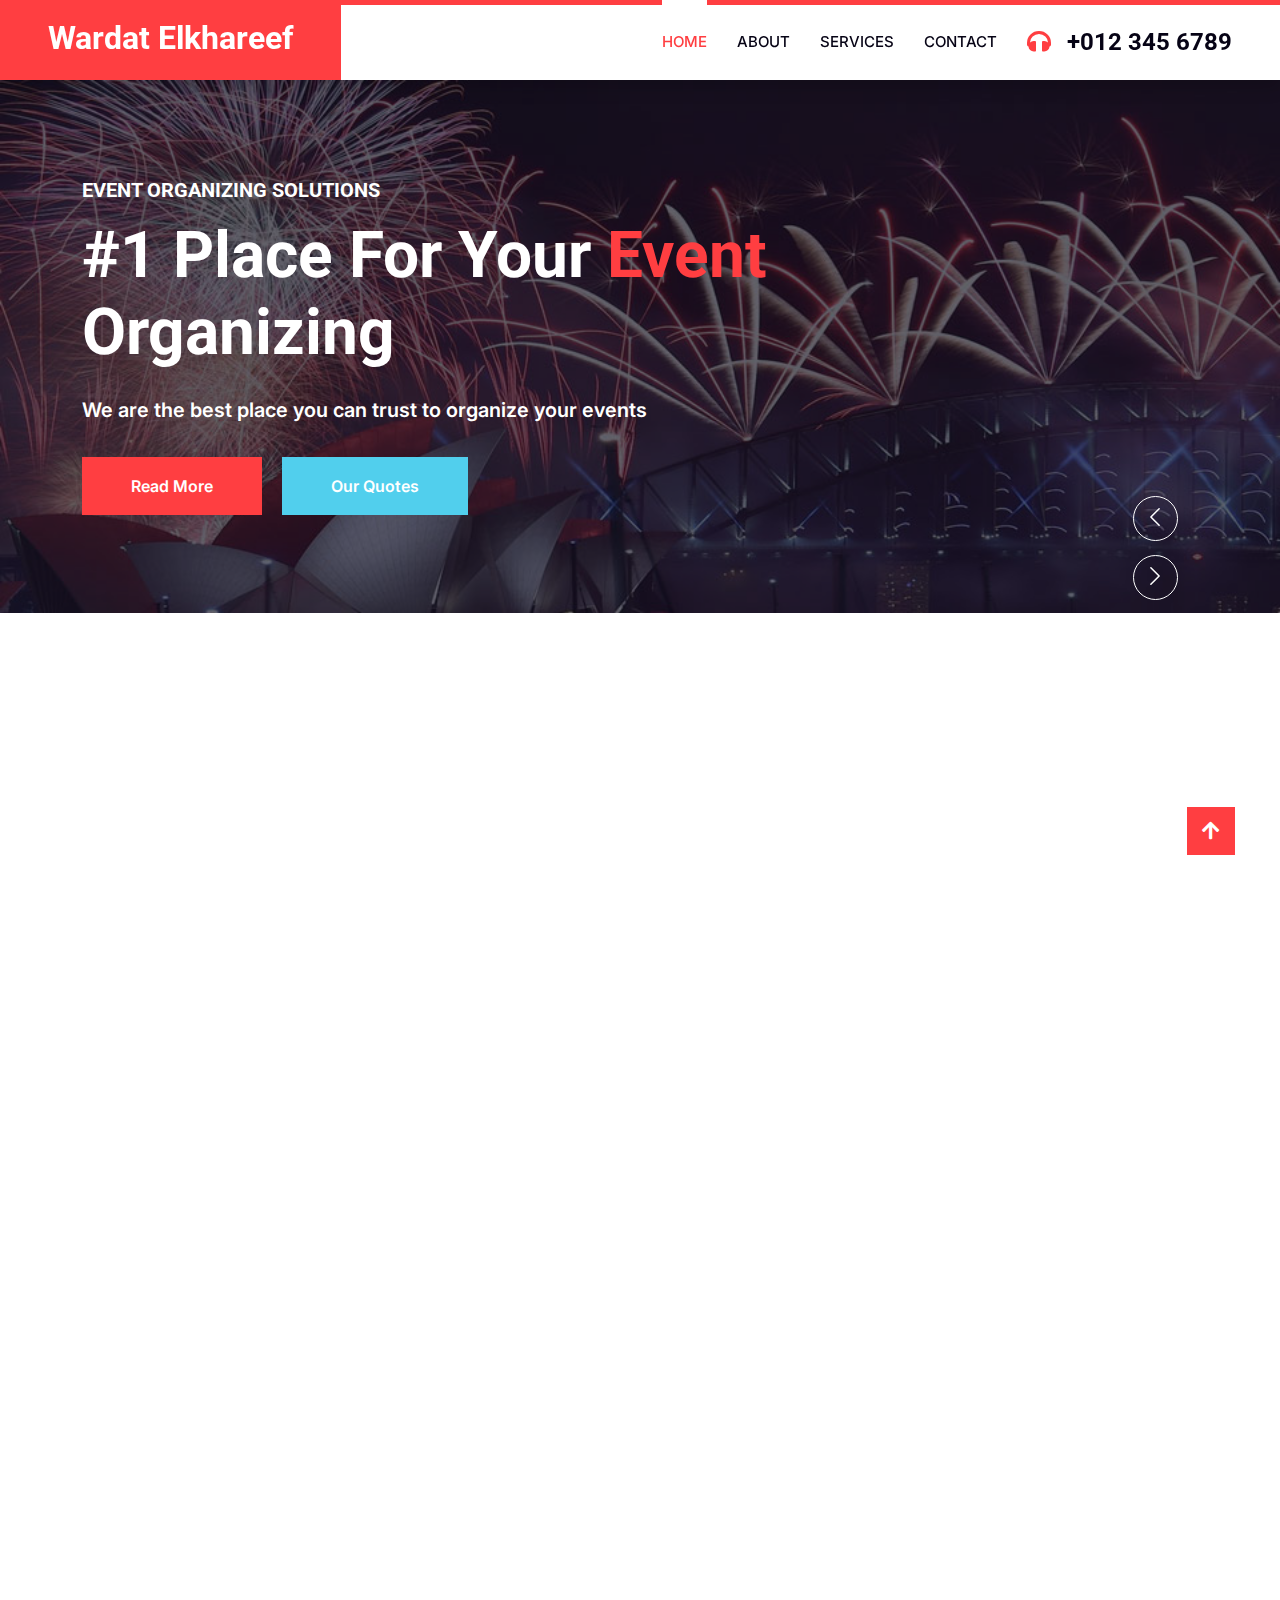
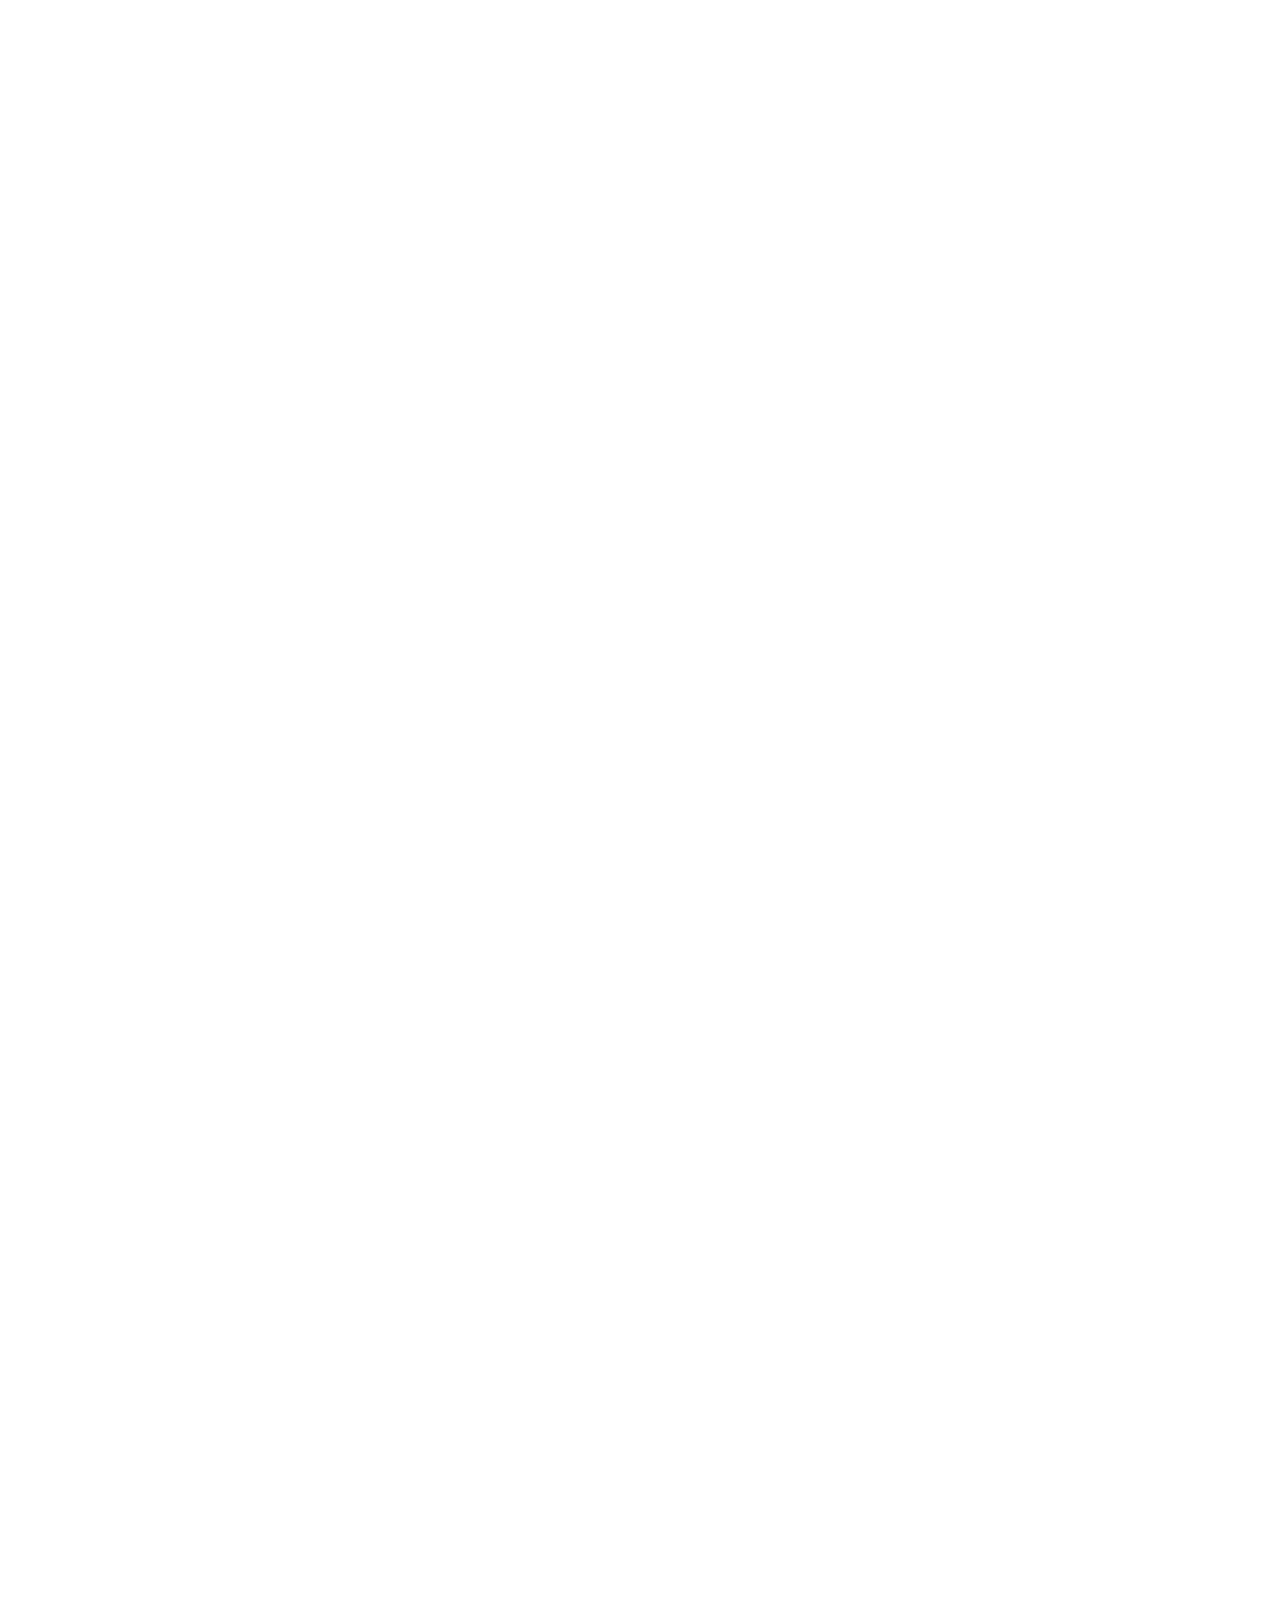
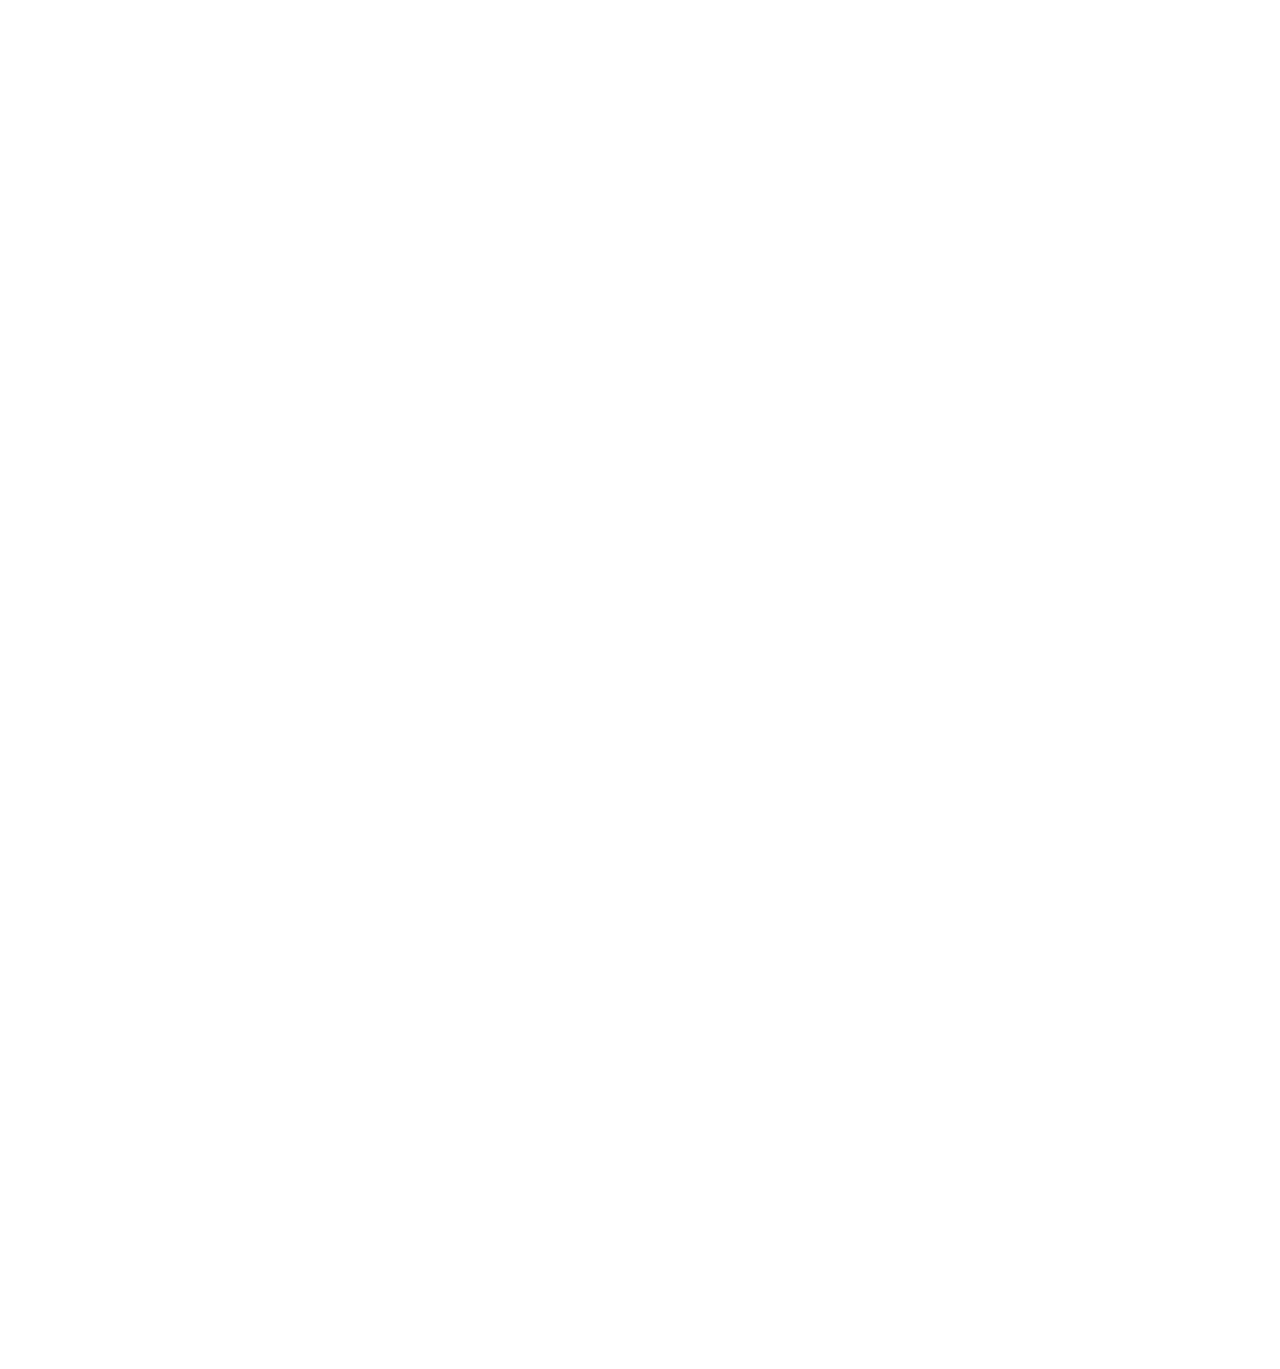
<file: index.html>
<!DOCTYPE html>
<html lang="en" dir="ltr">

<head>
    <meta charset="utf-8">
    <title>Wardat Elkhareef</title>
    <meta content="width=device-width, initial-scale=1.0" name="viewport">
    <meta content="" name="keywords">
    <meta content="" name="description">

    <!-- Favicon -->
    <link href="img/favicon.ico" rel="icon">

    <!-- Google Web Fonts -->
    <link rel="preconnect" href="https://fonts.googleapis.com">
    <link rel="preconnect" href="https://fonts.gstatic.com" crossorigin>
    <link href="https://fonts.googleapis.com/css2?family=Inter:wght@400;600&family=Roboto:wght@500;700&display=swap" rel="stylesheet">

    <!-- Icon Font Stylesheet -->
    <link href="https://cdnjs.cloudflare.com/ajax/libs/font-awesome/5.10.0/css/all.min.css" rel="stylesheet">
    <link href="https://cdn.jsdelivr.net/npm/bootstrap-icons@1.4.1/font/bootstrap-icons.css" rel="stylesheet">

    <!-- Libraries Stylesheet -->
    <link href="lib/animate/animate.min.css" rel="stylesheet">
    <link href="lib/owlcarousel/assets/owl.carousel.min.css" rel="stylesheet">

    <!-- Customized Bootstrap Stylesheet -->
    <link href="css/bootstrap.min.css" rel="stylesheet">

    <!-- Template Stylesheet -->
    <link href="css/style.css" rel="stylesheet">
</head>

<body>
    <!-- Spinner Start -->
    <div id="spinner" class="show bg-white position-fixed translate-middle w-100 vh-100 top-50 start-50 d-flex align-items-center justify-content-center">
        <div class="spinner-grow text-primary" style="width: 3rem; height: 3rem;" role="status">
            <span class="sr-only">Loading...</span>
        </div>
    </div>
    <!-- Spinner End -->


    <!-- Navbar Start -->
    <nav class="navbar navbar-expand-lg bg-white navbar-light shadow border-top border-5 border-primary sticky-top p-0">
        <a href="index.html" class="navbar-brand bg-primary d-flex align-items-center px-4 px-lg-5">
            <h2 class="mb-2 text-white">Wardat Elkhareef</h2>
        </a>
        <button type="button" class="navbar-toggler me-4" data-bs-toggle="collapse" data-bs-target="#navbarCollapse">
            <span class="navbar-toggler-icon"></span>
        </button>
        <div class="collapse navbar-collapse" id="navbarCollapse">
            <div class="navbar-nav ms-auto p-4 p-lg-0">
                <a href="index.html" class="nav-item nav-link active">Home</a>
                <a href="about.html" class="nav-item nav-link">About</a>
                <a href="service.html" class="nav-item nav-link">Services</a>
                <!-- <div class="nav-item dropdown">
                    <a href="#" class="nav-link dropdown-toggle" data-bs-toggle="dropdown">Pages</a>
                    <div class="dropdown-menu fade-up m-0">
                        <a href="price.html" class="dropdown-item">Pricing Plan</a>
                        <a href="feature.html" class="dropdown-item">Features</a>
                        <a href="quote.html" class="dropdown-item">Free Quote</a>
                        <a href="team.html" class="dropdown-item">Our Team</a>
                        <a href="testimonial.html" class="dropdown-item">Testimonial</a>
                        <a href="404.html" class="dropdown-item">404 Page</a>
                    </div>
                </div> -->
                <a href="contact.html" class="nav-item nav-link">Contact</a>
            </div>
            <h4 class="m-0 pe-lg-5 d-none d-lg-block"><i class="fa fa-headphones text-primary me-3"></i>+012 345 6789</h4>
        </div>
    </nav>
    <!-- Navbar End -->


    <!-- Carousel Start -->
    <div class="container-fluid p-0 pb-5">
        <div class="owl-carousel header-carousel position-relative mb-5" dir="ltr">
            <div class="owl-carousel-item position-relative">
                <img class="img-fluid" src="img/event-3.jpg" alt="">
                <div class="position-absolute top-0 start-0 w-100 h-100 d-flex align-items-center" style="background: rgba(6, 3, 21, .5);">
                    <div class="container">
                        <div class="row justify-content-start">
                            <div class="col-10 col-lg-8">
                                <h5 class="text-white text-uppercase mb-3 animated slideInDown">Event Organizing Solutions</h5>
                                <h1 class="display-3 text-white animated slideInDown mb-4">#1 Place For Your <span class="text-primary">Event</span> Organizing</h1>
                                <p class="fs-5 fw-medium text-white mb-4 pb-2">We are the best place you can trust to organize your events</p>
                                <a href="about.html" class="btn btn-primary py-md-3 px-md-5 me-3 animated slideInLeft">Read More</a>
                                <a href="price.html" class="btn btn-secondary py-md-3 px-md-5 animated slideInRight">Our Quotes</a>
                            </div>
                        </div>
                    </div>
                </div>
            </div>
            <div class="owl-carousel-item position-relative">
                <img class="img-fluid" src="img/RCJAKPP_00016_coddddnversion.jpg" alt="">
                <div class="position-absolute top-0 start-0 w-100 h-100 d-flex align-items-center" style="background: rgba(6, 3, 21, .5);">
                    <div class="container">
                        <div class="row justify-content-start">
                            <div class="col-10 col-lg-8">
                                <h5 class="text-white text-uppercase mb-3 animated slideInDown">Festivals Organizing Solutions</h5>
                                <h1 class="display-3 text-white animated slideInDown mb-4">#1 Place For Your <span class="text-primary">Event</span> Solution</h1>
                                <p class="fs-5 fw-medium text-white mb-4 pb-2">We cover all the services such as hospitality, recreational and more </p>
                                <a href="about.html" class="btn btn-primary py-md-3 px-md-5 me-3 animated slideInLeft">Read More</a>
                                <a href="price.html" class="btn btn-secondary py-md-3 px-md-5 animated slideInRight">Our Quotes</a>
                            </div>
                        </div>
                    </div>
                </div>
            </div>
        </div>
    </div>
    <!-- Carousel End -->








    <!-- Pricing Start -->
    <!-- <div class="container-xxl py-5">
        <div class="container py-5">
            <div class="text-center wow fadeInUp" data-wow-delay="0.1s">
                <h6 class="text-secondary text-uppercase">Pricing Plan</h6>
                <h1 class="mb-5">Perfect Pricing Plan</h1>
            </div>
            <div class="row g-4">
                <div class="col-md-6 col-lg-4 wow fadeInUp" data-wow-delay="0.3s">
                    <div class="price-item">
                        <div class="border-bottom p-4 mb-4">
                            <h5 class="text-primary mb-1">Basic Plan</h5>
                            <h1 class="display-5 mb-0">
                                <small class="align-top" style="font-size: 22px; line-height: 45px;">$</small>49.00<small
                                    class="align-bottom" style="font-size: 16px; line-height: 40px;">/ Month</small>
                            </h1>
                        </div>
                        <div class="p-4 pt-0">
                            <p><i class="fa fa-check text-success me-3"></i>HTML5 & CSS3</p>
                            <p><i class="fa fa-check text-success me-3"></i>Bootstrap v5</p>
                            <p><i class="fa fa-check text-success me-3"></i>FontAwesome Icons</p>
                            <p><i class="fa fa-check text-success me-3"></i>Responsive Layout</p>
                            <p><i class="fa fa-check text-success me-3"></i>Cross-browser Support</p>
                            <a class="btn-slide mt-2" href=""><i class="fa fa-arrow-right"></i><span >Order Now</span></a>
                        </div>
                    </div>
                </div>
                <div class="col-md-6 col-lg-4 wow fadeInUp" data-wow-delay="0.5s">
                    <div class="price-item">
                        <div class="border-bottom p-4 mb-4">
                            <h5 class="text-primary mb-1">Standard Plan</h5>
                            <h1 class="display-5 mb-0">
                                <small class="align-top" style="font-size: 22px; line-height: 45px;">$</small>99.00<small
                                    class="align-bottom" style="font-size: 16px; line-height: 40px;">/ Month</small>
                            </h1>
                        </div>
                        <div class="p-4 pt-0">
                            <p><i class="fa fa-check text-success me-3"></i>HTML5 & CSS3</p>
                            <p><i class="fa fa-check text-success me-3"></i>Bootstrap v5</p>
                            <p><i class="fa fa-check text-success me-3"></i>FontAwesome Icons</p>
                            <p><i class="fa fa-check text-success me-3"></i>Responsive Layout</p>
                            <p><i class="fa fa-check text-success me-3"></i>Cross-browser Support</p>
                            <a class="btn-slide mt-2" href=""><i class="fa fa-arrow-right"></i><span >Order Now</span></a>
                        </div>
                    </div>
                </div>
                <div class="col-md-6 col-lg-4 wow fadeInUp" data-wow-delay="0.7s">
                    <div class="price-item">
                        <div class="border-bottom p-4 mb-4">
                            <h5 class="text-primary mb-1">Advanced Plan</h5>
                            <h1 class="display-5 mb-0">
                                <small class="align-top" style="font-size: 22px; line-height: 45px;">$</small>149.00<small
                                    class="align-bottom" style="font-size: 16px; line-height: 40px;">/ Month</small>
                            </h1>
                        </div>
                        <div class="p-4 pt-0">
                            <p><i class="fa fa-check text-success me-3"></i>HTML5 & CSS3</p>
                            <p><i class="fa fa-check text-success me-3"></i>Bootstrap v5</p>
                            <p><i class="fa fa-check text-success me-3"></i>FontAwesome Icons</p>
                            <p><i class="fa fa-check text-success me-3"></i>Responsive Layout</p>
                            <p><i class="fa fa-check text-success me-3"></i>Cross-browser Support</p>
                            <a class="btn-slide mt-2" href=""><i class="fa fa-arrow-right"></i><span >Order Now</span></a>
                        </div>
                    </div>
                </div>
            </div>
        </div>
    </div> -->
    <!-- Pricing End -->


    <!-- Feature Start -->
    <div class="container-fluid overflow-hidden py-5 px-lg-0">
        <div class="container feature py-5 px-lg-0">
            <div class="row g-5 mx-lg-0">
                <div class="col-lg-6 feature-text wow fadeInUp" data-wow-delay="0.1s">
                    <h6 class="text-secondary text-uppercase mb-3">Our Features</h6>
                    <h1 class="mb-5">We Are Trusted Organizing Company Since 1990</h1>
                    <div class="d-flex mb-5 wow fadeInUp" data-wow-delay="0.3s">
                        <i class="fa fa-globe text-primary fa-3x flex-shrink-0"></i>
                        <div class="ms-4">
                            <h5>Worldwide Service</h5>
                            <p class="mb-0">We cover all the country and we are working on reaching all the Arab Countries soon!</p>
                        </div>
                    </div>
                    <div class="d-flex mb-5 wow fadeIn" data-wow-delay="0.5s">
                        <i class="fa fa-shipping-fast text-primary fa-3x flex-shrink-0"></i>
                        <div class="ms-4">
                            <h5>Very fast Service</h5>
                            <p class="mb-0">Not only very fast service, but als well organized and perfect quality</p>
                        </div>
                    </div>
                    <div class="d-flex mb-0 wow fadeInUp" data-wow-delay="0.7s">
                        <i class="fa fa-headphones text-primary fa-3x flex-shrink-0"></i>
                        <div class="ms-4">
                            <h5>24/7 Telephone Support</h5>
                            <p class="mb-0">We are tuned all the day, feel free to contact us whenever you need!</p>
                        </div>
                    </div>
                </div>
                <div class="col-lg-6 pe-lg-0 wow fadeInRight" data-wow-delay="0.1s" style="min-height: 400px;">
                    <div class="position-relative h-100">
                        <img class="position-absolute img-fluid w-100 h-100" src="img/f564da99-dadf-4031-9c37-3e823582827e-h.jpeg" style="object-fit: cover;" alt="">
                    </div>
                </div>
            </div>
        </div>
    </div>
    <!-- Feature End -->


    <!-- Team Start -->
    <div class="container-xxl py-5">
        <div class="container py-5">
            <div class="text-center wow fadeInUp" data-wow-delay="0.1s">
                <h6 class="text-secondary text-uppercase">Our Team</h6>
                <h1 class="mb-5">Expert Team Members</h1>
            </div>
            <div class="row g-4">
                <div class="col-lg-3 col-md-6 wow fadeInUp" data-wow-delay="0.3s">
                    <div class="team-item p-4">
                        <div class="overflow-hidden mb-4">
                            <img class="img-fluid" src="img/icon-of-user-avatar-for-web-site-or-mobile-app-vector-3125199.jpg" alt="">
                        </div>
                        <h5 class="mb-0">Mohamed Ali</h5>
                        <p>Director Manager</p>
                        <div class="btn-slide mt-1">
                            <i class="fa fa-share"></i>
                            <span>
                                <a href=""><i class="fab fa-facebook-f"></i></a>
                                <a href=""><i class="fab fa-twitter"></i></a>
                                <a href=""><i class="fab fa-instagram"></i></a>
                            </span>
                        </div>
                    </div>
                </div>
                <div class="col-lg-3 col-md-6 wow fadeInUp" data-wow-delay="0.5s">
                    <div class="team-item p-4">
                        <div class="overflow-hidden mb-4">
                            <img class="img-fluid" src="img/a65832155622ac173337874f02b218fb.png" alt="">
                        </div>
                        <h5 class="mb-0">Rania ELgoffi</h5>
                        <p>Files Writer</p>
                        <div class="btn-slide mt-1">
                            <i class="fa fa-share"></i>
                            <span>
                                <a href=""><i class="fab fa-facebook-f"></i></a>
                                <a href=""><i class="fab fa-twitter"></i></a>
                                <a href=""><i class="fab fa-instagram"></i></a>
                            </span>
                        </div>
                    </div>
                </div>
                <div class="col-lg-3 col-md-6 wow fadeInUp" data-wow-delay="0.7s">
                    <div class="team-item p-4">
                        <div class="overflow-hidden mb-4">
                            <img class="img-fluid" src="img/icon-of-user-avatar-for-web-site-or-mobile-app-vector-3125199.jpg" alt="">
                        </div>
                        <h5 class="mb-0">Sanaa Lagouit</h5>
                        <p>Reporter</p>
                        <div class="btn-slide mt-1">
                            <i class="fa fa-share"></i>
                            <span>
                                <a href=""><i class="fab fa-facebook-f"></i></a>
                                <a href=""><i class="fab fa-twitter"></i></a>
                                <a href=""><i class="fab fa-instagram"></i></a>
                            </span>
                        </div>
                    </div>
                </div>
                <div class="col-lg-3 col-md-6 wow fadeInUp" data-wow-delay="0.9s">
                    <div class="team-item p-4">
                        <div class="overflow-hidden mb-4">
                            <img class="img-fluid" src="img/icon-of-user-avatar-for-web-site-or-mobile-app-vector-3125199.jpg" alt="">
                        </div>
                        <h5 class="mb-0">Ahmed Abouegela</h5>
                        <p>Shipping Worker</p>
                        <div class="btn-slide mt-1">
                            <i class="fa fa-share"></i>
                            <span>
                                <a href=""><i class="fab fa-facebook-f"></i></a>
                                <a href=""><i class="fab fa-twitter"></i></a>
                                <a href=""><i class="fab fa-instagram"></i></a>
                            </span>
                        </div>
                    </div>
                </div>
                <div class="col-lg-3 col-md-6 wow fadeInUp" data-wow-delay="0.9s">
                    <div class="team-item p-4">
                        <div class="overflow-hidden mb-4">
                            <img class="img-fluid" src="img/icon-of-user-avatar-for-web-site-or-mobile-app-vector-3125199.jpg" alt="">
                        </div>
                        <h5 class="mb-0">Abdessamad Khadrani</h5>
                        <p>Reporter</p>
                        <div class="btn-slide mt-1">
                            <i class="fa fa-share"></i>
                            <span>
                                <a href=""><i class="fab fa-facebook-f"></i></a>
                                <a href=""><i class="fab fa-twitter"></i></a>
                                <a href=""><i class="fab fa-instagram"></i></a>
                            </span>
                        </div>
                    </div>
                </div>
                <div class="col-lg-3 col-md-6 wow fadeInUp" data-wow-delay="0.9s">
                    <div class="team-item p-4">
                        <div class="overflow-hidden mb-4">
                            <img class="img-fluid" src="img/icon-of-user-avatar-for-web-site-or-mobile-app-vector-3125199.jpg" alt="">
                        </div>
                        <h5 class="mb-0">Elsaid Ali</h5>
                        <p>Accountant</p>
                        <div class="btn-slide mt-1">
                            <i class="fa fa-share"></i>
                            <span>
                                <a href=""><i class="fab fa-facebook-f"></i></a>
                                <a href=""><i class="fab fa-twitter"></i></a>
                                <a href=""><i class="fab fa-instagram"></i></a>
                            </span>
                        </div>
                    </div>
                </div>
                <div class="col-lg-3 col-md-6 wow fadeInUp" data-wow-delay="0.9s">
                    <div class="team-item p-4">
                        <div class="overflow-hidden mb-4">
                            <img class="img-fluid" src="img/a65832155622ac173337874f02b218fb.png" alt="">
                        </div>
                        <h5 class="mb-0">Khadiga Kahloul</h5>
                        <p>drinks worker</p>
                        <div class="btn-slide mt-1">
                            <i class="fa fa-share"></i>
                            <span>
                                <a href=""><i class="fab fa-facebook-f"></i></a>
                                <a href=""><i class="fab fa-twitter"></i></a>
                                <a href=""><i class="fab fa-instagram"></i></a>
                            </span>
                        </div>
                    </div>
                </div>
                <div class="col-lg-3 col-md-6 wow fadeInUp" data-wow-delay="0.9s">
                    <div class="team-item p-4">
                        <div class="overflow-hidden mb-4">
                            <img class="img-fluid" src="img/icon-of-user-avatar-for-web-site-or-mobile-app-vector-3125199.jpg" alt="">
                        </div>
                        <h5 class="mb-0">Fakhar Zafar</h5>
                        <p>Printer Worker</p>
                        <div class="btn-slide mt-1">
                            <i class="fa fa-share"></i>
                            <span>
                                <a href=""><i class="fab fa-facebook-f"></i></a>
                                <a href=""><i class="fab fa-twitter"></i></a>
                                <a href=""><i class="fab fa-instagram"></i></a>
                            </span>
                        </div>
                    </div>
                </div>
                <div class="col-lg-3 col-md-6 wow fadeInUp" data-wow-delay="0.9s">
                    <div class="team-item p-4">
                        <div class="overflow-hidden mb-4">
                            <img class="img-fluid" src="img/icon-of-user-avatar-for-web-site-or-mobile-app-vector-3125199.jpg" alt="">
                        </div>
                        <h5 class="mb-0">Mostafa Hassan</h5>
                        <p>Acounts Manager</p>
                        <div class="btn-slide mt-1">
                            <i class="fa fa-share"></i>
                            <span>
                                <a href=""><i class="fab fa-facebook-f"></i></a>
                                <a href=""><i class="fab fa-twitter"></i></a>
                                <a href=""><i class="fab fa-instagram"></i></a>
                            </span>
                        </div>
                    </div>
                </div>
            </div>
        </div>
    </div>
    <!-- Team End -->

    <!-- Quote Start -->
    <div class="container-xxl py-5">
        <div class="container py-5">
            <div class="row g-5 align-items-center">
                <div class="col-lg-5 wow fadeInUp" data-wow-delay="0.1s">
                    <h6 class="text-secondary text-uppercase mb-3">Get A Service</h6>
                    <h1 class="mb-5">Request service now!</h1>
                    <p class="mb-5">Fill the form and start asking for services we are enthusiastic to recieve your messages.</p>
                    <div class="d-flex align-items-center">
                        <i class="fa fa-headphones fa-2x flex-shrink-0 bg-primary p-3 text-white"></i>
                        <div class="ps-4">
                            <h6>Call for any query!</h6>
                            <h3 class="text-primary m-0">+012 345 6789</h3>
                        </div>
                    </div>
                </div>
                <div class="col-lg-7">
                    <div class="bg-light text-center p-5 wow fadeIn" data-wow-delay="0.5s">
                        <form action="request_service.php" method="post">
                            <div class="row g-3">
                                <div class="col-12 col-sm-6">
                                    <input type="text" name="name" class="form-control border-0" placeholder="Your Name" style="height: 55px;">
                                </div>
                                <div class="col-12 col-sm-6">
                                    <input type="email" name="email" class="form-control border-0" placeholder="Your Email" style="height: 55px;">
                                </div>
                                <div class="col-12 col-sm-6">
                                    <input type="text" name="phone" class="form-control border-0" placeholder="Your Phone" style="height: 55px;">
                                </div>
                                <div class="col-12 col-sm-6">
                                    <select class="form-select border-0" style="height: 55px;" name="service">
                                        <option selected>Select A Service</option>
                                        <option value="Folklore Dances Performance">Folklore Dances Performance</option>
                                        <option value="Literatures Festivals">Literatures Festivals</option>
                                        <option value="Hospitality Services">Hospitality Services</option>
                                        <option value="Recreational Services">Recreational Services</option>
                                        <option value="Musical Band">Musical Band</option>
                                        <option value="Laser and Lights Shows">Laser and Lights Shows</option>
                                        <option value="Parties and Entertaiment Services">Parties and Entertaiment Services</option>
                                        <option value="Life theatirical Show Production">Life theatirical Show Production</option>
                                    </select>
                                </div>
                                <div class="col-12">
                                    <textarea class="form-control border-0" placeholder="Special Note"></textarea>
                                </div>
                                <div class="col-12">
                                    <button class="btn btn-primary w-100 py-3" type="submit">Submit</button>
                                </div>
                            </div>
                        </form>
                    </div>
                </div>
            </div>
        </div>
    </div>
    <!-- Quote End -->




    <!-- Footer Start -->
    <div class="container-fluid bg-dark text-light footer pt-5 wow fadeIn" data-wow-delay="0.1s" style="margin-top: 6rem;">
        <div class="container py-5">
            <div class="row g-5">
                <div class="col-lg-3 col-md-6">
                    <h4 class="text-light mb-4">Address</h4>
                    <p class="mb-2"><i class="fa fa-map-marker-alt me-3"></i>123 Street, New York, USA</p>
                    <p class="mb-2"><i class="fa fa-phone-alt me-3"></i>+012 345 67890</p>
                    <p class="mb-2"><i class="fa fa-envelope me-3"></i>info@example.com</p>
                    <div class="d-flex pt-2">
                        <a class="btn btn-outline-light btn-social" href=""><i class="fab fa-twitter"></i></a>
                        <a class="btn btn-outline-light btn-social" href=""><i class="fab fa-facebook-f"></i></a>
                        <a class="btn btn-outline-light btn-social" href=""><i class="fab fa-youtube"></i></a>
                        <a class="btn btn-outline-light btn-social" href=""><i class="fab fa-linkedin-in"></i></a>
                    </div>
                </div>
                <div class="col-lg-3 col-md-6">
                    <h4 class="text-light mb-4">Services</h4>
                    <a class="btn btn-link" href="#">Folklore Dances Performance</a>
                    <a class="btn btn-link" href="#">Literatures Festivals</a>
                    <a class="btn btn-link" href="#">Recreational Services</a>
                    <a class="btn btn-link" href="#">Musical Band</a>
                    <a class="btn btn-link" href="#">Laser and Lights Shows</a>
                    <a class="btn btn-link" href="#">Parties and Entertaiment Services</a>
                    <a class="btn btn-link" href="#">Life theatirical Show Production</a>
                </div>
                <div class="col-lg-3 col-md-6">
                    <h4 class="text-light mb-4">Quick Links</h4>
                    <a class="btn btn-link" href="about.html">About Us</a>
                    <a class="btn btn-link" href="contact.html">Contact Us</a>
                    <a class="btn btn-link" href="service.html">Our Services</a>
                    <a class="btn btn-link" href="#">Terms & Condition</a>
                    <a class="btn btn-link" href="#">Support</a>
                </div>
                <div class="col-lg-3 col-md-6">
                    <h4 class="text-light mb-4">Newsletter</h4>
                    <p>Send us your email to be enrolled in our newsletter</p>
                    <div class="position-relative mx-auto" style="max-width: 400px;">
                        <input class="form-control border-0 w-100 py-3 ps-4 pe-5" type="text" placeholder="Your email">
                        <button type="button" class="btn btn-primary py-2 position-absolute top-0 end-0 mt-2 me-2">SignUp</button>
                    </div>
                </div>
            </div>
        </div>
        <div class="container">
            <div class="copyright">
                <div class="row">
                    <div class="col-md-6 text-center text-md-start mb-3 mb-md-0">
                        &copy; <a class="border-bottom" href="#">Wardat Elkhareef</a>, All Right Reserved.
                    </div>
                </div>
            </div>
        </div>
    </div>
    <!-- Footer End -->


    <!-- Back to Top -->
    <a href="#" class="btn btn-lg btn-primary btn-lg-square rounded-0 back-to-top"><i class="fa fa-arrow-up"></i></a>


    <!-- JavaScript Libraries -->
    <script src="https://code.jquery.com/jquery-3.4.1.min.js"></script>
    <script src="https://cdn.jsdelivr.net/npm/bootstrap@5.0.0/dist/js/bootstrap.bundle.min.js"></script>
    <script src="lib/wow/wow.min.js"></script>
    <script src="lib/easing/easing.min.js"></script>
    <script src="lib/waypoints/waypoints.min.js"></script>
    <script src="lib/counterup/counterup.min.js"></script>
    <script src="lib/owlcarousel/owl.carousel.min.js"></script>

    <!-- Template Javascript -->
    <script src="js/main.js"></script>
</body>

</html>
</file>
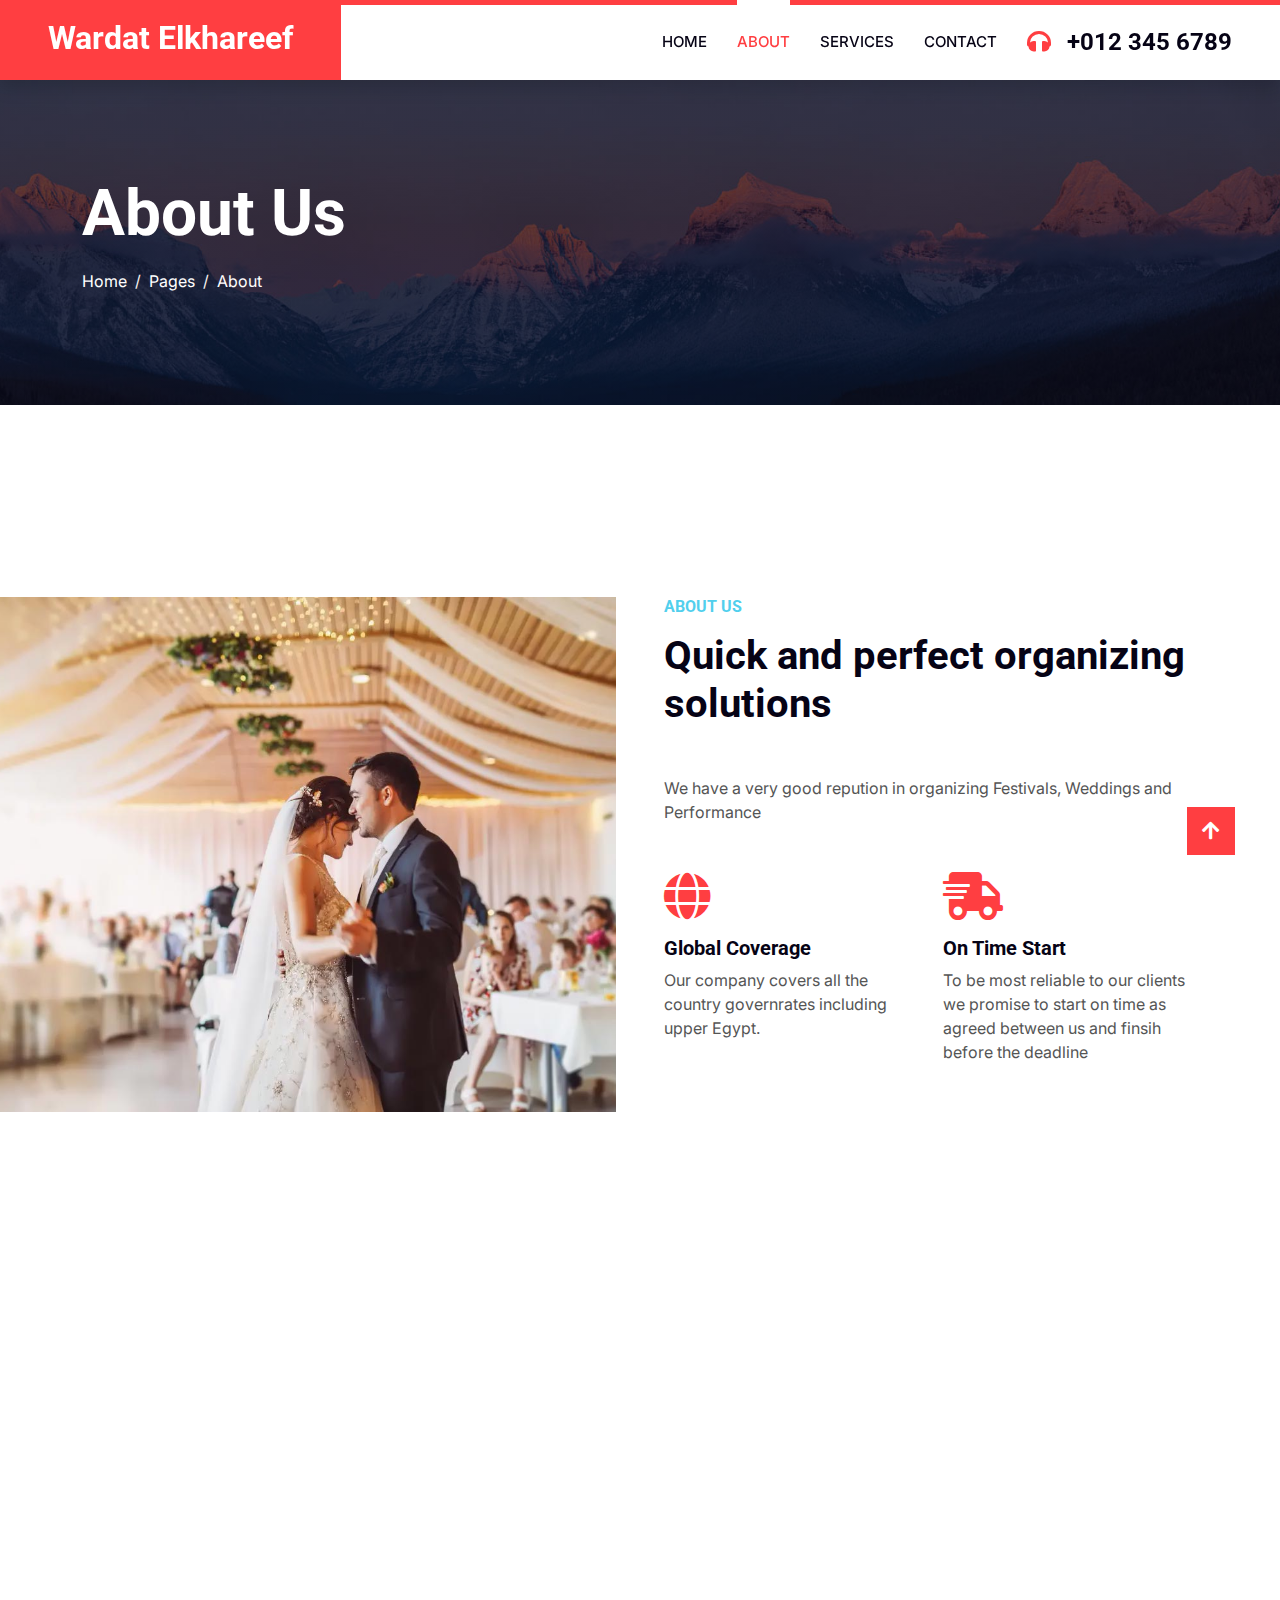
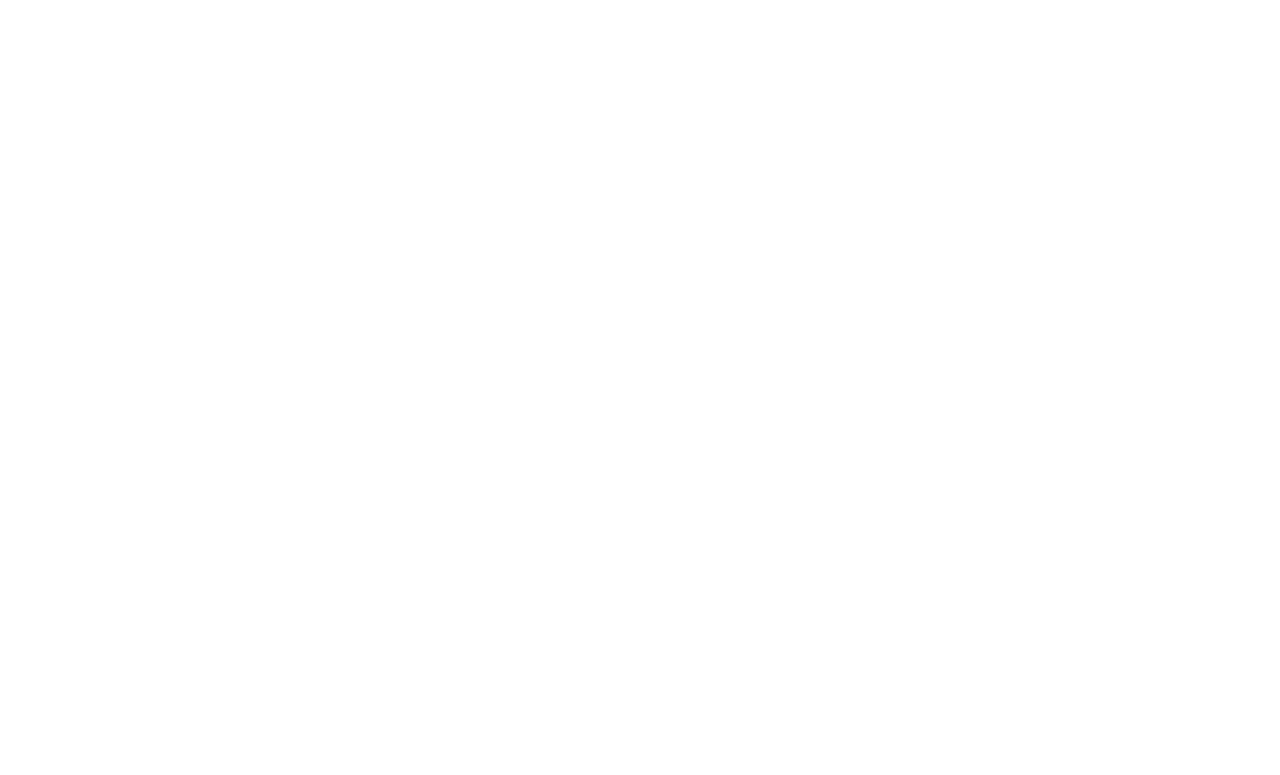
<file: about.html>
<!DOCTYPE html>
<html lang="en" dir="ltr">

<head>
    <meta charset="utf-8">
    <title>Wardat Elkhareef</title>
    <meta content="width=device-width, initial-scale=1.0" name="viewport">
    <meta content="" name="keywords">
    <meta content="" name="description">

    <!-- Favicon -->
    <link href="img/favicon.ico" rel="icon">

    <!-- Google Web Fonts -->
    <link rel="preconnect" href="https://fonts.googleapis.com">
    <link rel="preconnect" href="https://fonts.gstatic.com" crossorigin>
    <link href="https://fonts.googleapis.com/css2?family=Inter:wght@400;600&family=Roboto:wght@500;700&display=swap" rel="stylesheet">

    <!-- Icon Font Stylesheet -->
    <link href="https://cdnjs.cloudflare.com/ajax/libs/font-awesome/5.10.0/css/all.min.css" rel="stylesheet">
    <link href="https://cdn.jsdelivr.net/npm/bootstrap-icons@1.4.1/font/bootstrap-icons.css" rel="stylesheet">

    <!-- Libraries Stylesheet -->
    <link href="lib/animate/animate.min.css" rel="stylesheet">
    <link href="lib/owlcarousel/assets/owl.carousel.min.css" rel="stylesheet">

    <!-- Customized Bootstrap Stylesheet -->
    <link href="css/bootstrap.min.css" rel="stylesheet">

    <!-- Template Stylesheet -->
    <link href="css/style.css" rel="stylesheet">
</head>

<body>
    <!-- Spinner Start -->
    <div id="spinner" class="show bg-white position-fixed translate-middle w-100 vh-100 top-50 start-50 d-flex align-items-center justify-content-center">
        <div class="spinner-grow text-primary" style="width: 3rem; height: 3rem;" role="status">
            <span class="sr-only">Loading...</span>
        </div>
    </div>
    <!-- Spinner End -->


    <!-- Navbar Start -->
    <nav class="navbar navbar-expand-lg bg-white navbar-light shadow border-top border-5 border-primary sticky-top p-0">
        <a href="index.html" class="navbar-brand bg-primary d-flex align-items-center px-4 px-lg-5">
            <h2 class="mb-2 text-white">Wardat Elkhareef</h2>
        </a>
        <button type="button" class="navbar-toggler me-4" data-bs-toggle="collapse" data-bs-target="#navbarCollapse">
            <span class="navbar-toggler-icon"></span>
        </button>
        <div class="collapse navbar-collapse" id="navbarCollapse">
            <div class="navbar-nav ms-auto p-4 p-lg-0">
                <a href="index.html" class="nav-item nav-link">Home</a>
                <a href="about.html" class="nav-item nav-link active">About</a>
                <a href="service.html" class="nav-item nav-link">Services</a>
                <!-- <div class="nav-item dropdown">
                    <a href="#" class="nav-link dropdown-toggle" data-bs-toggle="dropdown">Pages</a>
                    <div class="dropdown-menu fade-up m-0">
                        <a href="price.html" class="dropdown-item">Pricing Plan</a>
                        <a href="feature.html" class="dropdown-item">Features</a>
                        <a href="quote.html" class="dropdown-item">Free Quote</a>
                        <a href="team.html" class="dropdown-item">Our Team</a>
                        <a href="testimonial.html" class="dropdown-item">Testimonial</a>
                        <a href="404.html" class="dropdown-item">404 Page</a>
                    </div>
                </div> -->
                <a href="contact.html" class="nav-item nav-link">Contact</a>
            </div>
            <h4 class="m-0 pe-lg-5 d-none d-lg-block"><i class="fa fa-headphones text-primary me-3"></i>+012 345 6789</h4>
        </div>
    </nav>
    <!-- Navbar End -->


    <!-- Page Header Start -->
    <div class="container-fluid page-header py-5" style="margin-bottom: 6rem;">
        <div class="container py-5">
            <h1 class="display-3 text-white mb-3 animated slideInDown">About Us</h1>
            <nav aria-label="breadcrumb animated slideInDown">
                <ol class="breadcrumb">
                    <li class="breadcrumb-item"><a class="text-white" href="#">Home</a></li>
                    <li class="breadcrumb-item"><a class="text-white" href="#">Pages</a></li>
                    <li class="breadcrumb-item text-white active" aria-current="page">About</li>
                </ol>
            </nav>
        </div>
    </div>
    <!-- Page Header End -->


    <!-- About Start -->
    <div class="container-fluid overflow-hidden py-5 px-lg-0">
        <div class="container about py-5 px-lg-0">
            <div class="row g-5 mx-lg-0">
                <div class="col-lg-6 ps-lg-0 wow fadeInLeft" data-wow-delay="0.1s" style="min-height: 400px;">
                    <div class="position-relative h-100">
                        <img class="position-absolute img-fluid w-100 h-100" src="img/Wedding-parties-organizing.jpg" style="object-fit: cover;" alt="">
                    </div>
                </div>
                <div class="col-lg-6 about-text wow fadeInUp" data-wow-delay="0.3s">
                    <h6 class="text-secondary text-uppercase mb-3">About Us</h6>
                    <h1 class="mb-5">Quick and perfect organizing solutions</h1>
                    <p class="mb-5">We have a very good repution in organizing Festivals, Weddings and Performance</p>
                    <div class="row g-4 mb-5">
                        <div class="col-sm-6 wow fadeIn" data-wow-delay="0.5s">
                            <i class="fa fa-globe fa-3x text-primary mb-3"></i>
                            <h5>Global Coverage</h5>
                            <p class="m-0">Our company covers all the country governrates including upper Egypt.</p>
                        </div>
                        <div class="col-sm-6 wow fadeIn" data-wow-delay="0.7s">
                            <i class="fa fa-shipping-fast fa-3x text-primary mb-3"></i>
                            <h5>On Time Start</h5>
                            <p class="m-0">To be most reliable to our clients we promise to start on time as agreed between us and finsih before the deadline</p>
                        </div>
                    </div>
                    <!-- <a href="" class="btn btn-primary py-3 px-5">Explore More</a> -->
                </div>
            </div>
        </div>
    </div>
    <!-- About End -->


    <!-- Fact Start -->
    <div class="container-xxl py-5">
        <div class="container py-5">
            <div class="row g-5">
                <div class="col-lg-6 wow fadeInUp" data-wow-delay="0.1s">
                    <h6 class="text-secondary text-uppercase mb-3">Some Facts</h6>
                    <h1 class="mb-5">#1 Place To Manage All Of Your Fesrivals</h1>
                    <p class="mb-5">You do not need now to do effirort for organzing your events and festivals, we will do it for you! </p>
                    <div class="d-flex align-items-center">
                        <i class="fa fa-headphones fa-2x flex-shrink-0 bg-primary p-3 text-white"></i>
                        <div class="ps-4">
                            <h6>Call for any query!</h6>
                            <h3 class="text-primary m-0">+012 345 6789</h3>
                        </div>
                    </div>
                </div>
                <div class="col-lg-6">
                    <div class="row g-4 align-items-center">
                        <div class="col-sm-6">
                            <div class="bg-primary p-4 mb-4 wow fadeIn" data-wow-delay="0.3s">
                                <i class="fa fa-users fa-2x text-white mb-3"></i>
                                <h2 class="text-white mb-2" data-toggle="counter-up">1234</h2>
                                <p class="text-white mb-0">Happy Clients</p>
                            </div>
                            <div class="bg-secondary p-4 wow fadeIn" data-wow-delay="0.5s">
                                <i class="fa fa-star fa-2x text-white mb-3"></i>
                                <h2 class="text-white mb-2" data-toggle="counter-up">2000</h2>
                                <p class="text-white mb-0">Complete Events</p>
                            </div>
                        </div>
                        <div class="col-sm-6">
                            <div class="bg-success p-4 wow fadeIn" data-wow-delay="0.7s">
                                <i class="fa fa-star fa-2x text-white mb-3"></i>
                                <h2 class="text-white mb-2" data-toggle="counter-up">5000</h2>
                                <p class="text-white mb-0">Customer Reviews</p>
                            </div>
                        </div>
                    </div>
                </div>
            </div>
        </div>
    </div>
    <!-- Fact End -->

        

    <!-- Footer Start -->
    <div class="container-fluid bg-dark text-light footer pt-5 wow fadeIn" data-wow-delay="0.1s" style="margin-top: 6rem;">
        <div class="container py-5">
            <div class="row g-5">
                <div class="col-lg-3 col-md-6">
                    <h4 class="text-light mb-4">Address</h4>
                    <p class="mb-2"><i class="fa fa-map-marker-alt me-3"></i>123 Street, New York, USA</p>
                    <p class="mb-2"><i class="fa fa-phone-alt me-3"></i>+012 345 67890</p>
                    <p class="mb-2"><i class="fa fa-envelope me-3"></i>info@example.com</p>
                    <div class="d-flex pt-2">
                        <a class="btn btn-outline-light btn-social" href=""><i class="fab fa-twitter"></i></a>
                        <a class="btn btn-outline-light btn-social" href=""><i class="fab fa-facebook-f"></i></a>
                        <a class="btn btn-outline-light btn-social" href=""><i class="fab fa-youtube"></i></a>
                        <a class="btn btn-outline-light btn-social" href=""><i class="fab fa-linkedin-in"></i></a>
                    </div>
                </div>
                <div class="col-lg-3 col-md-6">
                    <h4 class="text-light mb-4">Services</h4>
                    <a class="btn btn-link" href="#">Folklore Dances Performance</a>
                    <a class="btn btn-link" href="#">Literatures Festivals</a>
                    <a class="btn btn-link" href="#">Recreational Services</a>
                    <a class="btn btn-link" href="#">Musical Band</a>
                    <a class="btn btn-link" href="#">Laser and Lights Shows</a>
                    <a class="btn btn-link" href="#">Parties and Entertaiment Services</a>
                    <a class="btn btn-link" href="#">Life theatirical Show Production</a>
                </div>
                <div class="col-lg-3 col-md-6">
                    <h4 class="text-light mb-4">Quick Links</h4>
                    <a class="btn btn-link" href="about.html">About Us</a>
                    <a class="btn btn-link" href="contact.html">Contact Us</a>
                    <a class="btn btn-link" href="service.html">Our Services</a>
                    <a class="btn btn-link" href="#">Terms & Condition</a>
                    <a class="btn btn-link" href="#">Support</a>
                </div>
                <div class="col-lg-3 col-md-6">
                    <h4 class="text-light mb-4">Newsletter</h4>
                    <p>Send us your email to be enrolled in our newsletter</p>
                    <div class="position-relative mx-auto" style="max-width: 400px;">
                        <input class="form-control border-0 w-100 py-3 ps-4 pe-5" type="text" placeholder="Your email">
                        <button type="button" class="btn btn-primary py-2 position-absolute top-0 end-0 mt-2 me-2">SignUp</button>
                    </div>
                </div>
            </div>
        </div>
        <div class="container">
            <div class="copyright">
                <div class="row">
                    <div class="col-md-6 text-center text-md-start mb-3 mb-md-0">
                        &copy; <a class="border-bottom" href="#">Wardat Elkhareef</a>, All Right Reserved.
                    </div>
                </div>
            </div>
        </div>
    </div>
    <!-- Footer End -->


    <!-- Back to Top -->
    <a href="#" class="btn btn-lg btn-primary btn-lg-square rounded-0 back-to-top"><i class="fa fa-arrow-up"></i></a>


    <!-- JavaScript Libraries -->
    <script src="https://code.jquery.com/jquery-3.4.1.min.js"></script>
    <script src="https://cdn.jsdelivr.net/npm/bootstrap@5.0.0/dist/js/bootstrap.bundle.min.js"></script>
    <script src="lib/wow/wow.min.js"></script>
    <script src="lib/easing/easing.min.js"></script>
    <script src="lib/waypoints/waypoints.min.js"></script>
    <script src="lib/counterup/counterup.min.js"></script>
    <script src="lib/owlcarousel/owl.carousel.min.js"></script>

    <!-- Template Javascript -->
    <script src="js/main.js"></script>
</body>

</html>
</file>
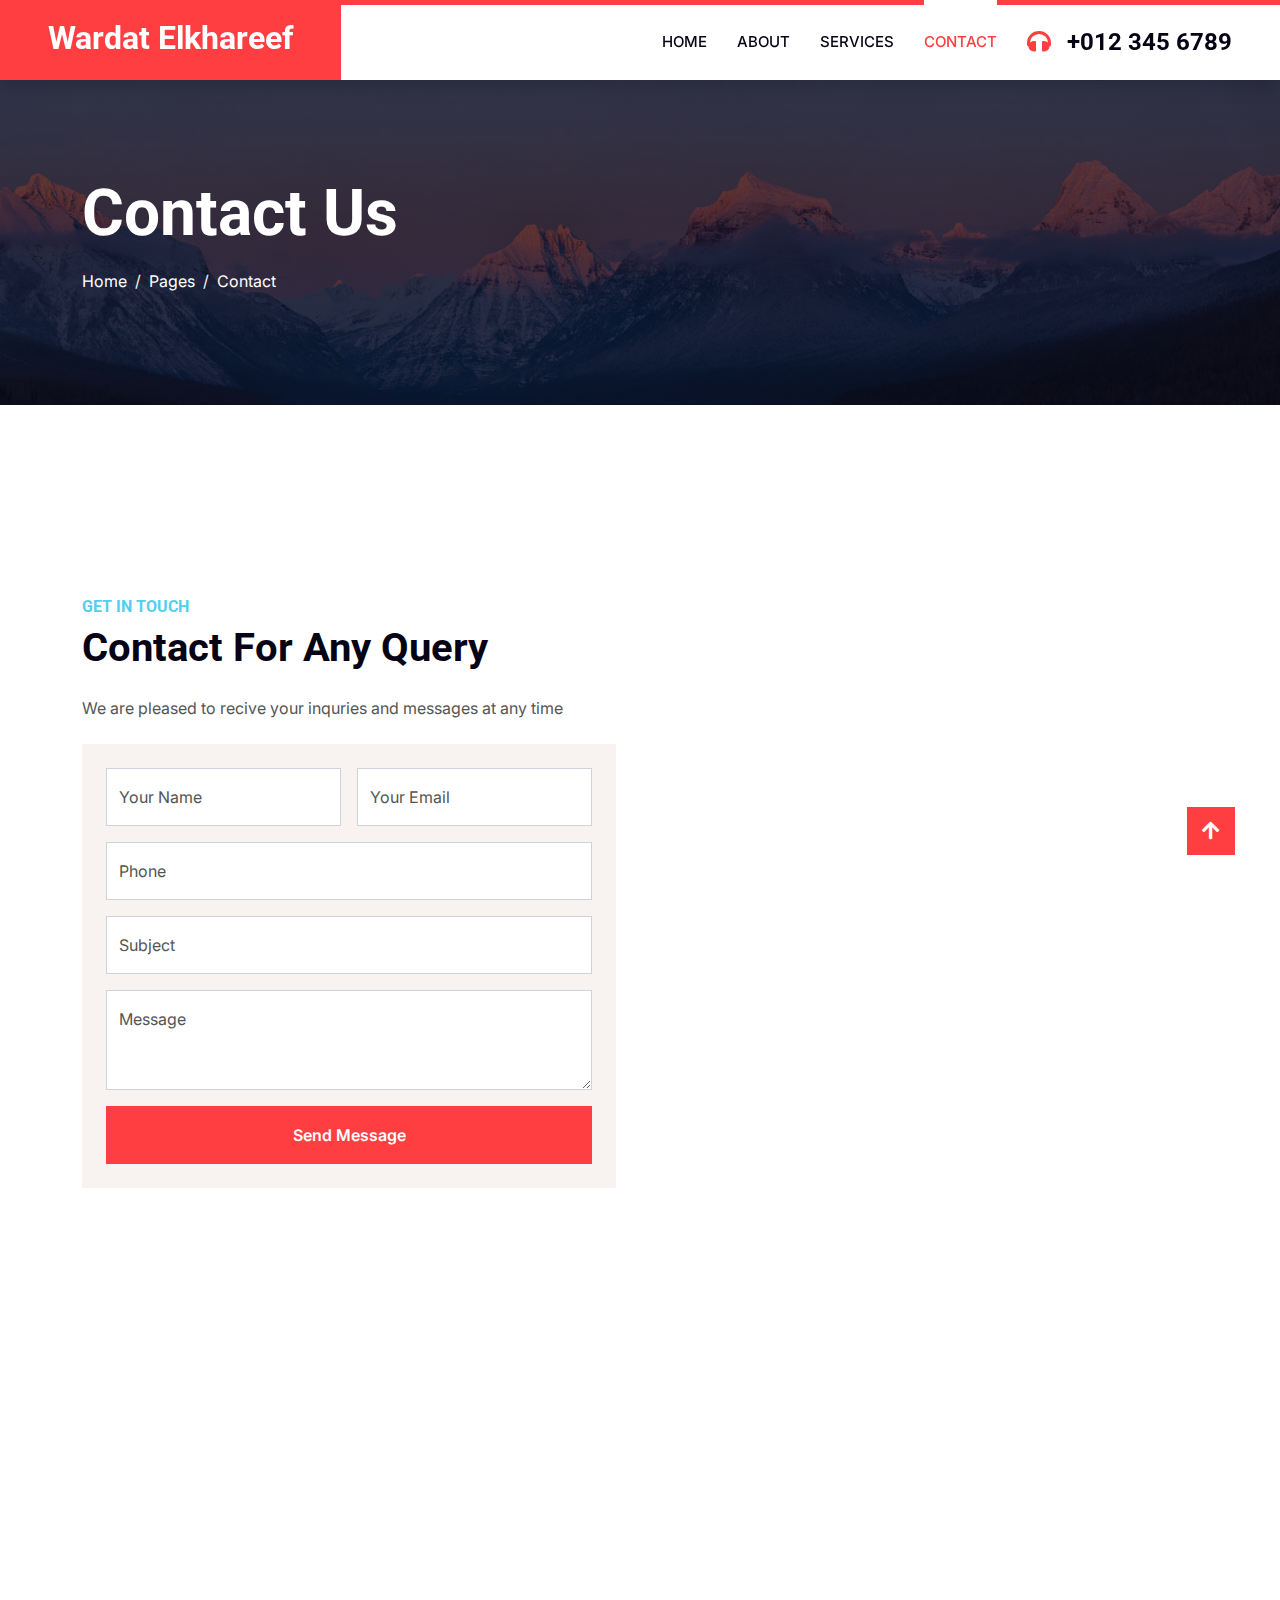
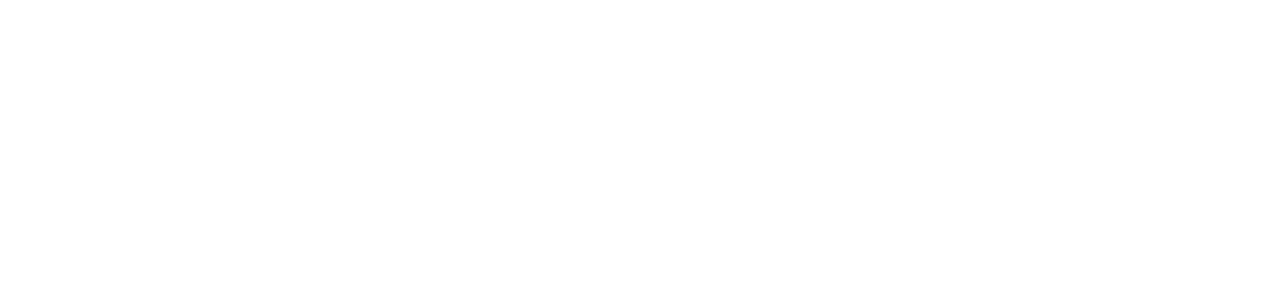
<file: contact.html>
<!DOCTYPE html>
<html lang="en" dir="ltr">

<head>
    <meta charset="utf-8">
    <title>Wardat Elkhareef</title>
    <meta content="width=device-width, initial-scale=1.0" name="viewport">
    <meta content="" name="keywords">
    <meta content="" name="description">

    <!-- Favicon -->
    <link href="img/favicon.ico" rel="icon">

    <!-- Google Web Fonts -->
    <link rel="preconnect" href="https://fonts.googleapis.com">
    <link rel="preconnect" href="https://fonts.gstatic.com" crossorigin>
    <link href="https://fonts.googleapis.com/css2?family=Inter:wght@400;600&family=Roboto:wght@500;700&display=swap" rel="stylesheet">

    <!-- Icon Font Stylesheet -->
    <link href="https://cdnjs.cloudflare.com/ajax/libs/font-awesome/5.10.0/css/all.min.css" rel="stylesheet">
    <link href="https://cdn.jsdelivr.net/npm/bootstrap-icons@1.4.1/font/bootstrap-icons.css" rel="stylesheet">

    <!-- Libraries Stylesheet -->
    <link href="lib/animate/animate.min.css" rel="stylesheet">
    <link href="lib/owlcarousel/assets/owl.carousel.min.css" rel="stylesheet">

    <!-- Customized Bootstrap Stylesheet -->
    <link href="css/bootstrap.min.css" rel="stylesheet">

    <!-- Template Stylesheet -->
    <link href="css/style.css" rel="stylesheet">
</head>

<body>
    <!-- Spinner Start -->
    <div id="spinner" class="show bg-white position-fixed translate-middle w-100 vh-100 top-50 start-50 d-flex align-items-center justify-content-center">
        <div class="spinner-grow text-primary" style="width: 3rem; height: 3rem;" role="status">
            <span class="sr-only">Loading...</span>
        </div>
    </div>
    <!-- Spinner End -->


    <!-- Navbar Start -->
    <nav class="navbar navbar-expand-lg bg-white navbar-light shadow border-top border-5 border-primary sticky-top p-0">
        <a href="index.html" class="navbar-brand bg-primary d-flex align-items-center px-4 px-lg-5">
            <h2 class="mb-2 text-white">Wardat Elkhareef</h2>
        </a>
        <button type="button" class="navbar-toggler me-4" data-bs-toggle="collapse" data-bs-target="#navbarCollapse">
            <span class="navbar-toggler-icon"></span>
        </button>
        <div class="collapse navbar-collapse" id="navbarCollapse">
            <div class="navbar-nav ms-auto p-4 p-lg-0">
                <a href="index.html" class="nav-item nav-link">Home</a>
                <a href="about.html" class="nav-item nav-link">About</a>
                <a href="service.html" class="nav-item nav-link">Services</a>
                <!-- <div class="nav-item dropdown">
                    <a href="#" class="nav-link dropdown-toggle" data-bs-toggle="dropdown">Pages</a>
                    <div class="dropdown-menu fade-up m-0">
                        <a href="price.html" class="dropdown-item">Pricing Plan</a>
                        <a href="feature.html" class="dropdown-item">Features</a>
                        <a href="quote.html" class="dropdown-item">Free Quote</a>
                        <a href="team.html" class="dropdown-item">Our Team</a>
                        <a href="testimonial.html" class="dropdown-item">Testimonial</a>
                        <a href="404.html" class="dropdown-item">404 Page</a>
                    </div>
                </div> -->
                <a href="contact.html" class="nav-item nav-link active">Contact</a>
            </div>
            <h4 class="m-0 pe-lg-5 d-none d-lg-block"><i class="fa fa-headphones text-primary me-3"></i>+012 345 6789</h4>
        </div>
    </nav>
    <!-- Navbar End -->


    <!-- Page Header Start -->
    <div class="container-fluid page-header py-5" style="margin-bottom: 6rem;">
        <div class="container py-5">
            <h1 class="display-3 text-white mb-3 animated slideInDown">Contact Us</h1>
            <nav aria-label="breadcrumb animated slideInDown">
                <ol class="breadcrumb">
                    <li class="breadcrumb-item"><a class="text-white" href="#">Home</a></li>
                    <li class="breadcrumb-item"><a class="text-white" href="#">Pages</a></li>
                    <li class="breadcrumb-item text-white active" aria-current="page">Contact</li>
                </ol>
            </nav>
        </div>
    </div>
    <!-- Page Header End -->


    <!-- Contact Start -->
    <div class="container-fluid overflow-hidden py-5 px-lg-0">
        <div class="container contact-page py-5 px-lg-0">
            <div class="row g-5 mx-lg-0">
                <div class="col-md-6 contact-form wow fadeIn" data-wow-delay="0.1s">
                    <h6 class="text-secondary text-uppercase">Get In Touch</h6>
                    <h1 class="mb-4">Contact For Any Query</h1>
                    <p class="mb-4">We are pleased to recive your inquries and messages at any time</p>
                    <div class="bg-light p-4">
                        <form action="contact.php" method="post">
                            <div class="row g-3">
                                <div class="col-md-6">
                                    <div class="form-floating">
                                        <input type="text" name="name" class="form-control" id="name" placeholder="Your Name">
                                        <label for="name">Your Name</label>
                                    </div>
                                </div>
                                <div class="col-md-6">
                                    <div class="form-floating">
                                        <input type="email" name="email" class="form-control" id="email" placeholder="Your Email">
                                        <label for="email">Your Email</label>
                                    </div>
                                </div>
                                <div class="col-12">
                                    <div class="form-floating">
                                        <input type="text" name="phone" class="form-control" id="phone" placeholder="Phone">
                                        <label for="phone">Phone</label>
                                    </div>
                                </div>
                                <div class="col-12">
                                    <div class="form-floating">
                                        <input type="text" name="subject" class="form-control" id="subject" placeholder="Subject">
                                        <label for="subject">Subject</label>
                                    </div>
                                </div>
                                <div class="col-12">
                                    <div class="form-floating">
                                        <textarea class="form-control" name="message" placeholder="Leave a message here" id="message" style="height: 100px"></textarea>
                                        <label for="message">Message</label>
                                    </div>
                                </div>
                                <div class="col-12">
                                    <button class="btn btn-primary w-100 py-3" type="submit">Send Message</button>
                                </div>
                            </div>
                        </form>
                    </div>
                </div>
                <div class="col-md-6 pe-lg-0 wow fadeInRight" data-wow-delay="0.1s">
                    <div class="position-relative h-100">
                        <iframe class="position-absolute w-100 h-100" style="object-fit: cover;"
                        src="https://www.google.com/maps/embed?pb=!1m18!1m12!1m3!1d3001156.4288297426!2d-78.01371936852176!3d42.72876761954724!2m3!1f0!2f0!3f0!3m2!1i1024!2i768!4f13.1!3m3!1m2!1s0x4ccc4bf0f123a5a9%3A0xddcfc6c1de189567!2sNew%20York%2C%20USA!5e0!3m2!1sen!2sbd!4v1603794290143!5m2!1sen!2sbd"
                        frameborder="0" allowfullscreen="" aria-hidden="false"
                        tabindex="0"></iframe>
                    </div>
                </div>
            </div>
        </div>
    </div>
    <!-- Contact End -->


    <!-- Footer Start -->
    <div class="container-fluid bg-dark text-light footer pt-5 wow fadeIn" data-wow-delay="0.1s" style="margin-top: 6rem;">
        <div class="container py-5">
            <div class="row g-5">
                <div class="col-lg-3 col-md-6">
                    <h4 class="text-light mb-4">Address</h4>
                    <p class="mb-2"><i class="fa fa-map-marker-alt me-3"></i>123 Street, New York, USA</p>
                    <p class="mb-2"><i class="fa fa-phone-alt me-3"></i>+012 345 67890</p>
                    <p class="mb-2"><i class="fa fa-envelope me-3"></i>info@example.com</p>
                    <div class="d-flex pt-2">
                        <a class="btn btn-outline-light btn-social" href=""><i class="fab fa-twitter"></i></a>
                        <a class="btn btn-outline-light btn-social" href=""><i class="fab fa-facebook-f"></i></a>
                        <a class="btn btn-outline-light btn-social" href=""><i class="fab fa-youtube"></i></a>
                        <a class="btn btn-outline-light btn-social" href=""><i class="fab fa-linkedin-in"></i></a>
                    </div>
                </div>
                <div class="col-lg-3 col-md-6">
                    <h4 class="text-light mb-4">Services</h4>
                    <a class="btn btn-link" href="#">Folklore Dances Performance</a>
                    <a class="btn btn-link" href="#">Literatures Festivals</a>
                    <a class="btn btn-link" href="#">Recreational Services</a>
                    <a class="btn btn-link" href="#">Musical Band</a>
                    <a class="btn btn-link" href="#">Laser and Lights Shows</a>
                    <a class="btn btn-link" href="#">Parties and Entertaiment Services</a>
                    <a class="btn btn-link" href="#">Life theatirical Show Production</a>
                </div>
                <div class="col-lg-3 col-md-6">
                    <h4 class="text-light mb-4">Quick Links</h4>
                    <a class="btn btn-link" href="about.html">About Us</a>
                    <a class="btn btn-link" href="contact.html">Contact Us</a>
                    <a class="btn btn-link" href="service.html">Our Services</a>
                    <a class="btn btn-link" href="#">Terms & Condition</a>
                    <a class="btn btn-link" href="#">Support</a>
                </div>
                <div class="col-lg-3 col-md-6">
                    <h4 class="text-light mb-4">Newsletter</h4>
                    <p>Send us your email to be enrolled in our newsletter</p>
                    <div class="position-relative mx-auto" style="max-width: 400px;">
                        <input class="form-control border-0 w-100 py-3 ps-4 pe-5" type="text" placeholder="Your email">
                        <button type="button" class="btn btn-primary py-2 position-absolute top-0 end-0 mt-2 me-2">SignUp</button>
                    </div>
                </div>
            </div>
        </div>
        <div class="container">
            <div class="copyright">
                <div class="row">
                    <div class="col-md-6 text-center text-md-start mb-3 mb-md-0">
                        &copy; <a class="border-bottom" href="#">Wardat Elkhareef</a>, All Right Reserved.
                    </div>
                </div>
            </div>
        </div>
    </div>
    <!-- Footer End -->


    <!-- Back to Top -->
    <a href="#" class="btn btn-lg btn-primary btn-lg-square rounded-0 back-to-top"><i class="fa fa-arrow-up"></i></a>


    <!-- JavaScript Libraries -->
    <script src="https://code.jquery.com/jquery-3.4.1.min.js"></script>
    <script src="https://cdn.jsdelivr.net/npm/bootstrap@5.0.0/dist/js/bootstrap.bundle.min.js"></script>
    <script src="lib/wow/wow.min.js"></script>
    <script src="lib/easing/easing.min.js"></script>
    <script src="lib/waypoints/waypoints.min.js"></script>
    <script src="lib/counterup/counterup.min.js"></script>
    <script src="lib/owlcarousel/owl.carousel.min.js"></script>

    <!-- Template Javascript -->
    <script src="js/main.js"></script>
</body>

</html>
</file>
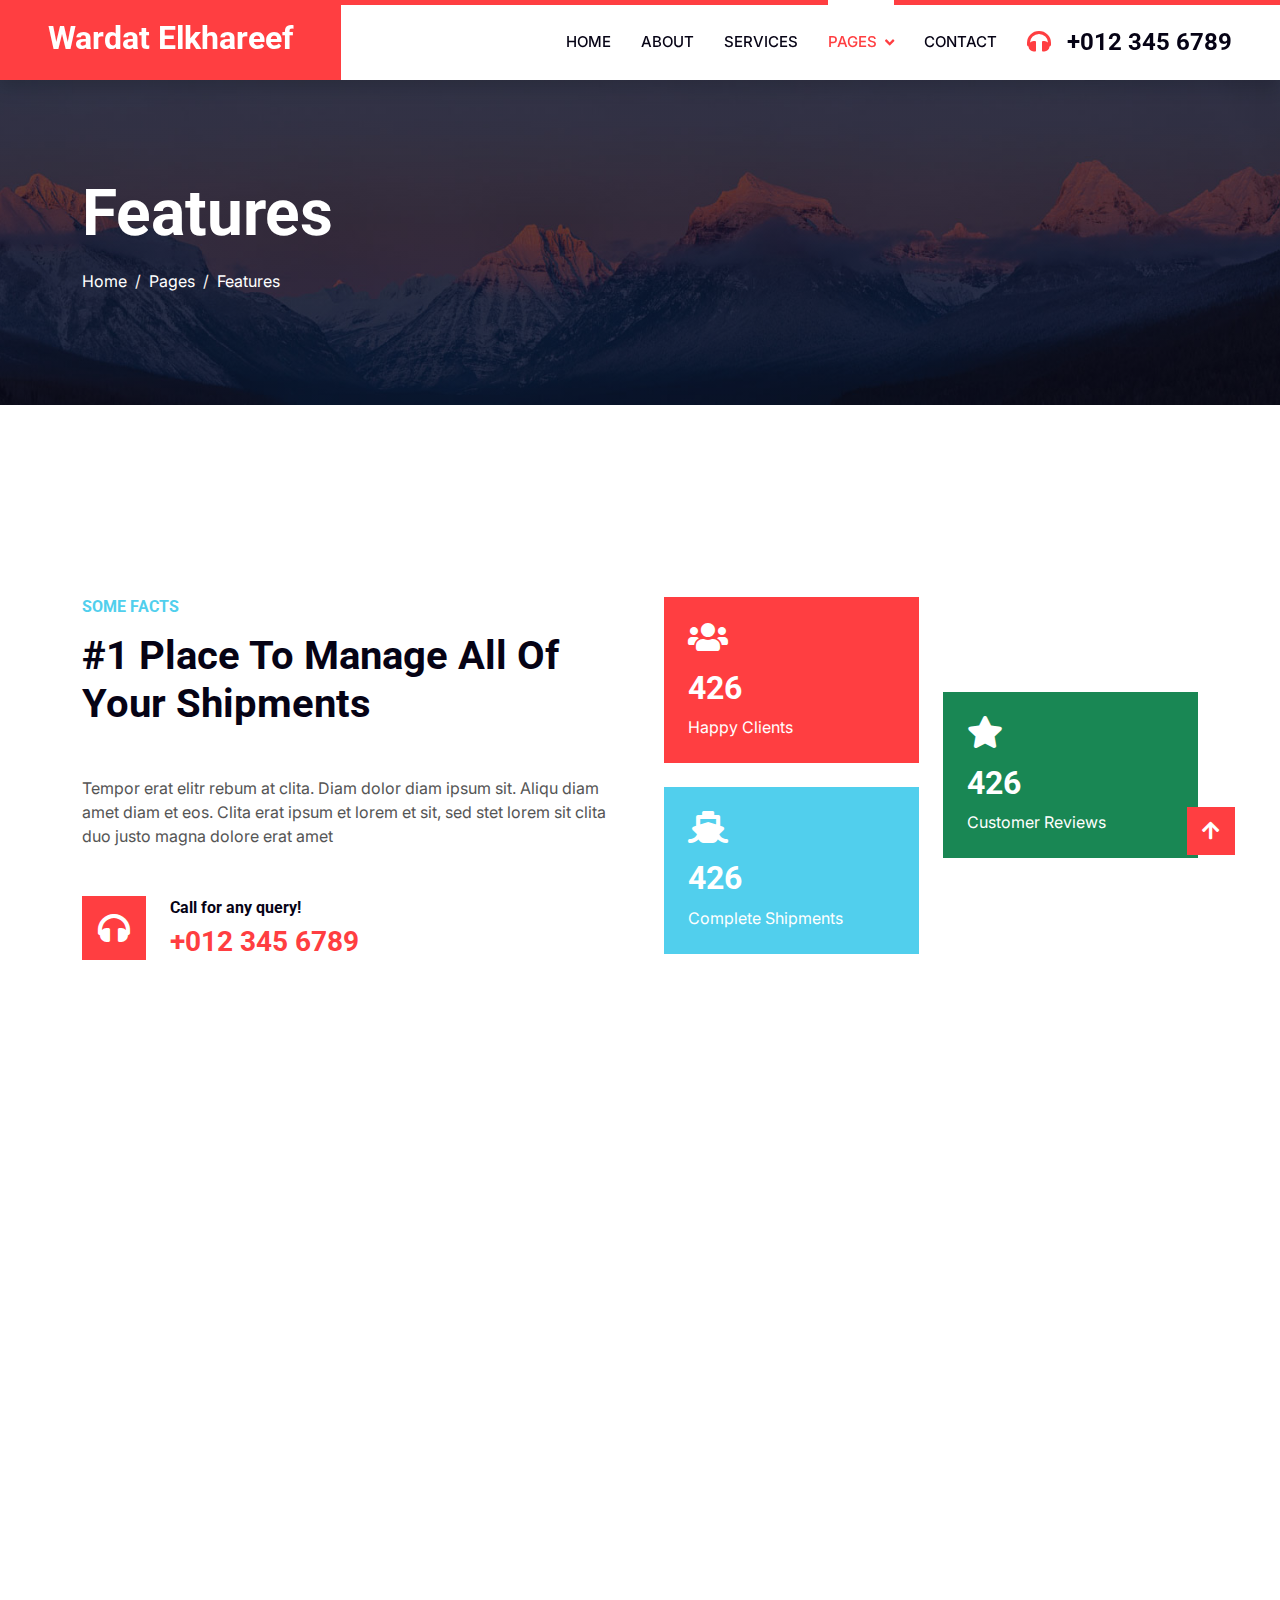
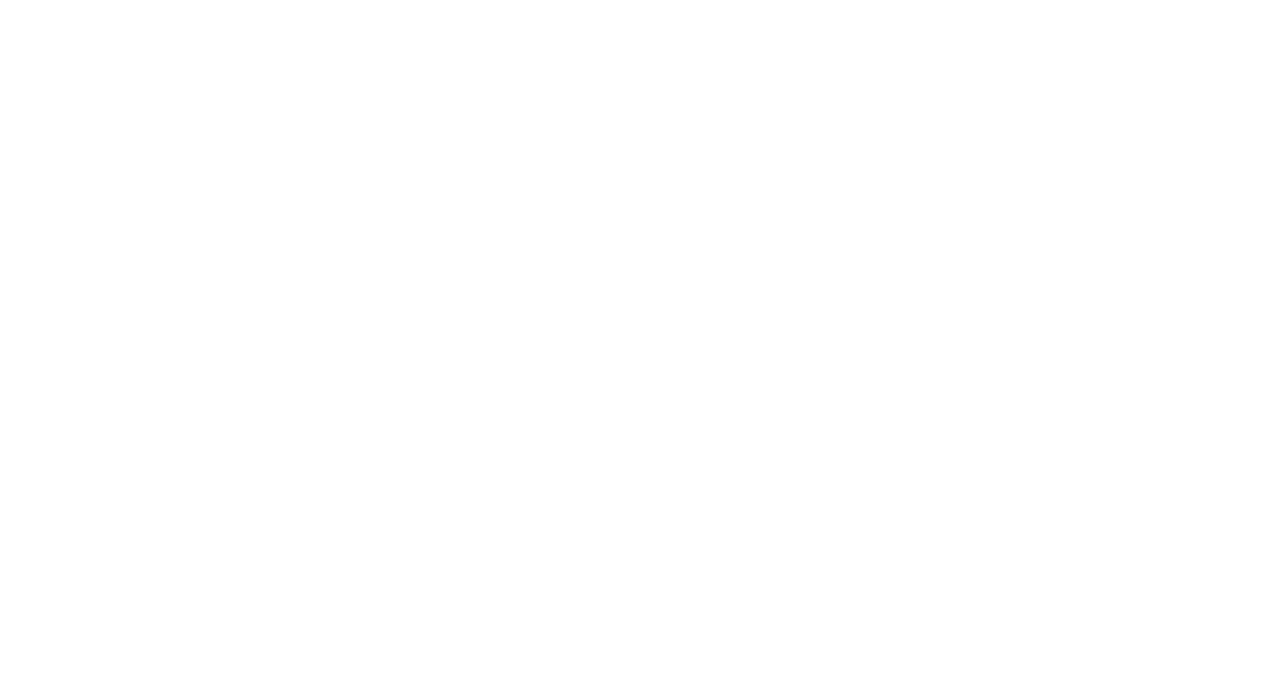
<file: feature.html>
<!DOCTYPE html>
<html lang="en" dir="ltr">

<head>
    <meta charset="utf-8">
    <title>Wardat Elkhareef</title>
    <meta content="width=device-width, initial-scale=1.0" name="viewport">
    <meta content="" name="keywords">
    <meta content="" name="description">

    <!-- Favicon -->
    <link href="img/favicon.ico" rel="icon">

    <!-- Google Web Fonts -->
    <link rel="preconnect" href="https://fonts.googleapis.com">
    <link rel="preconnect" href="https://fonts.gstatic.com" crossorigin>
    <link href="https://fonts.googleapis.com/css2?family=Inter:wght@400;600&family=Roboto:wght@500;700&display=swap" rel="stylesheet">

    <!-- Icon Font Stylesheet -->
    <link href="https://cdnjs.cloudflare.com/ajax/libs/font-awesome/5.10.0/css/all.min.css" rel="stylesheet">
    <link href="https://cdn.jsdelivr.net/npm/bootstrap-icons@1.4.1/font/bootstrap-icons.css" rel="stylesheet">

    <!-- Libraries Stylesheet -->
    <link href="lib/animate/animate.min.css" rel="stylesheet">
    <link href="lib/owlcarousel/assets/owl.carousel.min.css" rel="stylesheet">

    <!-- Customized Bootstrap Stylesheet -->
    <link href="css/bootstrap.min.css" rel="stylesheet">

    <!-- Template Stylesheet -->
    <link href="css/style.css" rel="stylesheet">
</head>

<body>
    <!-- Spinner Start -->
    <div id="spinner" class="show bg-white position-fixed translate-middle w-100 vh-100 top-50 start-50 d-flex align-items-center justify-content-center">
        <div class="spinner-grow text-primary" style="width: 3rem; height: 3rem;" role="status">
            <span class="sr-only">Loading...</span>
        </div>
    </div>
    <!-- Spinner End -->


    <!-- Navbar Start -->
    <nav class="navbar navbar-expand-lg bg-white navbar-light shadow border-top border-5 border-primary sticky-top p-0">
        <a href="index.html" class="navbar-brand bg-primary d-flex align-items-center px-4 px-lg-5">
            <h2 class="mb-2 text-white">Wardat Elkhareef</h2>
        </a>
        <button type="button" class="navbar-toggler me-4" data-bs-toggle="collapse" data-bs-target="#navbarCollapse">
            <span class="navbar-toggler-icon"></span>
        </button>
        <div class="collapse navbar-collapse" id="navbarCollapse">
            <div class="navbar-nav ms-auto p-4 p-lg-0">
                <a href="index.html" class="nav-item nav-link">Home</a>
                <a href="about.html" class="nav-item nav-link">About</a>
                <a href="service.html" class="nav-item nav-link">Services</a>
                <div class="nav-item dropdown">
                    <a href="#" class="nav-link dropdown-toggle active" data-bs-toggle="dropdown">Pages</a>
                    <div class="dropdown-menu fade-up m-0">
                        <a href="price.html" class="dropdown-item">Pricing Plan</a>
                        <a href="feature.html" class="dropdown-item active">Features</a>
                        <a href="quote.html" class="dropdown-item">Free Quote</a>
                        <a href="team.html" class="dropdown-item">Our Team</a>
                        <a href="testimonial.html" class="dropdown-item">Testimonial</a>
                        <a href="404.html" class="dropdown-item">404 Page</a>
                    </div>
                </div>
                <a href="contact.html" class="nav-item nav-link">Contact</a>
            </div>
            <h4 class="m-0 pe-lg-5 d-none d-lg-block"><i class="fa fa-headphones text-primary me-3"></i>+012 345 6789</h4>
        </div>
    </nav>
    <!-- Navbar End -->


    <!-- Page Header Start -->
    <div class="container-fluid page-header py-5" style="margin-bottom: 6rem;">
        <div class="container py-5">
            <h1 class="display-3 text-white mb-3 animated slideInDown">Features</h1>
            <nav aria-label="breadcrumb animated slideInDown">
                <ol class="breadcrumb">
                    <li class="breadcrumb-item"><a class="text-white" href="#">Home</a></li>
                    <li class="breadcrumb-item"><a class="text-white" href="#">Pages</a></li>
                    <li class="breadcrumb-item text-white active" aria-current="page">Features</li>
                </ol>
            </nav>
        </div>
    </div>
    <!-- Page Header End -->


    <!-- Fact Start -->
    <div class="container-xxl py-5">
        <div class="container py-5">
            <div class="row g-5">
                <div class="col-lg-6 wow fadeInUp" data-wow-delay="0.1s">
                    <h6 class="text-secondary text-uppercase mb-3">Some Facts</h6>
                    <h1 class="mb-5">#1 Place To Manage All Of Your Shipments</h1>
                    <p class="mb-5">Tempor erat elitr rebum at clita. Diam dolor diam ipsum sit. Aliqu diam amet diam et eos. Clita erat ipsum et lorem et sit, sed stet lorem sit clita duo justo magna dolore erat amet</p>
                    <div class="d-flex align-items-center">
                        <i class="fa fa-headphones fa-2x flex-shrink-0 bg-primary p-3 text-white"></i>
                        <div class="ps-4">
                            <h6>Call for any query!</h6>
                            <h3 class="text-primary m-0">+012 345 6789</h3>
                        </div>
                    </div>
                </div>
                <div class="col-lg-6">
                    <div class="row g-4 align-items-center">
                        <div class="col-sm-6">
                            <div class="bg-primary p-4 mb-4 wow fadeIn" data-wow-delay="0.3s">
                                <i class="fa fa-users fa-2x text-white mb-3"></i>
                                <h2 class="text-white mb-2" data-toggle="counter-up">1234</h2>
                                <p class="text-white mb-0">Happy Clients</p>
                            </div>
                            <div class="bg-secondary p-4 wow fadeIn" data-wow-delay="0.5s">
                                <i class="fa fa-ship fa-2x text-white mb-3"></i>
                                <h2 class="text-white mb-2" data-toggle="counter-up">1234</h2>
                                <p class="text-white mb-0">Complete Shipments</p>
                            </div>
                        </div>
                        <div class="col-sm-6">
                            <div class="bg-success p-4 wow fadeIn" data-wow-delay="0.7s">
                                <i class="fa fa-star fa-2x text-white mb-3"></i>
                                <h2 class="text-white mb-2" data-toggle="counter-up">1234</h2>
                                <p class="text-white mb-0">Customer Reviews</p>
                            </div>
                        </div>
                    </div>
                </div>
            </div>
        </div>
    </div>
    <!-- Fact End -->


    <!-- Feature Start -->
    <div class="container-fluid overflow-hidden py-5 px-lg-0">
        <div class="container feature py-5 px-lg-0">
            <div class="row g-5 mx-lg-0">
                <div class="col-lg-6 feature-text wow fadeInUp" data-wow-delay="0.1s">
                    <h6 class="text-secondary text-uppercase mb-3">Our Features</h6>
                    <h1 class="mb-5">We Are Trusted Logistics Company Since 1990</h1>
                    <div class="d-flex mb-5 wow fadeInUp" data-wow-delay="0.3s">
                        <i class="fa fa-globe text-primary fa-3x flex-shrink-0"></i>
                        <div class="ms-4">
                            <h5>Worldwide Service</h5>
                            <p class="mb-0">Diam dolor ipsum sit amet eos erat ipsum lorem sed stet lorem sit clita duo justo magna erat amet</p>
                        </div>
                    </div>
                    <div class="d-flex mb-5 wow fadeIn" data-wow-delay="0.5s">
                        <i class="fa fa-shipping-fast text-primary fa-3x flex-shrink-0"></i>
                        <div class="ms-4">
                            <h5>On Time Delivery</h5>
                            <p class="mb-0">Diam dolor ipsum sit amet eos erat ipsum lorem sed stet lorem sit clita duo justo magna erat amet</p>
                        </div>
                    </div>
                    <div class="d-flex mb-0 wow fadeInUp" data-wow-delay="0.7s">
                        <i class="fa fa-headphones text-primary fa-3x flex-shrink-0"></i>
                        <div class="ms-4">
                            <h5>24/7 Telephone Support</h5>
                            <p class="mb-0">Diam dolor ipsum sit amet eos erat ipsum lorem sed stet lorem sit clita duo justo magna erat amet</p>
                        </div>
                    </div>
                </div>
                <div class="col-lg-6 pe-lg-0 wow fadeInRight" data-wow-delay="0.1s" style="min-height: 400px;">
                    <div class="position-relative h-100">
                        <img class="position-absolute img-fluid w-100 h-100" src="img/feature.jpg" style="object-fit: cover;" alt="">
                    </div>
                </div>
            </div>
        </div>
    </div>
    <!-- Feature End -->
        

    <!-- Footer Start -->
    <div class="container-fluid bg-dark text-light footer pt-5 wow fadeIn" data-wow-delay="0.1s" style="margin-top: 6rem;">
        <div class="container py-5">
            <div class="row g-5">
                <div class="col-lg-3 col-md-6">
                    <h4 class="text-light mb-4">Address</h4>
                    <p class="mb-2"><i class="fa fa-map-marker-alt me-3"></i>123 Street, New York, USA</p>
                    <p class="mb-2"><i class="fa fa-phone-alt me-3"></i>+012 345 67890</p>
                    <p class="mb-2"><i class="fa fa-envelope me-3"></i>info@example.com</p>
                    <div class="d-flex pt-2">
                        <a class="btn btn-outline-light btn-social" href=""><i class="fab fa-twitter"></i></a>
                        <a class="btn btn-outline-light btn-social" href=""><i class="fab fa-facebook-f"></i></a>
                        <a class="btn btn-outline-light btn-social" href=""><i class="fab fa-youtube"></i></a>
                        <a class="btn btn-outline-light btn-social" href=""><i class="fab fa-linkedin-in"></i></a>
                    </div>
                </div>
                <div class="col-lg-3 col-md-6">
                    <h4 class="text-light mb-4">Services</h4>
                    <a class="btn btn-link" href="">Air Freight</a>
                    <a class="btn btn-link" href="">Sea Freight</a>
                    <a class="btn btn-link" href="">Road Freight</a>
                    <a class="btn btn-link" href="">Logistic Solutions</a>
                    <a class="btn btn-link" href="">Industry solutions</a>
                </div>
                <div class="col-lg-3 col-md-6">
                    <h4 class="text-light mb-4">Quick Links</h4>
                    <a class="btn btn-link" href="">About Us</a>
                    <a class="btn btn-link" href="">Contact Us</a>
                    <a class="btn btn-link" href="">Our Services</a>
                    <a class="btn btn-link" href="">Terms & Condition</a>
                    <a class="btn btn-link" href="">Support</a>
                </div>
                <div class="col-lg-3 col-md-6">
                    <h4 class="text-light mb-4">Newsletter</h4>
                    <p>Dolor amet sit justo amet elitr clita ipsum elitr est.</p>
                    <div class="position-relative mx-auto" style="max-width: 400px;">
                        <input class="form-control border-0 w-100 py-3 ps-4 pe-5" type="text" placeholder="Your email">
                        <button type="button" class="btn btn-primary py-2 position-absolute top-0 end-0 mt-2 me-2">SignUp</button>
                    </div>
                </div>
            </div>
        </div>
        <div class="container">
            <div class="copyright">
                <div class="row">
                    <div class="col-md-6 text-center text-md-start mb-3 mb-md-0">
                        &copy; <a class="border-bottom" href="#">Your Site Name</a>, All Right Reserved.
                    </div>
                    <div class="col-md-6 text-center text-md-end">
                        <!--/*** This template is free as long as you keep the footer author’s credit link/attribution link/backlink. If you'd like to use the template without the footer author’s credit link/attribution link/backlink, you can purchase the Credit Removal License from "https://htmlcodex.com/credit-removal". Thank you for your support. ***/-->
                        Designed By <a class="border-bottom" href="https://htmlcodex.com">HTML Codex</a>
                    </div>
                </div>
            </div>
        </div>
    </div>
    <!-- Footer End -->


    <!-- Back to Top -->
    <a href="#" class="btn btn-lg btn-primary btn-lg-square rounded-0 back-to-top"><i class="fa fa-arrow-up"></i></a>


    <!-- JavaScript Libraries -->
    <script src="https://code.jquery.com/jquery-3.4.1.min.js"></script>
    <script src="https://cdn.jsdelivr.net/npm/bootstrap@5.0.0/dist/js/bootstrap.bundle.min.js"></script>
    <script src="lib/wow/wow.min.js"></script>
    <script src="lib/easing/easing.min.js"></script>
    <script src="lib/waypoints/waypoints.min.js"></script>
    <script src="lib/counterup/counterup.min.js"></script>
    <script src="lib/owlcarousel/owl.carousel.min.js"></script>

    <!-- Template Javascript -->
    <script src="js/main.js"></script>
</body>

</html>
</file>
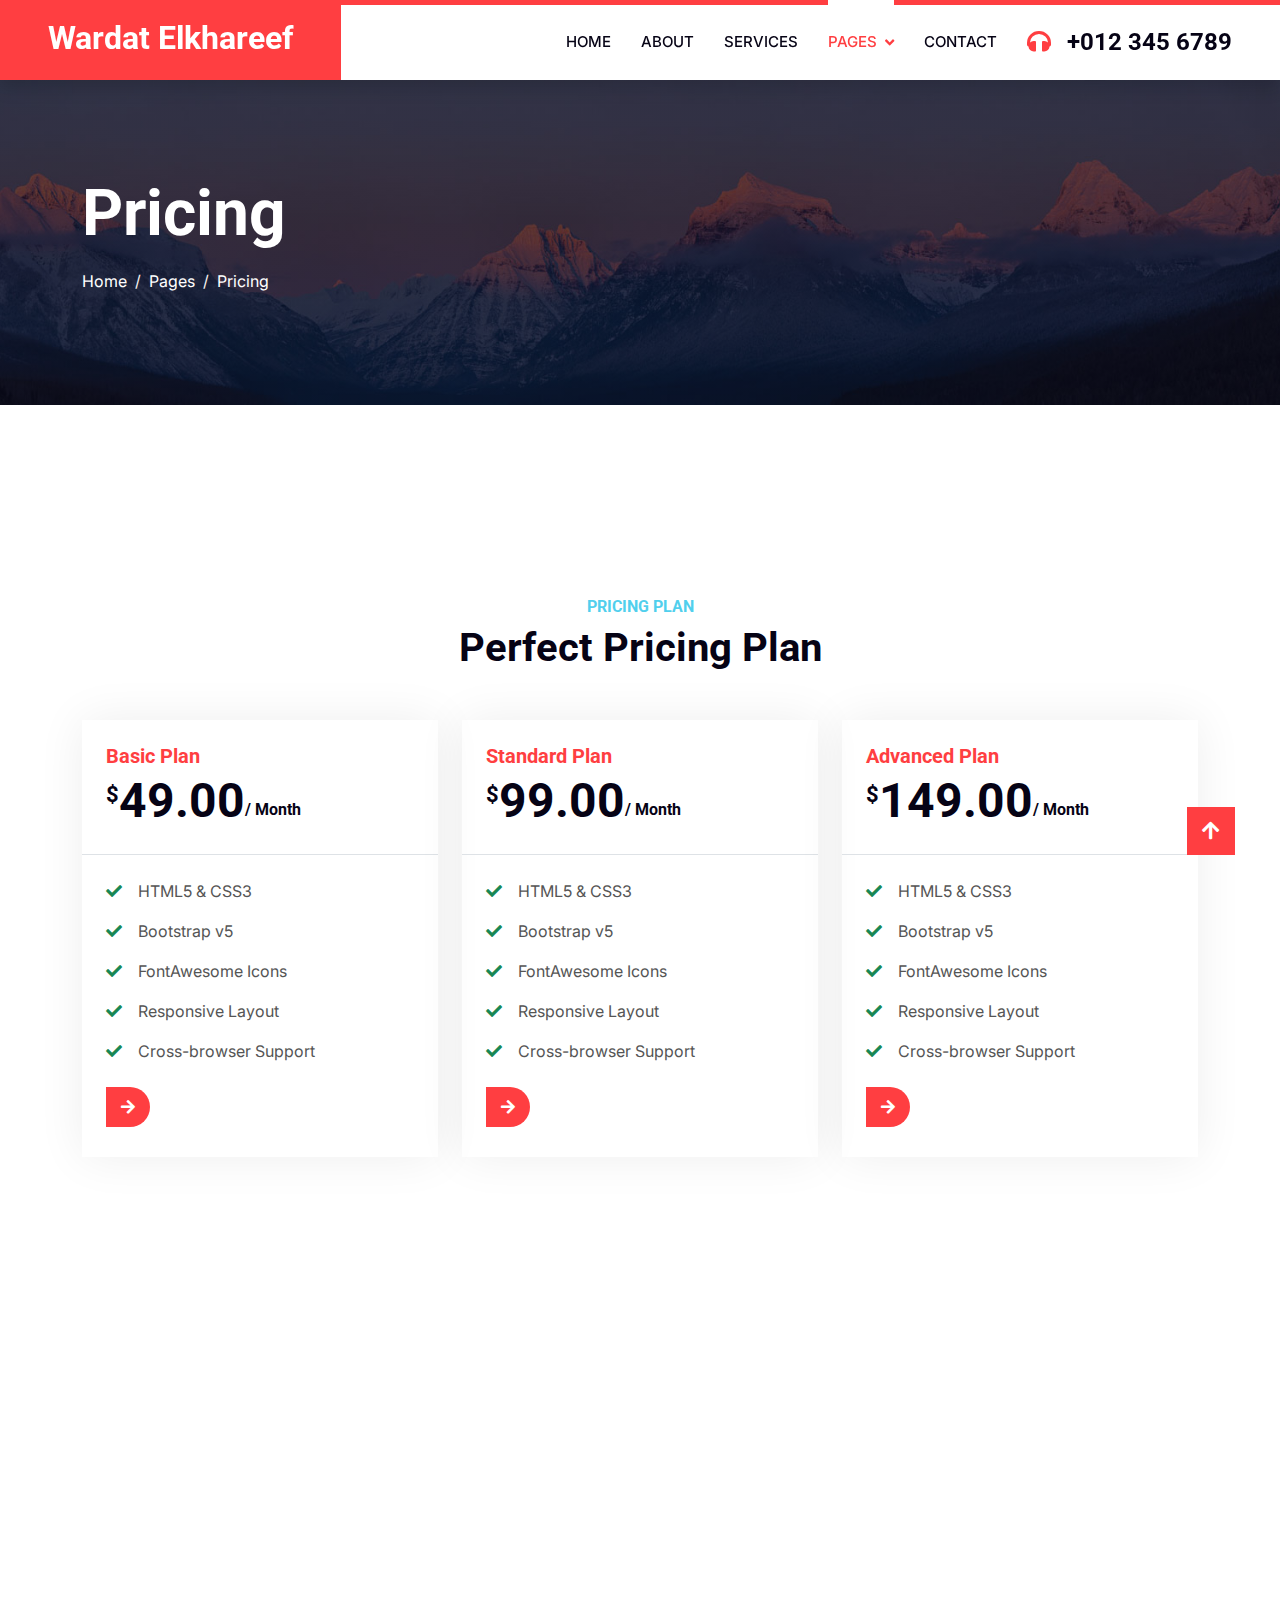
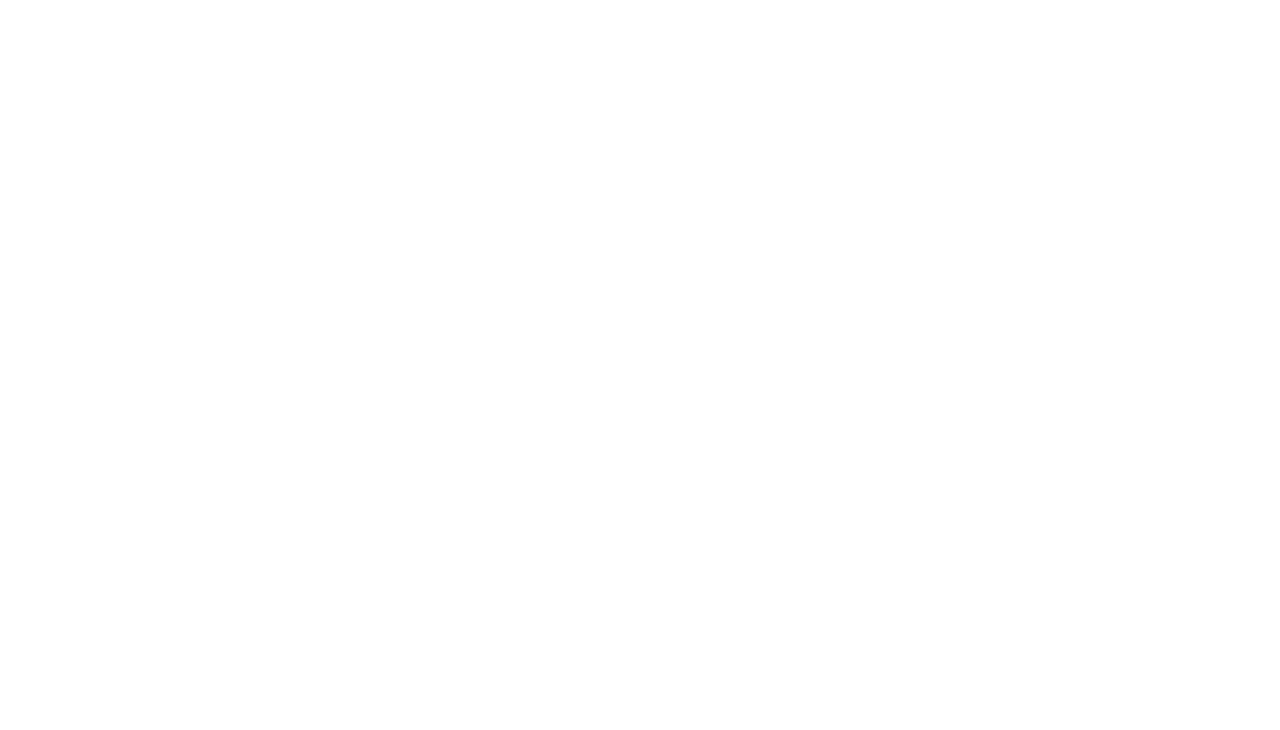
<file: price.html>
<!DOCTYPE html>
<html lang="en" dir="ltr">

<head>
    <meta charset="utf-8">
    <title>Wardat Elkhareef</title>
    <meta content="width=device-width, initial-scale=1.0" name="viewport">
    <meta content="" name="keywords">
    <meta content="" name="description">

    <!-- Favicon -->
    <link href="img/favicon.ico" rel="icon">

    <!-- Google Web Fonts -->
    <link rel="preconnect" href="https://fonts.googleapis.com">
    <link rel="preconnect" href="https://fonts.gstatic.com" crossorigin>
    <link href="https://fonts.googleapis.com/css2?family=Inter:wght@400;600&family=Roboto:wght@500;700&display=swap" rel="stylesheet">

    <!-- Icon Font Stylesheet -->
    <link href="https://cdnjs.cloudflare.com/ajax/libs/font-awesome/5.10.0/css/all.min.css" rel="stylesheet">
    <link href="https://cdn.jsdelivr.net/npm/bootstrap-icons@1.4.1/font/bootstrap-icons.css" rel="stylesheet">

    <!-- Libraries Stylesheet -->
    <link href="lib/animate/animate.min.css" rel="stylesheet">
    <link href="lib/owlcarousel/assets/owl.carousel.min.css" rel="stylesheet">

    <!-- Customized Bootstrap Stylesheet -->
    <link href="css/bootstrap.min.css" rel="stylesheet">

    <!-- Template Stylesheet -->
    <link href="css/style.css" rel="stylesheet">
</head>

<body>
    <!-- Spinner Start -->
    <div id="spinner" class="show bg-white position-fixed translate-middle w-100 vh-100 top-50 start-50 d-flex align-items-center justify-content-center">
        <div class="spinner-grow text-primary" style="width: 3rem; height: 3rem;" role="status">
            <span class="sr-only">Loading...</span>
        </div>
    </div>
    <!-- Spinner End -->


    <!-- Navbar Start -->
    <nav class="navbar navbar-expand-lg bg-white navbar-light shadow border-top border-5 border-primary sticky-top p-0">
        <a href="index.html" class="navbar-brand bg-primary d-flex align-items-center px-4 px-lg-5">
            <h2 class="mb-2 text-white">Wardat Elkhareef</h2>
        </a>
        <button type="button" class="navbar-toggler me-4" data-bs-toggle="collapse" data-bs-target="#navbarCollapse">
            <span class="navbar-toggler-icon"></span>
        </button>
        <div class="collapse navbar-collapse" id="navbarCollapse">
            <div class="navbar-nav ms-auto p-4 p-lg-0">
                <a href="index.html" class="nav-item nav-link">Home</a>
                <a href="about.html" class="nav-item nav-link">About</a>
                <a href="service.html" class="nav-item nav-link">Services</a>
                <div class="nav-item dropdown">
                    <a href="#" class="nav-link dropdown-toggle active" data-bs-toggle="dropdown">Pages</a>
                    <div class="dropdown-menu fade-up m-0">
                        <a href="price.html" class="dropdown-item active">Pricing Plan</a>
                        <a href="feature.html" class="dropdown-item">Features</a>
                        <a href="quote.html" class="dropdown-item">Free Quote</a>
                        <a href="team.html" class="dropdown-item">Our Team</a>
                        <a href="testimonial.html" class="dropdown-item">Testimonial</a>
                        <a href="404.html" class="dropdown-item">404 Page</a>
                    </div>
                </div>
                <a href="contact.html" class="nav-item nav-link">Contact</a>
            </div>
            <h4 class="m-0 pe-lg-5 d-none d-lg-block"><i class="fa fa-headphones text-primary me-3"></i>+012 345 6789</h4>
        </div>
    </nav>
    <!-- Navbar End -->


    <!-- Page Header Start -->
    <div class="container-fluid page-header py-5" style="margin-bottom: 6rem;">
        <div class="container py-5">
            <h1 class="display-3 text-white mb-3 animated slideInDown">Pricing</h1>
            <nav aria-label="breadcrumb animated slideInDown">
                <ol class="breadcrumb">
                    <li class="breadcrumb-item"><a class="text-white" href="#">Home</a></li>
                    <li class="breadcrumb-item"><a class="text-white" href="#">Pages</a></li>
                    <li class="breadcrumb-item text-white active" aria-current="page">Pricing</li>
                </ol>
            </nav>
        </div>
    </div>
    <!-- Page Header End -->


    <!-- Pricing Start -->
    <div class="container-xxl py-5">
        <div class="container py-5">
            <div class="text-center wow fadeInUp" data-wow-delay="0.1s">
                <h6 class="text-secondary text-uppercase">Pricing Plan</h6>
                <h1 class="mb-5">Perfect Pricing Plan</h1>
            </div>
            <div class="row g-4">
                <div class="col-md-6 col-lg-4 wow fadeInUp" data-wow-delay="0.3s">
                    <div class="price-item">
                        <div class="border-bottom p-4 mb-4">
                            <h5 class="text-primary mb-1">Basic Plan</h5>
                            <h1 class="display-5 mb-0">
                                <small class="align-top" style="font-size: 22px; line-height: 45px;">$</small>49.00<small
                                    class="align-bottom" style="font-size: 16px; line-height: 40px;">/ Month</small>
                            </h1>
                        </div>
                        <div class="p-4 pt-0">
                            <p><i class="fa fa-check text-success me-3"></i>HTML5 & CSS3</p>
                            <p><i class="fa fa-check text-success me-3"></i>Bootstrap v5</p>
                            <p><i class="fa fa-check text-success me-3"></i>FontAwesome Icons</p>
                            <p><i class="fa fa-check text-success me-3"></i>Responsive Layout</p>
                            <p><i class="fa fa-check text-success me-3"></i>Cross-browser Support</p>
                            <a class="btn-slide mt-2" href=""><i class="fa fa-arrow-right"></i><span >Order Now</span></a>
                        </div>
                    </div>
                </div>
                <div class="col-md-6 col-lg-4 wow fadeInUp" data-wow-delay="0.5s">
                    <div class="price-item">
                        <div class="border-bottom p-4 mb-4">
                            <h5 class="text-primary mb-1">Standard Plan</h5>
                            <h1 class="display-5 mb-0">
                                <small class="align-top" style="font-size: 22px; line-height: 45px;">$</small>99.00<small
                                    class="align-bottom" style="font-size: 16px; line-height: 40px;">/ Month</small>
                            </h1>
                        </div>
                        <div class="p-4 pt-0">
                            <p><i class="fa fa-check text-success me-3"></i>HTML5 & CSS3</p>
                            <p><i class="fa fa-check text-success me-3"></i>Bootstrap v5</p>
                            <p><i class="fa fa-check text-success me-3"></i>FontAwesome Icons</p>
                            <p><i class="fa fa-check text-success me-3"></i>Responsive Layout</p>
                            <p><i class="fa fa-check text-success me-3"></i>Cross-browser Support</p>
                            <a class="btn-slide mt-2" href=""><i class="fa fa-arrow-right"></i><span >Order Now</span></a>
                        </div>
                    </div>
                </div>
                <div class="col-md-6 col-lg-4 wow fadeInUp" data-wow-delay="0.7s">
                    <div class="price-item">
                        <div class="border-bottom p-4 mb-4">
                            <h5 class="text-primary mb-1">Advanced Plan</h5>
                            <h1 class="display-5 mb-0">
                                <small class="align-top" style="font-size: 22px; line-height: 45px;">$</small>149.00<small
                                    class="align-bottom" style="font-size: 16px; line-height: 40px;">/ Month</small>
                            </h1>
                        </div>
                        <div class="p-4 pt-0">
                            <p><i class="fa fa-check text-success me-3"></i>HTML5 & CSS3</p>
                            <p><i class="fa fa-check text-success me-3"></i>Bootstrap v5</p>
                            <p><i class="fa fa-check text-success me-3"></i>FontAwesome Icons</p>
                            <p><i class="fa fa-check text-success me-3"></i>Responsive Layout</p>
                            <p><i class="fa fa-check text-success me-3"></i>Cross-browser Support</p>
                            <a class="btn-slide mt-2" href=""><i class="fa fa-arrow-right"></i><span >Order Now</span></a>
                        </div>
                    </div>
                </div>
            </div>
        </div>
    </div>
    <!-- Pricing End -->


    <!-- Quote Start -->
    <div class="container-xxl py-5">
        <div class="container py-5">
            <div class="row g-5 align-items-center">
                <div class="col-lg-5 wow fadeInUp" data-wow-delay="0.1s">
                    <h6 class="text-secondary text-uppercase mb-3">Get A Quote</h6>
                    <h1 class="mb-5">Request A Free Qoute!</h1>
                    <p class="mb-5">Tempor erat elitr rebum at clita. Diam dolor diam ipsum sit. Aliqu diam amet diam et eos. Clita erat ipsum et lorem et sit, sed stet lorem sit clita duo justo erat amet</p>
                    <div class="d-flex align-items-center">
                        <i class="fa fa-headphones fa-2x flex-shrink-0 bg-primary p-3 text-white"></i>
                        <div class="ps-4">
                            <h6>Call for any query!</h6>
                            <h3 class="text-primary m-0">+012 345 6789</h3>
                        </div>
                    </div>
                </div>
                <div class="col-lg-7">
                    <div class="bg-light text-center p-5 wow fadeIn" data-wow-delay="0.5s">
                        <form>
                            <div class="row g-3">
                                <div class="col-12 col-sm-6">
                                    <input type="text" class="form-control border-0" placeholder="Your Name" style="height: 55px;">
                                </div>
                                <div class="col-12 col-sm-6">
                                    <input type="email" class="form-control border-0" placeholder="Your Email" style="height: 55px;">
                                </div>
                                <div class="col-12 col-sm-6">
                                    <input type="text" class="form-control border-0" placeholder="Your Mobile" style="height: 55px;">
                                </div>
                                <div class="col-12 col-sm-6">
                                    <select class="form-select border-0" style="height: 55px;">
                                        <option selected>Select A Freight</option>
                                        <option value="1">Freight 1</option>
                                        <option value="2">Freight 2</option>
                                        <option value="3">Freight 3</option>
                                    </select>
                                </div>
                                <div class="col-12">
                                    <textarea class="form-control border-0" placeholder="Special Note"></textarea>
                                </div>
                                <div class="col-12">
                                    <button class="btn btn-primary w-100 py-3" type="submit">Submit</button>
                                </div>
                            </div>
                        </form>
                    </div>
                </div>
            </div>
        </div>
    </div>
    <!-- Quote End -->
        

    <!-- Footer Start -->
    <div class="container-fluid bg-dark text-light footer pt-5 wow fadeIn" data-wow-delay="0.1s" style="margin-top: 6rem;">
        <div class="container py-5">
            <div class="row g-5">
                <div class="col-lg-3 col-md-6">
                    <h4 class="text-light mb-4">Address</h4>
                    <p class="mb-2"><i class="fa fa-map-marker-alt me-3"></i>123 Street, New York, USA</p>
                    <p class="mb-2"><i class="fa fa-phone-alt me-3"></i>+012 345 67890</p>
                    <p class="mb-2"><i class="fa fa-envelope me-3"></i>info@example.com</p>
                    <div class="d-flex pt-2">
                        <a class="btn btn-outline-light btn-social" href=""><i class="fab fa-twitter"></i></a>
                        <a class="btn btn-outline-light btn-social" href=""><i class="fab fa-facebook-f"></i></a>
                        <a class="btn btn-outline-light btn-social" href=""><i class="fab fa-youtube"></i></a>
                        <a class="btn btn-outline-light btn-social" href=""><i class="fab fa-linkedin-in"></i></a>
                    </div>
                </div>
                <div class="col-lg-3 col-md-6">
                    <h4 class="text-light mb-4">Services</h4>
                    <a class="btn btn-link" href="">Air Freight</a>
                    <a class="btn btn-link" href="">Sea Freight</a>
                    <a class="btn btn-link" href="">Road Freight</a>
                    <a class="btn btn-link" href="">Logistic Solutions</a>
                    <a class="btn btn-link" href="">Industry solutions</a>
                </div>
                <div class="col-lg-3 col-md-6">
                    <h4 class="text-light mb-4">Quick Links</h4>
                    <a class="btn btn-link" href="">About Us</a>
                    <a class="btn btn-link" href="">Contact Us</a>
                    <a class="btn btn-link" href="">Our Services</a>
                    <a class="btn btn-link" href="">Terms & Condition</a>
                    <a class="btn btn-link" href="">Support</a>
                </div>
                <div class="col-lg-3 col-md-6">
                    <h4 class="text-light mb-4">Newsletter</h4>
                    <p>Dolor amet sit justo amet elitr clita ipsum elitr est.</p>
                    <div class="position-relative mx-auto" style="max-width: 400px;">
                        <input class="form-control border-0 w-100 py-3 ps-4 pe-5" type="text" placeholder="Your email">
                        <button type="button" class="btn btn-primary py-2 position-absolute top-0 end-0 mt-2 me-2">SignUp</button>
                    </div>
                </div>
            </div>
        </div>
        <div class="container">
            <div class="copyright">
                <div class="row">
                    <div class="col-md-6 text-center text-md-start mb-3 mb-md-0">
                        &copy; <a class="border-bottom" href="#">Your Site Name</a>, All Right Reserved.
                    </div>
                    <div class="col-md-6 text-center text-md-end">
                        <!--/*** This template is free as long as you keep the footer author’s credit link/attribution link/backlink. If you'd like to use the template without the footer author’s credit link/attribution link/backlink, you can purchase the Credit Removal License from "https://htmlcodex.com/credit-removal". Thank you for your support. ***/-->
                        Designed By <a class="border-bottom" href="https://htmlcodex.com">HTML Codex</a>
                    </div>
                </div>
            </div>
        </div>
    </div>
    <!-- Footer End -->


    <!-- Back to Top -->
    <a href="#" class="btn btn-lg btn-primary btn-lg-square rounded-0 back-to-top"><i class="fa fa-arrow-up"></i></a>


    <!-- JavaScript Libraries -->
    <script src="https://code.jquery.com/jquery-3.4.1.min.js"></script>
    <script src="https://cdn.jsdelivr.net/npm/bootstrap@5.0.0/dist/js/bootstrap.bundle.min.js"></script>
    <script src="lib/wow/wow.min.js"></script>
    <script src="lib/easing/easing.min.js"></script>
    <script src="lib/waypoints/waypoints.min.js"></script>
    <script src="lib/counterup/counterup.min.js"></script>
    <script src="lib/owlcarousel/owl.carousel.min.js"></script>

    <!-- Template Javascript -->
    <script src="js/main.js"></script>
</body>

</html>
</file>
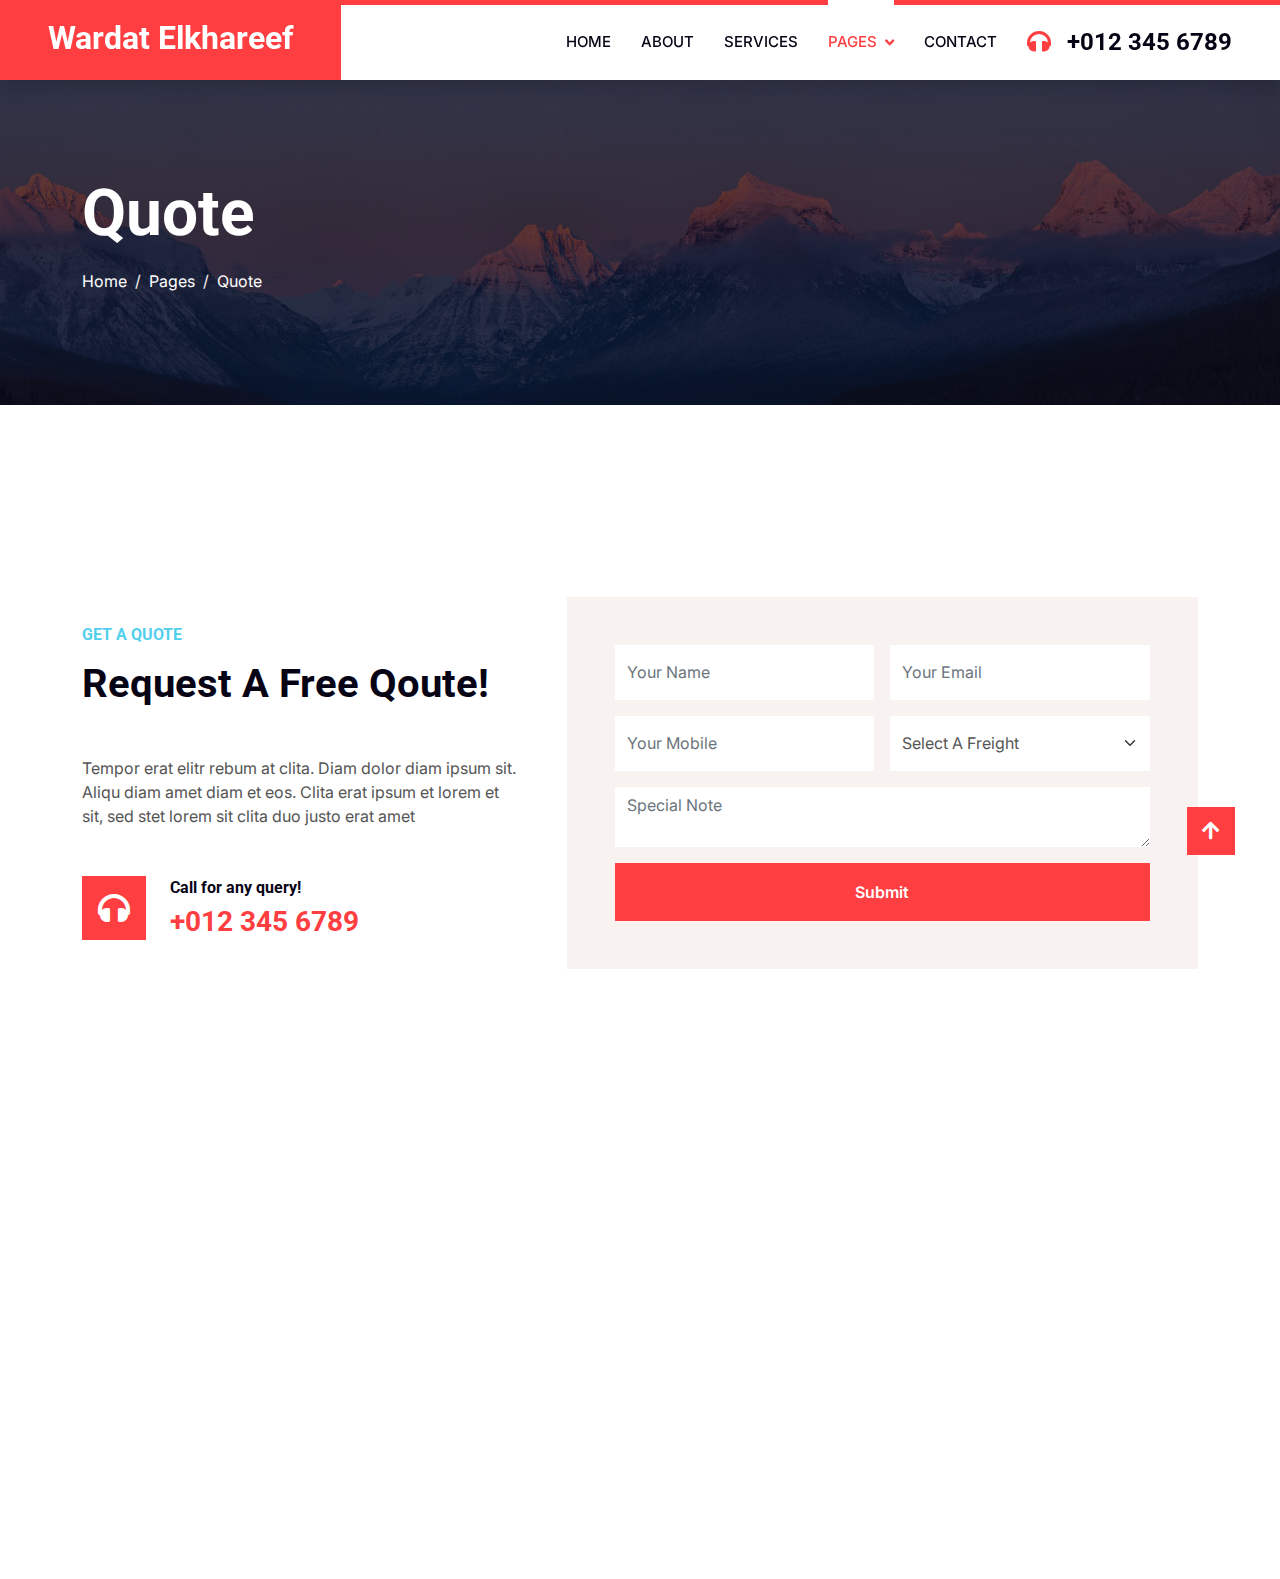
<file: quote.html>
<!DOCTYPE html>
<html lang="en" dir="ltr">

<head>
    <meta charset="utf-8">
    <title>Wardat Elkhareef</title>
    <meta content="width=device-width, initial-scale=1.0" name="viewport">
    <meta content="" name="keywords">
    <meta content="" name="description">

    <!-- Favicon -->
    <link href="img/favicon.ico" rel="icon">

    <!-- Google Web Fonts -->
    <link rel="preconnect" href="https://fonts.googleapis.com">
    <link rel="preconnect" href="https://fonts.gstatic.com" crossorigin>
    <link href="https://fonts.googleapis.com/css2?family=Inter:wght@400;600&family=Roboto:wght@500;700&display=swap" rel="stylesheet">

    <!-- Icon Font Stylesheet -->
    <link href="https://cdnjs.cloudflare.com/ajax/libs/font-awesome/5.10.0/css/all.min.css" rel="stylesheet">
    <link href="https://cdn.jsdelivr.net/npm/bootstrap-icons@1.4.1/font/bootstrap-icons.css" rel="stylesheet">

    <!-- Libraries Stylesheet -->
    <link href="lib/animate/animate.min.css" rel="stylesheet">
    <link href="lib/owlcarousel/assets/owl.carousel.min.css" rel="stylesheet">

    <!-- Customized Bootstrap Stylesheet -->
    <link href="css/bootstrap.min.css" rel="stylesheet">

    <!-- Template Stylesheet -->
    <link href="css/style.css" rel="stylesheet">
</head>

<body>
    <!-- Spinner Start -->
    <div id="spinner" class="show bg-white position-fixed translate-middle w-100 vh-100 top-50 start-50 d-flex align-items-center justify-content-center">
        <div class="spinner-grow text-primary" style="width: 3rem; height: 3rem;" role="status">
            <span class="sr-only">Loading...</span>
        </div>
    </div>
    <!-- Spinner End -->


    <!-- Navbar Start -->
    <nav class="navbar navbar-expand-lg bg-white navbar-light shadow border-top border-5 border-primary sticky-top p-0">
        <a href="index.html" class="navbar-brand bg-primary d-flex align-items-center px-4 px-lg-5">
            <h2 class="mb-2 text-white">Wardat Elkhareef</h2>
        </a>
        <button type="button" class="navbar-toggler me-4" data-bs-toggle="collapse" data-bs-target="#navbarCollapse">
            <span class="navbar-toggler-icon"></span>
        </button>
        <div class="collapse navbar-collapse" id="navbarCollapse">
            <div class="navbar-nav ms-auto p-4 p-lg-0">
                <a href="index.html" class="nav-item nav-link">Home</a>
                <a href="about.html" class="nav-item nav-link">About</a>
                <a href="service.html" class="nav-item nav-link">Services</a>
                <div class="nav-item dropdown">
                    <a href="#" class="nav-link dropdown-toggle active" data-bs-toggle="dropdown">Pages</a>
                    <div class="dropdown-menu fade-up m-0">
                        <a href="price.html" class="dropdown-item">Pricing Plan</a>
                        <a href="feature.html" class="dropdown-item">Features</a>
                        <a href="quote.html" class="dropdown-item active">Free Quote</a>
                        <a href="team.html" class="dropdown-item">Our Team</a>
                        <a href="testimonial.html" class="dropdown-item">Testimonial</a>
                        <a href="404.html" class="dropdown-item">404 Page</a>
                    </div>
                </div>
                <a href="contact.html" class="nav-item nav-link">Contact</a>
            </div>
            <h4 class="m-0 pe-lg-5 d-none d-lg-block"><i class="fa fa-headphones text-primary me-3"></i>+012 345 6789</h4>
        </div>
    </nav>
    <!-- Navbar End -->


    <!-- Page Header Start -->
    <div class="container-fluid page-header py-5" style="margin-bottom: 6rem;">
        <div class="container py-5">
            <h1 class="display-3 text-white mb-3 animated slideInDown">Quote</h1>
            <nav aria-label="breadcrumb animated slideInDown">
                <ol class="breadcrumb">
                    <li class="breadcrumb-item"><a class="text-white" href="#">Home</a></li>
                    <li class="breadcrumb-item"><a class="text-white" href="#">Pages</a></li>
                    <li class="breadcrumb-item text-white active" aria-current="page">Quote</li>
                </ol>
            </nav>
        </div>
    </div>
    <!-- Page Header End -->


    <!-- Quote Start -->
    <div class="container-xxl py-5">
        <div class="container py-5">
            <div class="row g-5 align-items-center">
                <div class="col-lg-5 wow fadeInUp" data-wow-delay="0.1s">
                    <h6 class="text-secondary text-uppercase mb-3">Get A Quote</h6>
                    <h1 class="mb-5">Request A Free Qoute!</h1>
                    <p class="mb-5">Tempor erat elitr rebum at clita. Diam dolor diam ipsum sit. Aliqu diam amet diam et eos. Clita erat ipsum et lorem et sit, sed stet lorem sit clita duo justo erat amet</p>
                    <div class="d-flex align-items-center">
                        <i class="fa fa-headphones fa-2x flex-shrink-0 bg-primary p-3 text-white"></i>
                        <div class="ps-4">
                            <h6>Call for any query!</h6>
                            <h3 class="text-primary m-0">+012 345 6789</h3>
                        </div>
                    </div>
                </div>
                <div class="col-lg-7">
                    <div class="bg-light text-center p-5 wow fadeIn" data-wow-delay="0.5s">
                        <form>
                            <div class="row g-3">
                                <div class="col-12 col-sm-6">
                                    <input type="text" class="form-control border-0" placeholder="Your Name" style="height: 55px;">
                                </div>
                                <div class="col-12 col-sm-6">
                                    <input type="email" class="form-control border-0" placeholder="Your Email" style="height: 55px;">
                                </div>
                                <div class="col-12 col-sm-6">
                                    <input type="text" class="form-control border-0" placeholder="Your Mobile" style="height: 55px;">
                                </div>
                                <div class="col-12 col-sm-6">
                                    <select class="form-select border-0" style="height: 55px;">
                                        <option selected>Select A Freight</option>
                                        <option value="1">Freight 1</option>
                                        <option value="2">Freight 2</option>
                                        <option value="3">Freight 3</option>
                                    </select>
                                </div>
                                <div class="col-12">
                                    <textarea class="form-control border-0" placeholder="Special Note"></textarea>
                                </div>
                                <div class="col-12">
                                    <button class="btn btn-primary w-100 py-3" type="submit">Submit</button>
                                </div>
                            </div>
                        </form>
                    </div>
                </div>
            </div>
        </div>
    </div>
    <!-- Quote End -->
        

    <!-- Footer Start -->
    <div class="container-fluid bg-dark text-light footer pt-5 wow fadeIn" data-wow-delay="0.1s" style="margin-top: 6rem;">
        <div class="container py-5">
            <div class="row g-5">
                <div class="col-lg-3 col-md-6">
                    <h4 class="text-light mb-4">Address</h4>
                    <p class="mb-2"><i class="fa fa-map-marker-alt me-3"></i>123 Street, New York, USA</p>
                    <p class="mb-2"><i class="fa fa-phone-alt me-3"></i>+012 345 67890</p>
                    <p class="mb-2"><i class="fa fa-envelope me-3"></i>info@example.com</p>
                    <div class="d-flex pt-2">
                        <a class="btn btn-outline-light btn-social" href=""><i class="fab fa-twitter"></i></a>
                        <a class="btn btn-outline-light btn-social" href=""><i class="fab fa-facebook-f"></i></a>
                        <a class="btn btn-outline-light btn-social" href=""><i class="fab fa-youtube"></i></a>
                        <a class="btn btn-outline-light btn-social" href=""><i class="fab fa-linkedin-in"></i></a>
                    </div>
                </div>
                <div class="col-lg-3 col-md-6">
                    <h4 class="text-light mb-4">Services</h4>
                    <a class="btn btn-link" href="">Air Freight</a>
                    <a class="btn btn-link" href="">Sea Freight</a>
                    <a class="btn btn-link" href="">Road Freight</a>
                    <a class="btn btn-link" href="">Logistic Solutions</a>
                    <a class="btn btn-link" href="">Industry solutions</a>
                </div>
                <div class="col-lg-3 col-md-6">
                    <h4 class="text-light mb-4">Quick Links</h4>
                    <a class="btn btn-link" href="">About Us</a>
                    <a class="btn btn-link" href="">Contact Us</a>
                    <a class="btn btn-link" href="">Our Services</a>
                    <a class="btn btn-link" href="">Terms & Condition</a>
                    <a class="btn btn-link" href="">Support</a>
                </div>
                <div class="col-lg-3 col-md-6">
                    <h4 class="text-light mb-4">Newsletter</h4>
                    <p>Dolor amet sit justo amet elitr clita ipsum elitr est.</p>
                    <div class="position-relative mx-auto" style="max-width: 400px;">
                        <input class="form-control border-0 w-100 py-3 ps-4 pe-5" type="text" placeholder="Your email">
                        <button type="button" class="btn btn-primary py-2 position-absolute top-0 end-0 mt-2 me-2">SignUp</button>
                    </div>
                </div>
            </div>
        </div>
        <div class="container">
            <div class="copyright">
                <div class="row">
                    <div class="col-md-6 text-center text-md-start mb-3 mb-md-0">
                        &copy; <a class="border-bottom" href="#">Your Site Name</a>, All Right Reserved.
                    </div>
                    <div class="col-md-6 text-center text-md-end">
                        <!--/*** This template is free as long as you keep the footer author’s credit link/attribution link/backlink. If you'd like to use the template without the footer author’s credit link/attribution link/backlink, you can purchase the Credit Removal License from "https://htmlcodex.com/credit-removal". Thank you for your support. ***/-->
                        Designed By <a class="border-bottom" href="https://htmlcodex.com">HTML Codex</a>
                    </div>
                </div>
            </div>
        </div>
    </div>
    <!-- Footer End -->


    <!-- Back to Top -->
    <a href="#" class="btn btn-lg btn-primary btn-lg-square rounded-0 back-to-top"><i class="fa fa-arrow-up"></i></a>


    <!-- JavaScript Libraries -->
    <script src="https://code.jquery.com/jquery-3.4.1.min.js"></script>
    <script src="https://cdn.jsdelivr.net/npm/bootstrap@5.0.0/dist/js/bootstrap.bundle.min.js"></script>
    <script src="lib/wow/wow.min.js"></script>
    <script src="lib/easing/easing.min.js"></script>
    <script src="lib/waypoints/waypoints.min.js"></script>
    <script src="lib/counterup/counterup.min.js"></script>
    <script src="lib/owlcarousel/owl.carousel.min.js"></script>

    <!-- Template Javascript -->
    <script src="js/main.js"></script>
</body>

</html>
</file>
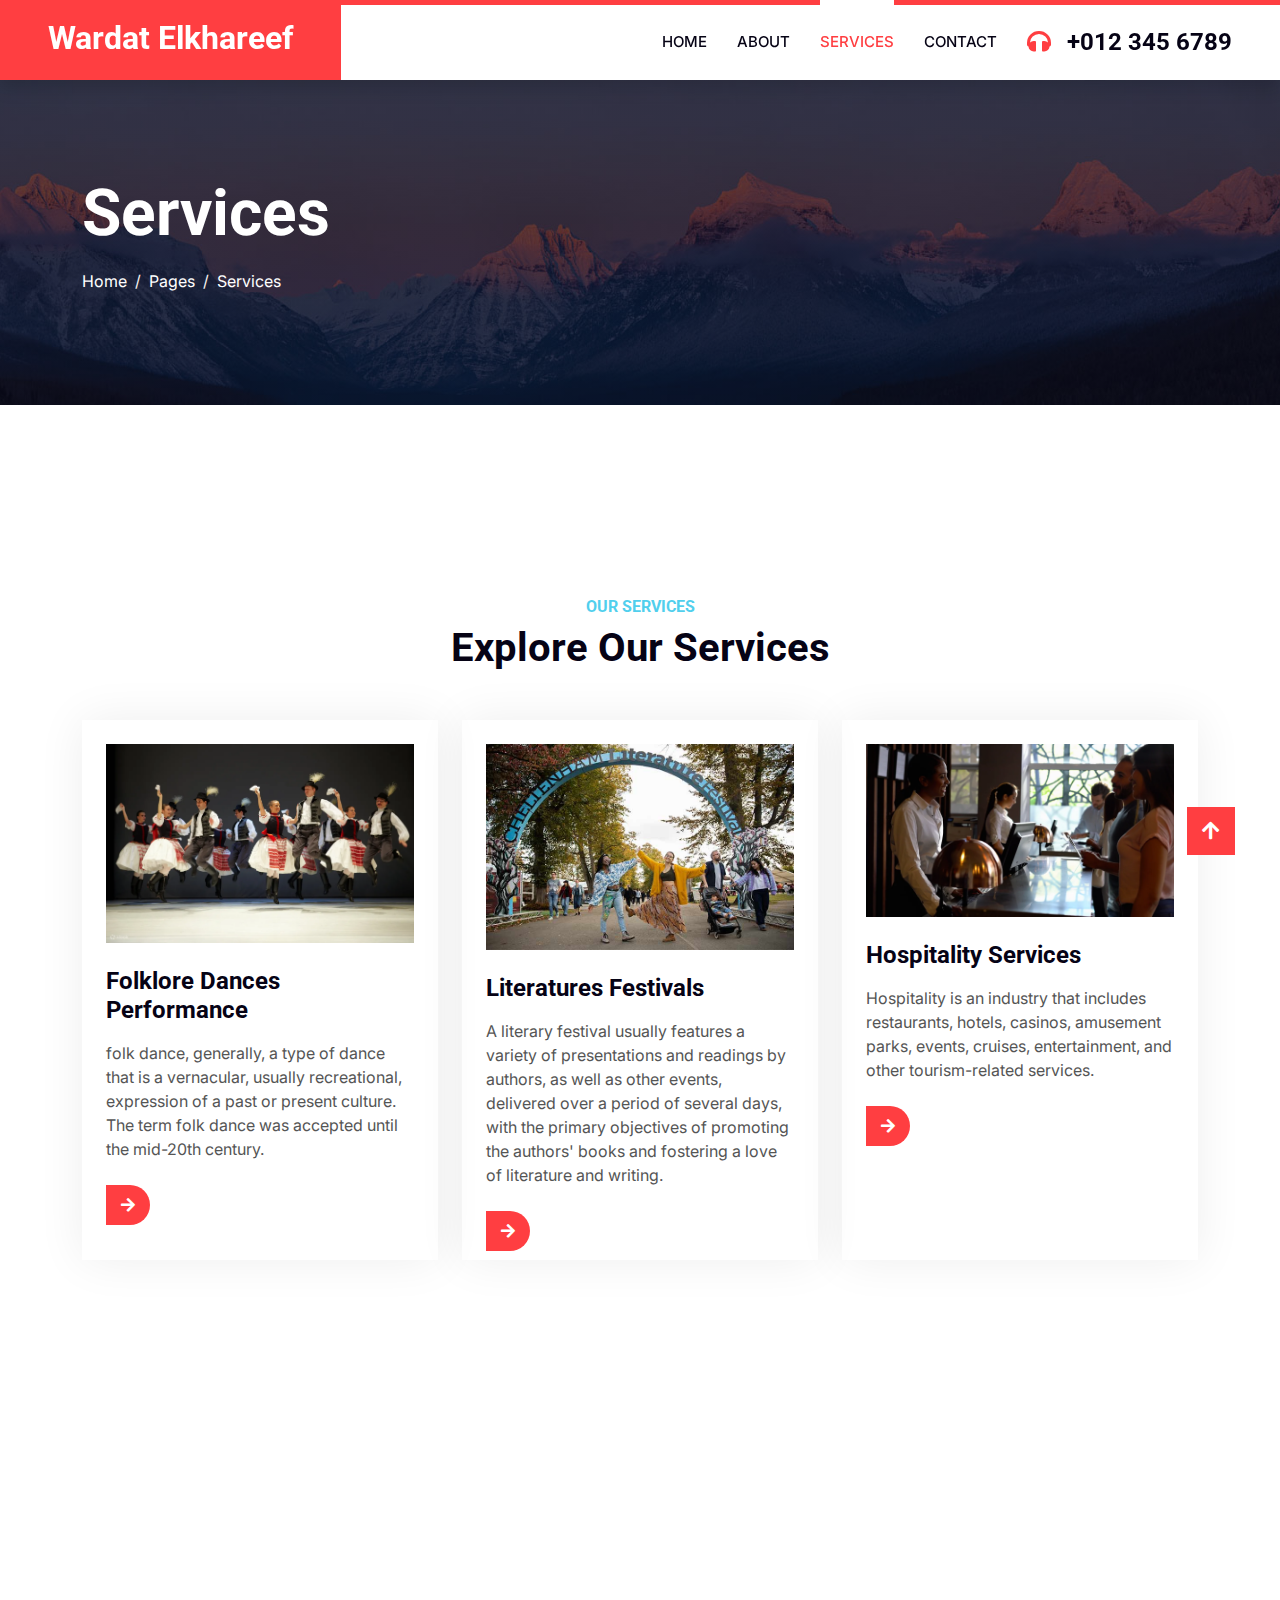
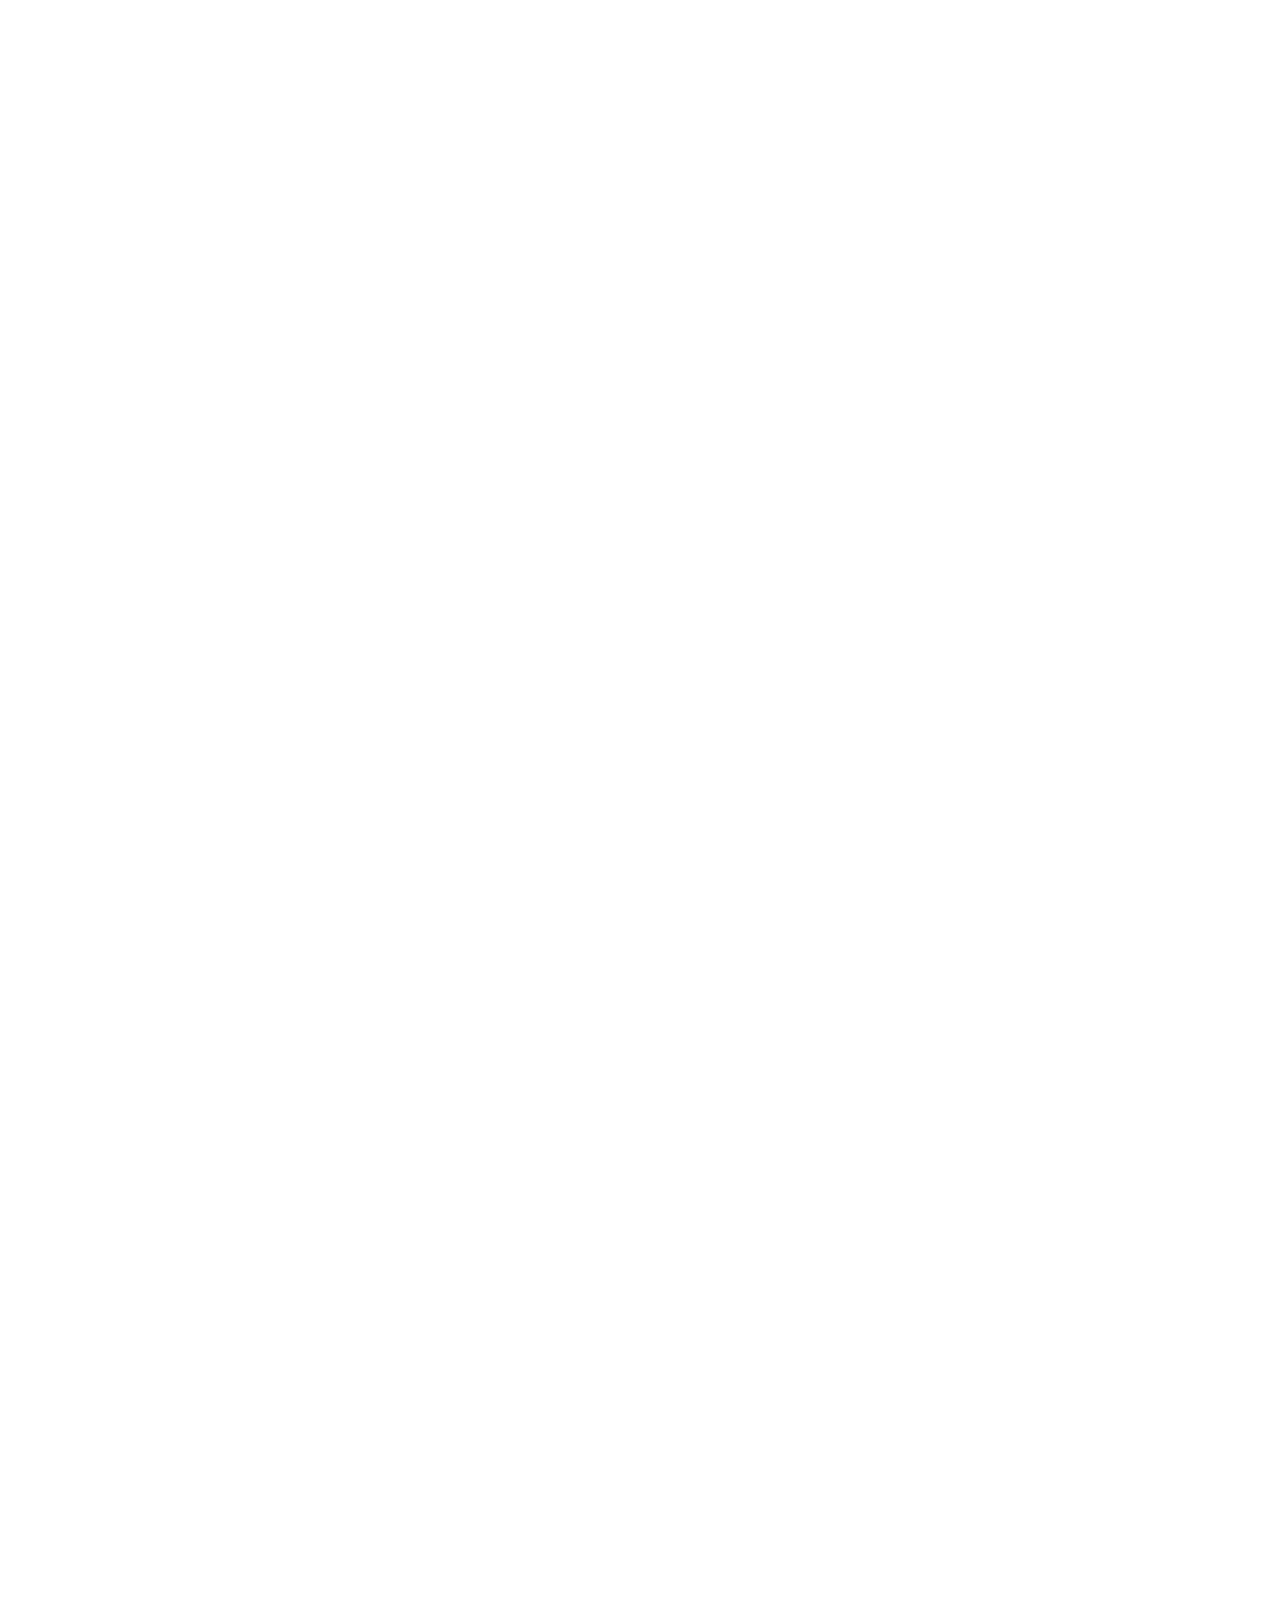
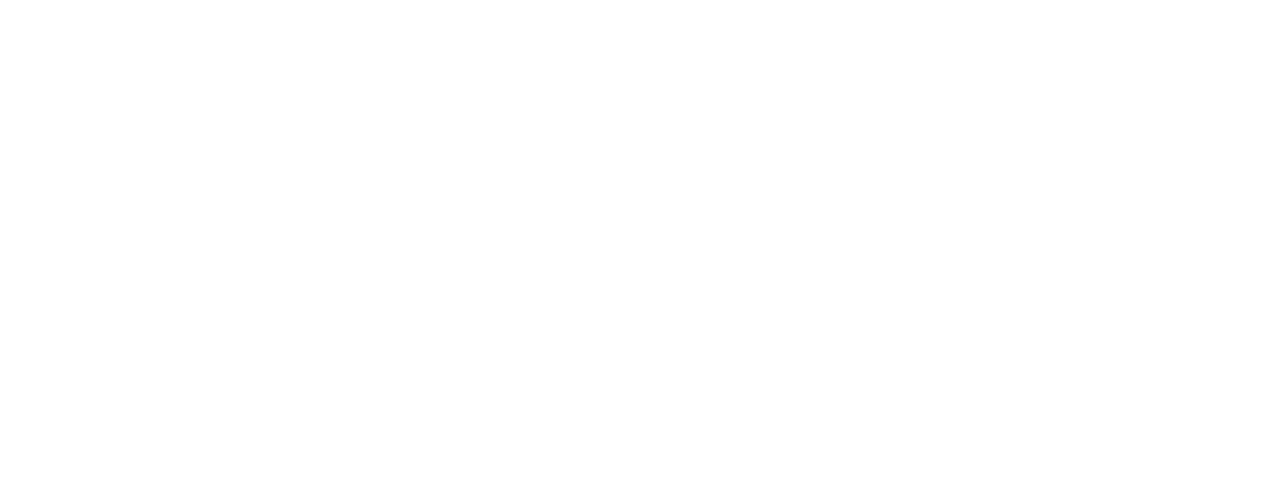
<file: service.html>
<!DOCTYPE html>
<html lang="en" dir="ltr">

<head>
    <meta charset="utf-8">
    <title>Wardat Elkhareef</title>
    <meta content="width=device-width, initial-scale=1.0" name="viewport">
    <meta content="" name="keywords">
    <meta content="" name="description">

    <!-- Favicon -->
    <link href="img/favicon.ico" rel="icon">

    <!-- Google Web Fonts -->
    <link rel="preconnect" href="https://fonts.googleapis.com">
    <link rel="preconnect" href="https://fonts.gstatic.com" crossorigin>
    <link href="https://fonts.googleapis.com/css2?family=Inter:wght@400;600&family=Roboto:wght@500;700&display=swap" rel="stylesheet">

    <!-- Icon Font Stylesheet -->
    <link href="https://cdnjs.cloudflare.com/ajax/libs/font-awesome/5.10.0/css/all.min.css" rel="stylesheet">
    <link href="https://cdn.jsdelivr.net/npm/bootstrap-icons@1.4.1/font/bootstrap-icons.css" rel="stylesheet">

    <!-- Libraries Stylesheet -->
    <link href="lib/animate/animate.min.css" rel="stylesheet">
    <link href="lib/owlcarousel/assets/owl.carousel.min.css" rel="stylesheet">

    <!-- Customized Bootstrap Stylesheet -->
    <link href="css/bootstrap.min.css" rel="stylesheet">

    <!-- Template Stylesheet -->
    <link href="css/style.css" rel="stylesheet">
</head>

<body>
    <!-- Spinner Start -->
    <div id="spinner" class="show bg-white position-fixed translate-middle w-100 vh-100 top-50 start-50 d-flex align-items-center justify-content-center">
        <div class="spinner-grow text-primary" style="width: 3rem; height: 3rem;" role="status">
            <span class="sr-only">Loading...</span>
        </div>
    </div>
    <!-- Spinner End -->


    <!-- Navbar Start -->
    <nav class="navbar navbar-expand-lg bg-white navbar-light shadow border-top border-5 border-primary sticky-top p-0">
        <a href="index.html" class="navbar-brand bg-primary d-flex align-items-center px-4 px-lg-5">
            <h2 class="mb-2 text-white">Wardat Elkhareef</h2>
        </a>
        <button type="button" class="navbar-toggler me-4" data-bs-toggle="collapse" data-bs-target="#navbarCollapse">
            <span class="navbar-toggler-icon"></span>
        </button>
        <div class="collapse navbar-collapse" id="navbarCollapse">
            <div class="navbar-nav ms-auto p-4 p-lg-0">
                <a href="index.html" class="nav-item nav-link">Home</a>
                <a href="about.html" class="nav-item nav-link">About</a>
                <a href="service.html" class="nav-item nav-link active">Services</a>
                <!-- <div class="nav-item dropdown">
                    <a href="#" class="nav-link dropdown-toggle" data-bs-toggle="dropdown">Pages</a>
                    <div class="dropdown-menu fade-up m-0">
                        <a href="price.html" class="dropdown-item">Pricing Plan</a>
                        <a href="feature.html" class="dropdown-item">Features</a>
                        <a href="quote.html" class="dropdown-item">Free Quote</a>
                        <a href="team.html" class="dropdown-item">Our Team</a>
                        <a href="testimonial.html" class="dropdown-item">Testimonial</a>
                        <a href="404.html" class="dropdown-item">404 Page</a>
                    </div>
                </div> -->
                <a href="contact.html" class="nav-item nav-link">Contact</a>
            </div>
            <h4 class="m-0 pe-lg-5 d-none d-lg-block"><i class="fa fa-headphones text-primary me-3"></i>+012 345 6789</h4>
        </div>
    </nav>
    <!-- Navbar End -->


    <!-- Page Header Start -->
    <div class="container-fluid page-header py-5" style="margin-bottom: 6rem;">
        <div class="container py-5">
            <h1 class="display-3 text-white mb-3 animated slideInDown">Services</h1>
            <nav aria-label="breadcrumb animated slideInDown">
                <ol class="breadcrumb">
                    <li class="breadcrumb-item"><a class="text-white" href="#">Home</a></li>
                    <li class="breadcrumb-item"><a class="text-white" href="#">Pages</a></li>
                    <li class="breadcrumb-item text-white active" aria-current="page">Services</li>
                </ol>
            </nav>
        </div>
    </div>
    <!-- Page Header End -->


    <!-- Service Start -->
    <div class="container-xxl py-5">
        <div class="container py-5">
            <div class="text-center wow fadeInUp" data-wow-delay="0.1s">
                <h6 class="text-secondary text-uppercase">Our Services</h6>
                <h1 class="mb-5">Explore Our Services</h1>
            </div>
            <div class="row g-4">
                <div class="col-md-6 col-lg-4 wow fadeInUp" data-wow-delay="0.3s">
                    <div class="service-item p-4" style="height: 540px;">
                        <div class="overflow-hidden mb-4">
                            <img class="img-fluid" src="img/wckrqzf24yf13f1aem5w.webp" alt="">
                        </div>
                        <h4 class="mb-3">Folklore Dances Performance</h4>
                        <p>folk dance, generally, a type of dance that is a vernacular, usually recreational, expression of a past or present culture. The term folk dance was accepted until the mid-20th century.</p>
                        <a class="btn-slide mt-2" href="contact.html"><i class="fa fa-arrow-right"></i><span>Request the service!</span></a>
                    </div>
                </div>
                <div class="col-md-6 col-lg-4 wow fadeInUp" data-wow-delay="0.5s">
                    <div class="service-item p-4" style="height: 540px;">
                        <div class="overflow-hidden mb-4">
                            <img class="img-fluid" src="img/credit-cheltenham-literature-festival.jpg" alt="">
                        </div>
                        <h4 class="mb-3">Literatures Festivals</h4>
                        <p>A literary festival usually features a variety of presentations and readings by authors, as well as other events, delivered over a period of several days, with the primary objectives of promoting the authors' books and fostering a love of literature and writing.</p>
                        <a class="btn-slide mt-2" href="contact.html"><i class="fa fa-arrow-right"></i><span>Request the service!</span></a>
                    </div>
                </div>
                <div class="col-md-6 col-lg-4 wow fadeInUp" data-wow-delay="0.7s">
                    <div class="service-item p-4" style="height: 540px;">
                        <div class="overflow-hidden mb-4">
                            <img class="img-fluid" src="img/1275400687-9575394c8a1a9465270a964e1b728b3a1583d9022571768e3_1280x720.webp" alt="">
                        </div>
                        <h4 class="mb-3">Hospitality Services</h4>
                        <p>Hospitality is an industry that includes restaurants, hotels, casinos, amusement parks, events, cruises, entertainment, and other tourism-related services.</p>
                        <a class="btn-slide mt-2" href="contact.html"><i class="fa fa-arrow-right"></i><span>Request the service!</span></a>
                    </div>
                </div>
                <div class="col-md-6 col-lg-4 wow fadeInUp" data-wow-delay="0.3s">
                    <div class="service-item p-4" style="height: 540px;">
                        <div class="overflow-hidden mb-4">
                            <img class="img-fluid" src="img/rocketex.jpg" alt="">
                        </div>
                        <h4 class="mb-3">Recreational Services</h4>
                        <p>Recreation Services means all services relating to athletic or entertainment participation events and/or activities including but not limited to pool, golf, billiards, skating, tennis, bowling, health/athletic club memberships, coin operated amusement devices, video games and video club memberships.</p>
                        <a class="btn-slide mt-2" href="contact.html"><i class="fa fa-arrow-right"></i><span>Request the service!</span></a>
                    </div>
                </div>
                <div class="col-md-6 col-lg-4 wow fadeInUp" data-wow-delay="0.5s">
                    <div class="service-item p-4" style="height: 540px;">
                        <div class="overflow-hidden mb-4">
                            <img class="img-fluid" src="img/4px-BW84_n0QJGVPszge3NRBsKw-2VcOifrJIjPYFYkOtaCZxxXQ2cQJFGCLGxLMVCesKvgHfC7fdB3_eTxtap9WbexZcuJFs9qZtpd_Syu-0tqNbXbwqA.webp" alt="">
                        </div>
                        <h4 class="mb-3">Wedding Parties Organizing</h4>
                        <p>Line up your bridesmaids and groomsmen by height, with the shortest closest to the altar and the tallest the farthest away. As a bonus, this lineup is the most aesthetically pleasing, so if you're worried about how it will look in photos, this one is for you.</p>
                        <a class="btn-slide mt-2" href="contact.html"><i class="fa fa-arrow-right"></i><span>Request the service!</span></a>
                    </div>
                </div>
                <div class="col-md-6 col-lg-4 wow fadeInUp" data-wow-delay="0.7s">
                    <div class="service-item p-4" style="height: 540px;">
                        <div class="overflow-hidden mb-4">
                            <img class="img-fluid" src="img/wedding-music-oxygen-world-fusion-music-band-music-band-11_15_362783-161365001064018.jpeg" alt="">
                        </div>
                        <h4 class="mb-3">Musical Band</h4>
                        <p>a group of young men or women who perform popular songs together and dance as a group</p>
                        <a class="btn-slide mt-2" href="contact.html"><i class="fa fa-arrow-right"></i><span>Request the service!</span></a>
                    </div>
                </div>
                <div class="col-md-6 col-lg-4 wow fadeInUp" data-wow-delay="0.7s">
                    <div class="service-item p-4" style="height: 540px;">
                        <div class="overflow-hidden mb-4">
                            <img class="img-fluid" src="img/service-6.jpg" alt="">
                        </div>
                        <h4 class="mb-3">Laser and Lights Shows</h4>
                        <p>A laser beam burns patterns into a film that covers the disc and later a small laser inside the player scans the disc and relays the picture to the screen. The picture produced by a videodisc is brighter and sharper than the one produced by a videotape.</p>
                        <a class="btn-slide mt-2" href="contact.html"><i class="fa fa-arrow-right"></i><span>Request the service!</span></a>
                    </div>
                </div>
                <div class="col-md-6 col-lg-4 wow fadeInUp" data-wow-delay="0.7s">
                    <div class="service-item p-4" style="height: 540px;">
                        <div class="overflow-hidden mb-4">
                            <img class="img-fluid" src="img/service-6.jpg" alt="">
                        </div>
                        <h4 class="mb-3">Parties and Entertaiment Services</h4>
                        <p>There is big money to be earned operating a party entertainment service and providing live entertainment for parties and special occasions'clowns, and soloists</p>
                        <a class="btn-slide mt-2" href="contact.html"><i class="fa fa-arrow-right"></i><span>Request the service!</span></a>
                    </div>
                </div>
                <div class="col-md-6 col-lg-4 wow fadeInUp" data-wow-delay="0.7s">
                    <div class="service-item p-4" style="height: 540px;">
                        <div class="overflow-hidden mb-4">
                            <img class="img-fluid" src="img/service-6.jpg" alt="">
                        </div>
                        <h4 class="mb-3">Life theatirical Show Production</h4>
                        <p>Any live theatrical performance in any motion picture theater, theater or little theater, including, but not limited to, plays, dramas, pageants, musicals, operas, circuses, performances and similar presentations utilizing scenery and/or settings, lighting, or other stage dressing or paraphernalia..</p>
                        <a class="btn-slide mt-2" href="contact.html"><i class="fa fa-arrow-right"></i><span>Request the service!</span></a>
                    </div>
                </div>
            </div>
        </div>
    </div>
    <!-- Service End -->


    <!-- Testimonial Start -->
    <div class="container-xxl py-5 wow fadeInUp" data-wow-delay="0.1s">
        <div class="container py-5">
            <div class="text-center">
                <h6 class="text-secondary text-uppercase">Testimonial</h6>
                <h1 class="mb-0">Our Clients Say!</h1>
            </div>
            <div class="owl-carousel testimonial-carousel wow fadeInUp" data-wow-delay="0.1s" dir="ltr">
                <div class="testimonial-item p-4 my-5">
                    <i class="fa fa-quote-right fa-3x text-light position-absolute top-0 end-0 mt-n3 me-4"></i>
                    <div class="d-flex align-items-end mb-4">
                        <img class="img-fluid flex-shrink-0" src="img/testimonial-1.jpg" style="width: 80px; height: 80px;">
                        <div class="ms-4">
                            <h5 class="mb-1">Mena Ahmed</h5>
                            <p class="m-0">Profession</p>
                        </div>
                    </div>
                    <p class="mb-0">The best comany I have ever dealed for organizing my events.</p>
                </div>
                <div class="testimonial-item p-4 my-5">
                    <i class="fa fa-quote-right fa-3x text-light position-absolute top-0 end-0 mt-n3 me-4"></i>
                    <div class="d-flex align-items-end mb-4">
                        <img class="img-fluid flex-shrink-0" src="img/testimonial-2.jpg" style="width: 80px; height: 80px;">
                        <div class="ms-4">
                            <h5 class="mb-1">Aliaa Ahmed</h5>
                            <p class="m-0">Profession</p>
                        </div>
                    </div>
                    <p class="mb-0">I really recommend you this grat company for well organized events</p>
                </div>
                <div class="testimonial-item p-4 my-5">
                    <i class="fa fa-quote-right fa-3x text-light position-absolute top-0 end-0 mt-n3 me-4"></i>
                    <div class="d-flex align-items-end mb-4">
                        <img class="img-fluid flex-shrink-0" src="img/testimonial-3.jpg" style="width: 80px; height: 80px;">
                        <div class="ms-4">
                            <h5 class="mb-1">Ahmed Ismail</h5>
                            <p class="m-0">Profession</p>
                        </div>
                    </div>
                    <p class="mb-0">I am very happy to be one of this company clients.</p>
                </div>
                <div class="testimonial-item p-4 my-5">
                    <i class="fa fa-quote-right fa-3x text-light position-absolute top-0 end-0 mt-n3 me-4"></i>
                    <div class="d-flex align-items-end mb-4">
                        <img class="img-fluid flex-shrink-0" src="img/testimonial-4.jpg" style="width: 80px; height: 80px;">
                        <div class="ms-4">
                            <h5 class="mb-1">Mary Essam</h5>
                            <p class="m-0">Profession</p>
                        </div>
                    </div>
                    <p class="mb-0">I had held many events thanks to this professional company</p>
                </div>
            </div>
        </div>
    </div>
    <!-- Testimonial End -->


    <!-- Footer Start -->
    <div class="container-fluid bg-dark text-light footer pt-5 wow fadeIn" data-wow-delay="0.1s" style="margin-top: 6rem;">
        <div class="container py-5">
            <div class="row g-5">
                <div class="col-lg-3 col-md-6">
                    <h4 class="text-light mb-4">Address</h4>
                    <p class="mb-2"><i class="fa fa-map-marker-alt me-3"></i>123 Street, New York, USA</p>
                    <p class="mb-2"><i class="fa fa-phone-alt me-3"></i>+012 345 67890</p>
                    <p class="mb-2"><i class="fa fa-envelope me-3"></i>info@example.com</p>
                    <div class="d-flex pt-2">
                        <a class="btn btn-outline-light btn-social" href=""><i class="fab fa-twitter"></i></a>
                        <a class="btn btn-outline-light btn-social" href=""><i class="fab fa-facebook-f"></i></a>
                        <a class="btn btn-outline-light btn-social" href=""><i class="fab fa-youtube"></i></a>
                        <a class="btn btn-outline-light btn-social" href=""><i class="fab fa-linkedin-in"></i></a>
                    </div>
                </div>
                <div class="col-lg-3 col-md-6">
                    <h4 class="text-light mb-4">Services</h4>
                    <a class="btn btn-link" href="#">Folklore Dances Performance</a>
                    <a class="btn btn-link" href="#">Literatures Festivals</a>
                    <a class="btn btn-link" href="#">Recreational Services</a>
                    <a class="btn btn-link" href="#">Musical Band</a>
                    <a class="btn btn-link" href="#">Laser and Lights Shows</a>
                    <a class="btn btn-link" href="#">Parties and Entertaiment Services</a>
                    <a class="btn btn-link" href="#">Life theatirical Show Production</a>
                </div>
                <div class="col-lg-3 col-md-6">
                    <h4 class="text-light mb-4">Quick Links</h4>
                    <a class="btn btn-link" href="about.html">About Us</a>
                    <a class="btn btn-link" href="contact.html">Contact Us</a>
                    <a class="btn btn-link" href="service.html">Our Services</a>
                    <a class="btn btn-link" href="#">Terms & Condition</a>
                    <a class="btn btn-link" href="#">Support</a>
                </div>
                <div class="col-lg-3 col-md-6">
                    <h4 class="text-light mb-4">Newsletter</h4>
                    <p>Send us your email to be enrolled in our newsletter</p>
                    <div class="position-relative mx-auto" style="max-width: 400px;">
                        <input class="form-control border-0 w-100 py-3 ps-4 pe-5" type="text" placeholder="Your email">
                        <button type="button" class="btn btn-primary py-2 position-absolute top-0 end-0 mt-2 me-2">SignUp</button>
                    </div>
                </div>
            </div>
        </div>
        <div class="container">
            <div class="copyright">
                <div class="row">
                    <div class="col-md-6 text-center text-md-start mb-3 mb-md-0">
                        &copy; <a class="border-bottom" href="#">Wardat Elkhareef</a>, All Right Reserved.
                    </div>
                </div>
            </div>
        </div>
    </div>
    <!-- Footer End -->


    <!-- Back to Top -->
    <a href="#" class="btn btn-lg btn-primary btn-lg-square rounded-0 back-to-top"><i class="fa fa-arrow-up"></i></a>


    <!-- JavaScript Libraries -->
    <script src="https://code.jquery.com/jquery-3.4.1.min.js"></script>
    <script src="https://cdn.jsdelivr.net/npm/bootstrap@5.0.0/dist/js/bootstrap.bundle.min.js"></script>
    <script src="lib/wow/wow.min.js"></script>
    <script src="lib/easing/easing.min.js"></script>
    <script src="lib/waypoints/waypoints.min.js"></script>
    <script src="lib/counterup/counterup.min.js"></script>
    <script src="lib/owlcarousel/owl.carousel.min.js"></script>

    <!-- Template Javascript -->
    <script src="js/main.js"></script>
</body>

</html>
</file>
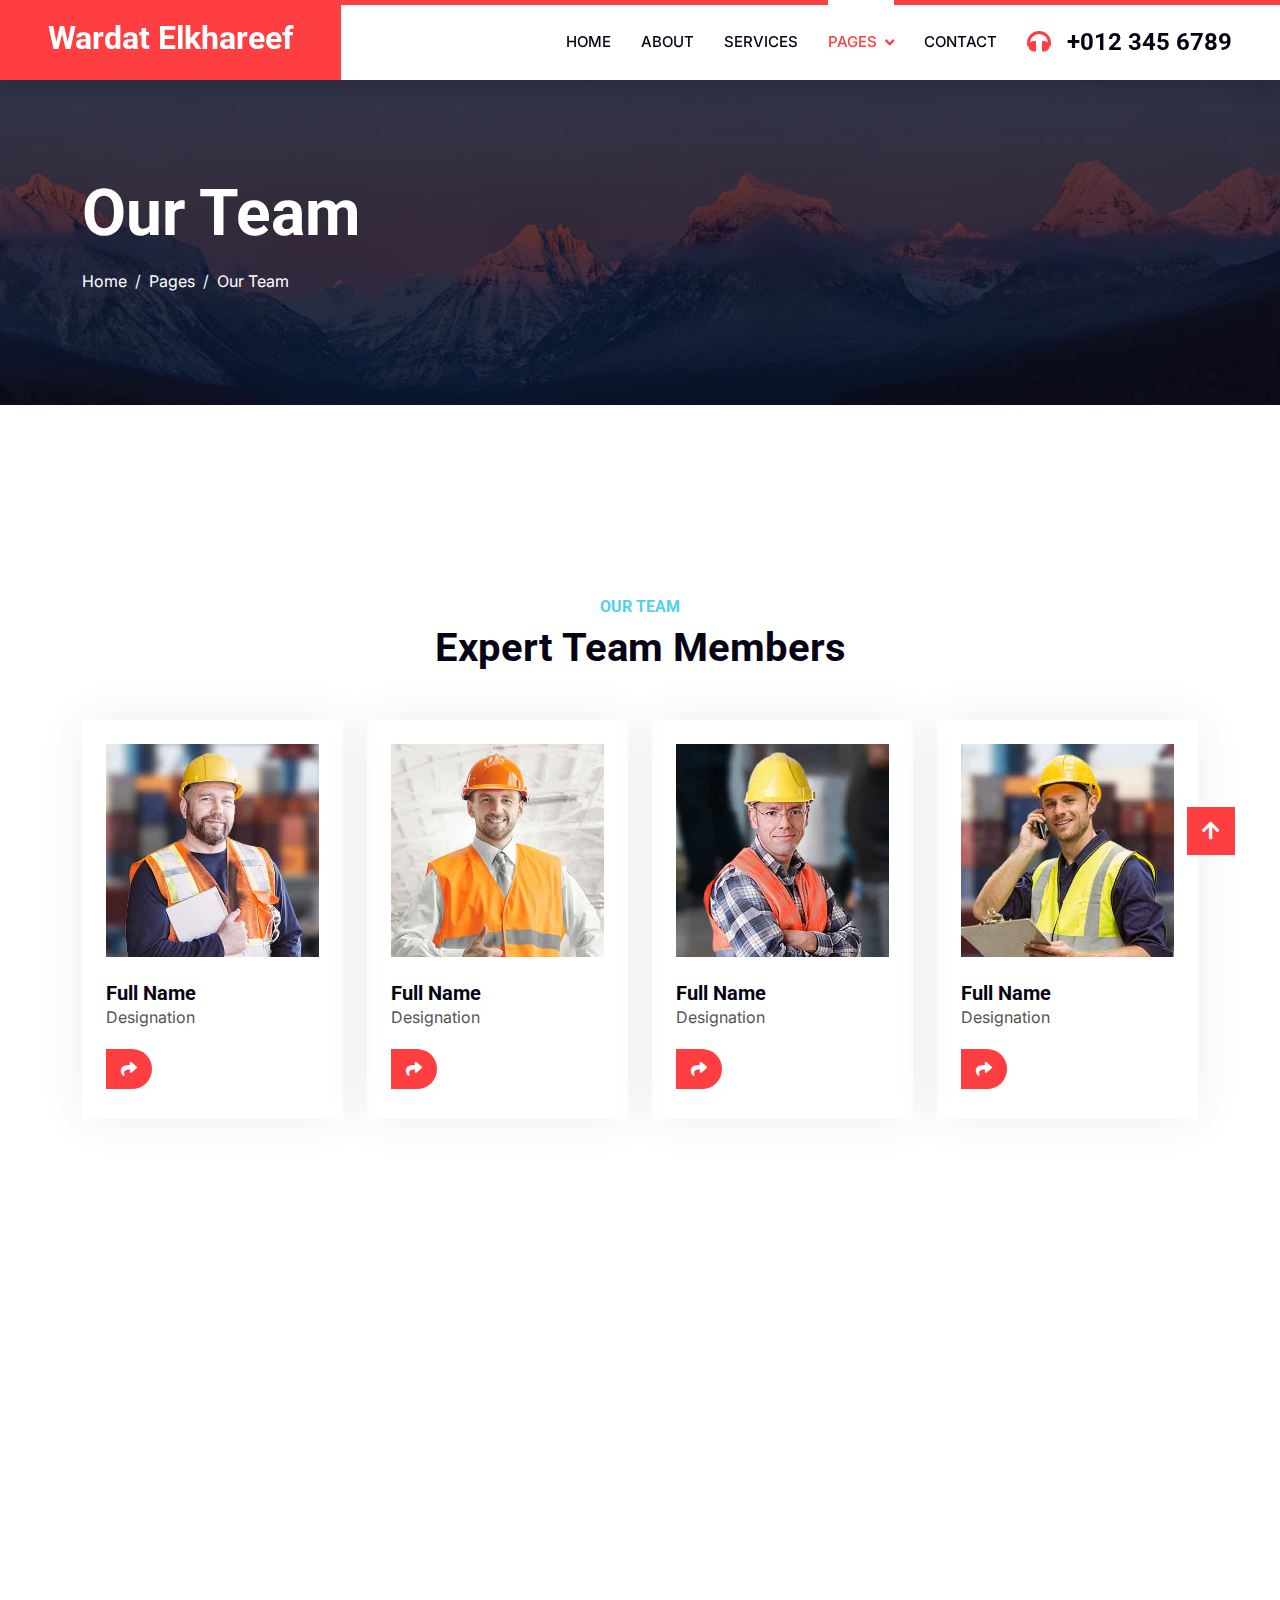
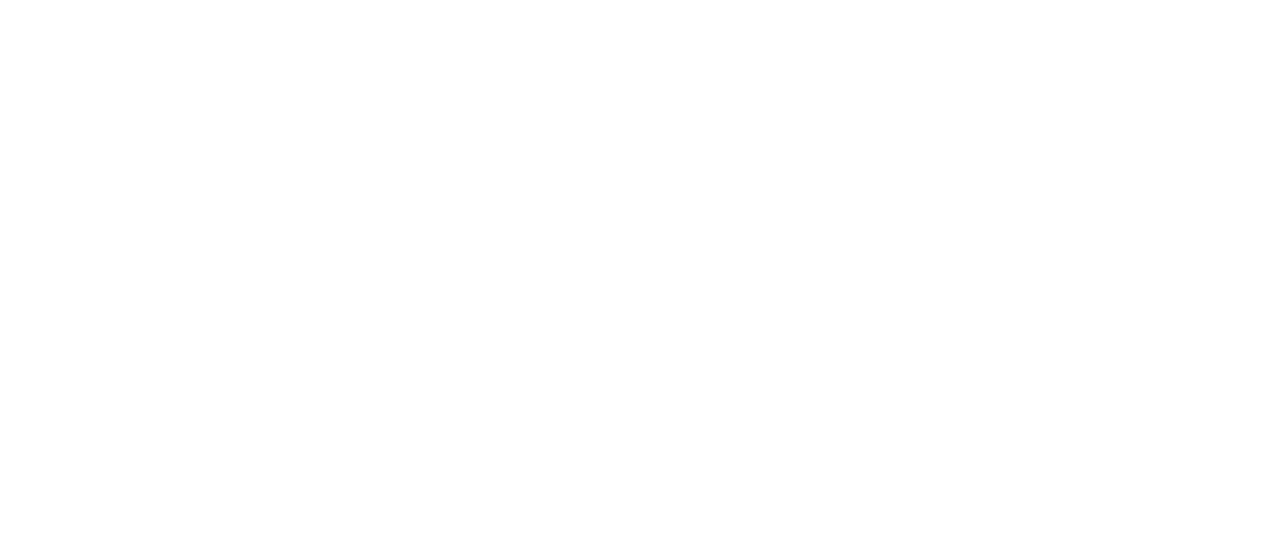
<file: team.html>
<!DOCTYPE html>
<html lang="en" dir="ltr">

<head>
    <meta charset="utf-8">
    <title>Wardat Elkhareef</title>
    <meta content="width=device-width, initial-scale=1.0" name="viewport">
    <meta content="" name="keywords">
    <meta content="" name="description">

    <!-- Favicon -->
    <link href="img/favicon.ico" rel="icon">

    <!-- Google Web Fonts -->
    <link rel="preconnect" href="https://fonts.googleapis.com">
    <link rel="preconnect" href="https://fonts.gstatic.com" crossorigin>
    <link href="https://fonts.googleapis.com/css2?family=Inter:wght@400;600&family=Roboto:wght@500;700&display=swap" rel="stylesheet">

    <!-- Icon Font Stylesheet -->
    <link href="https://cdnjs.cloudflare.com/ajax/libs/font-awesome/5.10.0/css/all.min.css" rel="stylesheet">
    <link href="https://cdn.jsdelivr.net/npm/bootstrap-icons@1.4.1/font/bootstrap-icons.css" rel="stylesheet">

    <!-- Libraries Stylesheet -->
    <link href="lib/animate/animate.min.css" rel="stylesheet">
    <link href="lib/owlcarousel/assets/owl.carousel.min.css" rel="stylesheet">

    <!-- Customized Bootstrap Stylesheet -->
    <link href="css/bootstrap.min.css" rel="stylesheet">

    <!-- Template Stylesheet -->
    <link href="css/style.css" rel="stylesheet">
</head>

<body>
    <!-- Spinner Start -->
    <div id="spinner" class="show bg-white position-fixed translate-middle w-100 vh-100 top-50 start-50 d-flex align-items-center justify-content-center">
        <div class="spinner-grow text-primary" style="width: 3rem; height: 3rem;" role="status">
            <span class="sr-only">Loading...</span>
        </div>
    </div>
    <!-- Spinner End -->


    <!-- Navbar Start -->
    <nav class="navbar navbar-expand-lg bg-white navbar-light shadow border-top border-5 border-primary sticky-top p-0">
        <a href="index.html" class="navbar-brand bg-primary d-flex align-items-center px-4 px-lg-5">
            <h2 class="mb-2 text-white">Wardat Elkhareef</h2>
        </a>
        <button type="button" class="navbar-toggler me-4" data-bs-toggle="collapse" data-bs-target="#navbarCollapse">
            <span class="navbar-toggler-icon"></span>
        </button>
        <div class="collapse navbar-collapse" id="navbarCollapse">
            <div class="navbar-nav ms-auto p-4 p-lg-0">
                <a href="index.html" class="nav-item nav-link">Home</a>
                <a href="about.html" class="nav-item nav-link">About</a>
                <a href="service.html" class="nav-item nav-link">Services</a>
                <div class="nav-item dropdown">
                    <a href="#" class="nav-link dropdown-toggle active" data-bs-toggle="dropdown">Pages</a>
                    <div class="dropdown-menu fade-up m-0">
                        <a href="price.html" class="dropdown-item">Pricing Plan</a>
                        <a href="feature.html" class="dropdown-item">Features</a>
                        <a href="quote.html" class="dropdown-item">Free Quote</a>
                        <a href="team.html" class="dropdown-item active">Our Team</a>
                        <a href="testimonial.html" class="dropdown-item">Testimonial</a>
                        <a href="404.html" class="dropdown-item">404 Page</a>
                    </div>
                </div>
                <a href="contact.html" class="nav-item nav-link">Contact</a>
            </div>
            <h4 class="m-0 pe-lg-5 d-none d-lg-block"><i class="fa fa-headphones text-primary me-3"></i>+012 345 6789</h4>
        </div>
    </nav>
    <!-- Navbar End -->


    <!-- Page Header Start -->
    <div class="container-fluid page-header py-5" style="margin-bottom: 6rem;">
        <div class="container py-5">
            <h1 class="display-3 text-white mb-3 animated slideInDown">Our Team</h1>
            <nav aria-label="breadcrumb animated slideInDown">
                <ol class="breadcrumb">
                    <li class="breadcrumb-item"><a class="text-white" href="#">Home</a></li>
                    <li class="breadcrumb-item"><a class="text-white" href="#">Pages</a></li>
                    <li class="breadcrumb-item text-white active" aria-current="page">Our Team</li>
                </ol>
            </nav>
        </div>
    </div>
    <!-- Page Header End -->


    <!-- Team Start -->
    <div class="container-xxl py-5">
        <div class="container py-5">
            <div class="text-center wow fadeInUp" data-wow-delay="0.1s">
                <h6 class="text-secondary text-uppercase">Our Team</h6>
                <h1 class="mb-5">Expert Team Members</h1>
            </div>
            <div class="row g-4">
                <div class="col-lg-3 col-md-6 wow fadeInUp" data-wow-delay="0.3s">
                    <div class="team-item p-4">
                        <div class="overflow-hidden mb-4">
                            <img class="img-fluid" src="img/team-1.jpg" alt="">
                        </div>
                        <h5 class="mb-0">Full Name</h5>
                        <p>Designation</p>
                        <div class="btn-slide mt-1">
                            <i class="fa fa-share"></i>
                            <span>
                                <a href=""><i class="fab fa-facebook-f"></i></a>
                                <a href=""><i class="fab fa-twitter"></i></a>
                                <a href=""><i class="fab fa-instagram"></i></a>
                            </span>
                        </div>
                    </div>
                </div>
                <div class="col-lg-3 col-md-6 wow fadeInUp" data-wow-delay="0.5s">
                    <div class="team-item p-4">
                        <div class="overflow-hidden mb-4">
                            <img class="img-fluid" src="img/team-2.jpg" alt="">
                        </div>
                        <h5 class="mb-0">Full Name</h5>
                        <p>Designation</p>
                        <div class="btn-slide mt-1">
                            <i class="fa fa-share"></i>
                            <span>
                                <a href=""><i class="fab fa-facebook-f"></i></a>
                                <a href=""><i class="fab fa-twitter"></i></a>
                                <a href=""><i class="fab fa-instagram"></i></a>
                            </span>
                        </div>
                    </div>
                </div>
                <div class="col-lg-3 col-md-6 wow fadeInUp" data-wow-delay="0.7s">
                    <div class="team-item p-4">
                        <div class="overflow-hidden mb-4">
                            <img class="img-fluid" src="img/team-3.jpg" alt="">
                        </div>
                        <h5 class="mb-0">Full Name</h5>
                        <p>Designation</p>
                        <div class="btn-slide mt-1">
                            <i class="fa fa-share"></i>
                            <span>
                                <a href=""><i class="fab fa-facebook-f"></i></a>
                                <a href=""><i class="fab fa-twitter"></i></a>
                                <a href=""><i class="fab fa-instagram"></i></a>
                            </span>
                        </div>
                    </div>
                </div>
                <div class="col-lg-3 col-md-6 wow fadeInUp" data-wow-delay="0.9s">
                    <div class="team-item p-4">
                        <div class="overflow-hidden mb-4">
                            <img class="img-fluid" src="img/team-4.jpg" alt="">
                        </div>
                        <h5 class="mb-0">Full Name</h5>
                        <p>Designation</p>
                        <div class="btn-slide mt-1">
                            <i class="fa fa-share"></i>
                            <span>
                                <a href=""><i class="fab fa-facebook-f"></i></a>
                                <a href=""><i class="fab fa-twitter"></i></a>
                                <a href=""><i class="fab fa-instagram"></i></a>
                            </span>
                        </div>
                    </div>
                </div>
                <div class="col-lg-3 col-md-6 wow fadeInUp" data-wow-delay="0.3s">
                    <div class="team-item p-4">
                        <div class="overflow-hidden mb-4">
                            <img class="img-fluid" src="img/team-2.jpg" alt="">
                        </div>
                        <h5 class="mb-0">Full Name</h5>
                        <p>Designation</p>
                        <div class="btn-slide mt-1">
                            <i class="fa fa-share"></i>
                            <span>
                                <a href=""><i class="fab fa-facebook-f"></i></a>
                                <a href=""><i class="fab fa-twitter"></i></a>
                                <a href=""><i class="fab fa-instagram"></i></a>
                            </span>
                        </div>
                    </div>
                </div>
                <div class="col-lg-3 col-md-6 wow fadeInUp" data-wow-delay="0.5s">
                    <div class="team-item p-4">
                        <div class="overflow-hidden mb-4">
                            <img class="img-fluid" src="img/team-3.jpg" alt="">
                        </div>
                        <h5 class="mb-0">Full Name</h5>
                        <p>Designation</p>
                        <div class="btn-slide mt-1">
                            <i class="fa fa-share"></i>
                            <span>
                                <a href=""><i class="fab fa-facebook-f"></i></a>
                                <a href=""><i class="fab fa-twitter"></i></a>
                                <a href=""><i class="fab fa-instagram"></i></a>
                            </span>
                        </div>
                    </div>
                </div>
                <div class="col-lg-3 col-md-6 wow fadeInUp" data-wow-delay="0.7s">
                    <div class="team-item p-4">
                        <div class="overflow-hidden mb-4">
                            <img class="img-fluid" src="img/team-4.jpg" alt="">
                        </div>
                        <h5 class="mb-0">Full Name</h5>
                        <p>Designation</p>
                        <div class="btn-slide mt-1">
                            <i class="fa fa-share"></i>
                            <span>
                                <a href=""><i class="fab fa-facebook-f"></i></a>
                                <a href=""><i class="fab fa-twitter"></i></a>
                                <a href=""><i class="fab fa-instagram"></i></a>
                            </span>
                        </div>
                    </div>
                </div>
                <div class="col-lg-3 col-md-6 wow fadeInUp" data-wow-delay="0.9s">
                    <div class="team-item p-4">
                        <div class="overflow-hidden mb-4">
                            <img class="img-fluid" src="img/team-1.jpg" alt="">
                        </div>
                        <h5 class="mb-0">Full Name</h5>
                        <p>Designation</p>
                        <div class="btn-slide mt-1">
                            <i class="fa fa-share"></i>
                            <span>
                                <a href=""><i class="fab fa-facebook-f"></i></a>
                                <a href=""><i class="fab fa-twitter"></i></a>
                                <a href=""><i class="fab fa-instagram"></i></a>
                            </span>
                        </div>
                    </div>
                </div>
            </div>
        </div>
    </div>
    <!-- Team End -->
        

    <!-- Footer Start -->
    <div class="container-fluid bg-dark text-light footer pt-5 wow fadeIn" data-wow-delay="0.1s" style="margin-top: 6rem;">
        <div class="container py-5">
            <div class="row g-5">
                <div class="col-lg-3 col-md-6">
                    <h4 class="text-light mb-4">Address</h4>
                    <p class="mb-2"><i class="fa fa-map-marker-alt me-3"></i>123 Street, New York, USA</p>
                    <p class="mb-2"><i class="fa fa-phone-alt me-3"></i>+012 345 67890</p>
                    <p class="mb-2"><i class="fa fa-envelope me-3"></i>info@example.com</p>
                    <div class="d-flex pt-2">
                        <a class="btn btn-outline-light btn-social" href=""><i class="fab fa-twitter"></i></a>
                        <a class="btn btn-outline-light btn-social" href=""><i class="fab fa-facebook-f"></i></a>
                        <a class="btn btn-outline-light btn-social" href=""><i class="fab fa-youtube"></i></a>
                        <a class="btn btn-outline-light btn-social" href=""><i class="fab fa-linkedin-in"></i></a>
                    </div>
                </div>
                <div class="col-lg-3 col-md-6">
                    <h4 class="text-light mb-4">Services</h4>
                    <a class="btn btn-link" href="">Air Freight</a>
                    <a class="btn btn-link" href="">Sea Freight</a>
                    <a class="btn btn-link" href="">Road Freight</a>
                    <a class="btn btn-link" href="">Logistic Solutions</a>
                    <a class="btn btn-link" href="">Industry solutions</a>
                </div>
                <div class="col-lg-3 col-md-6">
                    <h4 class="text-light mb-4">Quick Links</h4>
                    <a class="btn btn-link" href="">About Us</a>
                    <a class="btn btn-link" href="">Contact Us</a>
                    <a class="btn btn-link" href="">Our Services</a>
                    <a class="btn btn-link" href="">Terms & Condition</a>
                    <a class="btn btn-link" href="">Support</a>
                </div>
                <div class="col-lg-3 col-md-6">
                    <h4 class="text-light mb-4">Newsletter</h4>
                    <p>Dolor amet sit justo amet elitr clita ipsum elitr est.</p>
                    <div class="position-relative mx-auto" style="max-width: 400px;">
                        <input class="form-control border-0 w-100 py-3 ps-4 pe-5" type="text" placeholder="Your email">
                        <button type="button" class="btn btn-primary py-2 position-absolute top-0 end-0 mt-2 me-2">SignUp</button>
                    </div>
                </div>
            </div>
        </div>
        <div class="container">
            <div class="copyright">
                <div class="row">
                    <div class="col-md-6 text-center text-md-start mb-3 mb-md-0">
                        &copy; <a class="border-bottom" href="#">Your Site Name</a>, All Right Reserved.
                    </div>
                    <div class="col-md-6 text-center text-md-end">
                        <!--/*** This template is free as long as you keep the footer author’s credit link/attribution link/backlink. If you'd like to use the template without the footer author’s credit link/attribution link/backlink, you can purchase the Credit Removal License from "https://htmlcodex.com/credit-removal". Thank you for your support. ***/-->
                        Designed By <a class="border-bottom" href="https://htmlcodex.com">HTML Codex</a>
                    </div>
                </div>
            </div>
        </div>
    </div>
    <!-- Footer End -->


    <!-- Back to Top -->
    <a href="#" class="btn btn-lg btn-primary btn-lg-square rounded-0 back-to-top"><i class="fa fa-arrow-up"></i></a>


    <!-- JavaScript Libraries -->
    <script src="https://code.jquery.com/jquery-3.4.1.min.js"></script>
    <script src="https://cdn.jsdelivr.net/npm/bootstrap@5.0.0/dist/js/bootstrap.bundle.min.js"></script>
    <script src="lib/wow/wow.min.js"></script>
    <script src="lib/easing/easing.min.js"></script>
    <script src="lib/waypoints/waypoints.min.js"></script>
    <script src="lib/counterup/counterup.min.js"></script>
    <script src="lib/owlcarousel/owl.carousel.min.js"></script>

    <!-- Template Javascript -->
    <script src="js/main.js"></script>
</body>

</html>
</file>
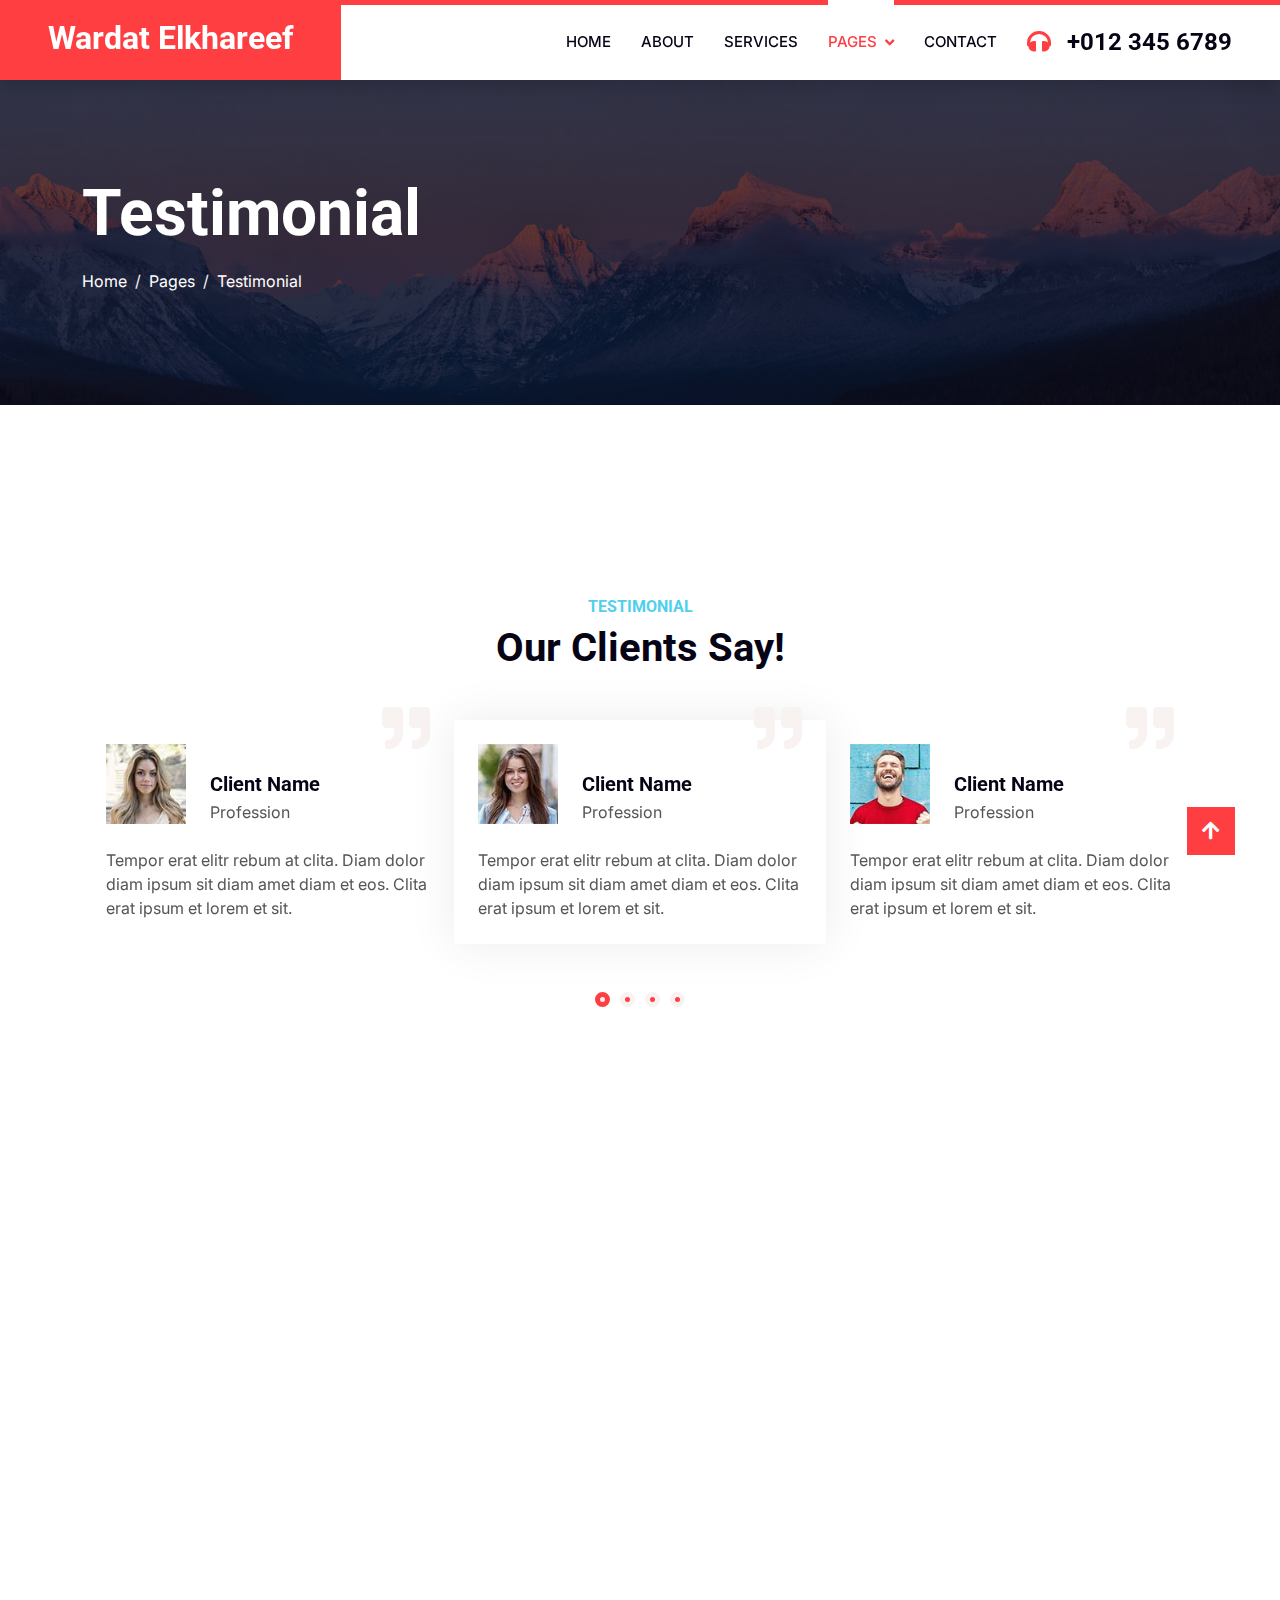
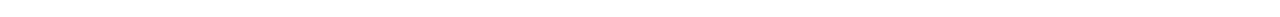
<file: testimonial.html>
<!DOCTYPE html>
<html lang="en" dir="ltr">

<head>
    <meta charset="utf-8">
    <title>Wardat Elkhareef</title>
    <meta content="width=device-width, initial-scale=1.0" name="viewport">
    <meta content="" name="keywords">
    <meta content="" name="description">

    <!-- Favicon -->
    <link href="img/favicon.ico" rel="icon">

    <!-- Google Web Fonts -->
    <link rel="preconnect" href="https://fonts.googleapis.com">
    <link rel="preconnect" href="https://fonts.gstatic.com" crossorigin>
    <link href="https://fonts.googleapis.com/css2?family=Inter:wght@400;600&family=Roboto:wght@500;700&display=swap" rel="stylesheet">

    <!-- Icon Font Stylesheet -->
    <link href="https://cdnjs.cloudflare.com/ajax/libs/font-awesome/5.10.0/css/all.min.css" rel="stylesheet">
    <link href="https://cdn.jsdelivr.net/npm/bootstrap-icons@1.4.1/font/bootstrap-icons.css" rel="stylesheet">

    <!-- Libraries Stylesheet -->
    <link href="lib/animate/animate.min.css" rel="stylesheet">
    <link href="lib/owlcarousel/assets/owl.carousel.min.css" rel="stylesheet">

    <!-- Customized Bootstrap Stylesheet -->
    <link href="css/bootstrap.min.css" rel="stylesheet">

    <!-- Template Stylesheet -->
    <link href="css/style.css" rel="stylesheet">
</head>

<body>
    <!-- Spinner Start -->
    <div id="spinner" class="show bg-white position-fixed translate-middle w-100 vh-100 top-50 start-50 d-flex align-items-center justify-content-center">
        <div class="spinner-grow text-primary" style="width: 3rem; height: 3rem;" role="status">
            <span class="sr-only">Loading...</span>
        </div>
    </div>
    <!-- Spinner End -->


    <!-- Navbar Start -->
    <nav class="navbar navbar-expand-lg bg-white navbar-light shadow border-top border-5 border-primary sticky-top p-0">
        <a href="index.html" class="navbar-brand bg-primary d-flex align-items-center px-4 px-lg-5">
            <h2 class="mb-2 text-white">Wardat Elkhareef</h2>
        </a>
        <button type="button" class="navbar-toggler me-4" data-bs-toggle="collapse" data-bs-target="#navbarCollapse">
            <span class="navbar-toggler-icon"></span>
        </button>
        <div class="collapse navbar-collapse" id="navbarCollapse">
            <div class="navbar-nav ms-auto p-4 p-lg-0">
                <a href="index.html" class="nav-item nav-link">Home</a>
                <a href="about.html" class="nav-item nav-link">About</a>
                <a href="service.html" class="nav-item nav-link">Services</a>
                <div class="nav-item dropdown">
                    <a href="#" class="nav-link dropdown-toggle active" data-bs-toggle="dropdown">Pages</a>
                    <div class="dropdown-menu fade-up m-0">
                        <a href="price.html" class="dropdown-item">Pricing Plan</a>
                        <a href="feature.html" class="dropdown-item">Features</a>
                        <a href="quote.html" class="dropdown-item">Free Quote</a>
                        <a href="team.html" class="dropdown-item">Our Team</a>
                        <a href="testimonial.html" class="dropdown-item active">Testimonial</a>
                        <a href="404.html" class="dropdown-item">404 Page</a>
                    </div>
                </div>
                <a href="contact.html" class="nav-item nav-link">Contact</a>
            </div>
            <h4 class="m-0 pe-lg-5 d-none d-lg-block"><i class="fa fa-headphones text-primary me-3"></i>+012 345 6789</h4>
        </div>
    </nav>
    <!-- Navbar End -->


    <!-- Page Header Start -->
    <div class="container-fluid page-header py-5" style="margin-bottom: 6rem;">
        <div class="container py-5">
            <h1 class="display-3 text-white mb-3 animated slideInDown">Testimonial</h1>
            <nav aria-label="breadcrumb animated slideInDown">
                <ol class="breadcrumb">
                    <li class="breadcrumb-item"><a class="text-white" href="#">Home</a></li>
                    <li class="breadcrumb-item"><a class="text-white" href="#">Pages</a></li>
                    <li class="breadcrumb-item text-white active" aria-current="page">Testimonial</li>
                </ol>
            </nav>
        </div>
    </div>
    <!-- Page Header End -->


    <!-- Testimonial Start -->
    <div class="container-xxl py-5 wow fadeInUp" data-wow-delay="0.1s">
        <div class="container py-5">
            <div class="text-center">
                <h6 class="text-secondary text-uppercase">Testimonial</h6>
                <h1 class="mb-0">Our Clients Say!</h1>
            </div>
            <div class="owl-carousel testimonial-carousel wow fadeInUp" data-wow-delay="0.1s" dir="ltr">
                <div class="testimonial-item p-4 my-5">
                    <i class="fa fa-quote-right fa-3x text-light position-absolute top-0 end-0 mt-n3 me-4"></i>
                    <div class="d-flex align-items-end mb-4">
                        <img class="img-fluid flex-shrink-0" src="img/testimonial-1.jpg" style="width: 80px; height: 80px;">
                        <div class="ms-4">
                            <h5 class="mb-1">Client Name</h5>
                            <p class="m-0">Profession</p>
                        </div>
                    </div>
                    <p class="mb-0">Tempor erat elitr rebum at clita. Diam dolor diam ipsum sit diam amet diam et eos. Clita erat ipsum et lorem et sit.</p>
                </div>
                <div class="testimonial-item p-4 my-5">
                    <i class="fa fa-quote-right fa-3x text-light position-absolute top-0 end-0 mt-n3 me-4"></i>
                    <div class="d-flex align-items-end mb-4">
                        <img class="img-fluid flex-shrink-0" src="img/testimonial-2.jpg" style="width: 80px; height: 80px;">
                        <div class="ms-4">
                            <h5 class="mb-1">Client Name</h5>
                            <p class="m-0">Profession</p>
                        </div>
                    </div>
                    <p class="mb-0">Tempor erat elitr rebum at clita. Diam dolor diam ipsum sit diam amet diam et eos. Clita erat ipsum et lorem et sit.</p>
                </div>
                <div class="testimonial-item p-4 my-5">
                    <i class="fa fa-quote-right fa-3x text-light position-absolute top-0 end-0 mt-n3 me-4"></i>
                    <div class="d-flex align-items-end mb-4">
                        <img class="img-fluid flex-shrink-0" src="img/testimonial-3.jpg" style="width: 80px; height: 80px;">
                        <div class="ms-4">
                            <h5 class="mb-1">Client Name</h5>
                            <p class="m-0">Profession</p>
                        </div>
                    </div>
                    <p class="mb-0">Tempor erat elitr rebum at clita. Diam dolor diam ipsum sit diam amet diam et eos. Clita erat ipsum et lorem et sit.</p>
                </div>
                <div class="testimonial-item p-4 my-5">
                    <i class="fa fa-quote-right fa-3x text-light position-absolute top-0 end-0 mt-n3 me-4"></i>
                    <div class="d-flex align-items-end mb-4">
                        <img class="img-fluid flex-shrink-0" src="img/testimonial-4.jpg" style="width: 80px; height: 80px;">
                        <div class="ms-4">
                            <h5 class="mb-1">Client Name</h5>
                            <p class="m-0">Profession</p>
                        </div>
                    </div>
                    <p class="mb-0">Tempor erat elitr rebum at clita. Diam dolor diam ipsum sit diam amet diam et eos. Clita erat ipsum et lorem et sit.</p>
                </div>
            </div>
        </div>
    </div>
    <!-- Testimonial End -->
        

    <!-- Footer Start -->
    <div class="container-fluid bg-dark text-light footer pt-5 wow fadeIn" data-wow-delay="0.1s" style="margin-top: 6rem;">
        <div class="container py-5">
            <div class="row g-5">
                <div class="col-lg-3 col-md-6">
                    <h4 class="text-light mb-4">Address</h4>
                    <p class="mb-2"><i class="fa fa-map-marker-alt me-3"></i>123 Street, New York, USA</p>
                    <p class="mb-2"><i class="fa fa-phone-alt me-3"></i>+012 345 67890</p>
                    <p class="mb-2"><i class="fa fa-envelope me-3"></i>info@example.com</p>
                    <div class="d-flex pt-2">
                        <a class="btn btn-outline-light btn-social" href=""><i class="fab fa-twitter"></i></a>
                        <a class="btn btn-outline-light btn-social" href=""><i class="fab fa-facebook-f"></i></a>
                        <a class="btn btn-outline-light btn-social" href=""><i class="fab fa-youtube"></i></a>
                        <a class="btn btn-outline-light btn-social" href=""><i class="fab fa-linkedin-in"></i></a>
                    </div>
                </div>
                <div class="col-lg-3 col-md-6">
                    <h4 class="text-light mb-4">Services</h4>
                    <a class="btn btn-link" href="">Air Freight</a>
                    <a class="btn btn-link" href="">Sea Freight</a>
                    <a class="btn btn-link" href="">Road Freight</a>
                    <a class="btn btn-link" href="">Logistic Solutions</a>
                    <a class="btn btn-link" href="">Industry solutions</a>
                </div>
                <div class="col-lg-3 col-md-6">
                    <h4 class="text-light mb-4">Quick Links</h4>
                    <a class="btn btn-link" href="">About Us</a>
                    <a class="btn btn-link" href="">Contact Us</a>
                    <a class="btn btn-link" href="">Our Services</a>
                    <a class="btn btn-link" href="">Terms & Condition</a>
                    <a class="btn btn-link" href="">Support</a>
                </div>
                <div class="col-lg-3 col-md-6">
                    <h4 class="text-light mb-4">Newsletter</h4>
                    <p>Dolor amet sit justo amet elitr clita ipsum elitr est.</p>
                    <div class="position-relative mx-auto" style="max-width: 400px;">
                        <input class="form-control border-0 w-100 py-3 ps-4 pe-5" type="text" placeholder="Your email">
                        <button type="button" class="btn btn-primary py-2 position-absolute top-0 end-0 mt-2 me-2">SignUp</button>
                    </div>
                </div>
            </div>
        </div>
        <div class="container">
            <div class="copyright">
                <div class="row">
                    <div class="col-md-6 text-center text-md-start mb-3 mb-md-0">
                        &copy; <a class="border-bottom" href="#">Your Site Name</a>, All Right Reserved.
                    </div>
                    <div class="col-md-6 text-center text-md-end">
                        <!--/*** This template is free as long as you keep the footer author’s credit link/attribution link/backlink. If you'd like to use the template without the footer author’s credit link/attribution link/backlink, you can purchase the Credit Removal License from "https://htmlcodex.com/credit-removal". Thank you for your support. ***/-->
                        Designed By <a class="border-bottom" href="https://htmlcodex.com">HTML Codex</a>
                    </div>
                </div>
            </div>
        </div>
    </div>
    <!-- Footer End -->


    <!-- Back to Top -->
    <a href="#" class="btn btn-lg btn-primary btn-lg-square rounded-0 back-to-top"><i class="fa fa-arrow-up"></i></a>


    <!-- JavaScript Libraries -->
    <script src="https://code.jquery.com/jquery-3.4.1.min.js"></script>
    <script src="https://cdn.jsdelivr.net/npm/bootstrap@5.0.0/dist/js/bootstrap.bundle.min.js"></script>
    <script src="lib/wow/wow.min.js"></script>
    <script src="lib/easing/easing.min.js"></script>
    <script src="lib/waypoints/waypoints.min.js"></script>
    <script src="lib/counterup/counterup.min.js"></script>
    <script src="lib/owlcarousel/owl.carousel.min.js"></script>

    <!-- Template Javascript -->
    <script src="js/main.js"></script>
</body>

</html>
</file>
<file: css/style.css>
/********** Template CSS **********/
:root {
    --primary: #FF3E41;
    --secondary: #51CFED;
    --light: #F8F2F0;
    --dark: #060315;
}

.fw-medium {
    font-weight: 600 !important;
}

.back-to-top {
    position: fixed;
    display: none;
    right: 45px;
    bottom: 45px;
    z-index: 99;
}


/*** Spinner ***/
#spinner {
    opacity: 0;
    visibility: hidden;
    transition: opacity .5s ease-out, visibility 0s linear .5s;
    z-index: 99999;
}

#spinner.show {
    transition: opacity .5s ease-out, visibility 0s linear 0s;
    visibility: visible;
    opacity: 1;
}


/*** Button ***/
.btn {
    font-weight: 600;
    transition: .5s;
}

.btn.btn-primary,
.btn.btn-secondary {
    color: #FFFFFF;
}

.btn-square {
    width: 38px;
    height: 38px;
}

.btn-sm-square {
    width: 32px;
    height: 32px;
}

.btn-lg-square {
    width: 48px;
    height: 48px;
}

.btn-square,
.btn-sm-square,
.btn-lg-square {
    padding: 0;
    display: flex;
    align-items: center;
    justify-content: center;
    font-weight: normal;
}

/*** Navbar ***/
.navbar .dropdown-toggle::after {
    border: none;
    content: "\f107";
    font-family: "Font Awesome 5 Free";
    font-weight: 900;
    vertical-align: middle;
    margin-left: 8px;
}

.navbar-light .navbar-nav .nav-link {
    position: relative;
    margin-right: 30px;
    padding: 25px 0;
    color: #FFFFFF;
    font-size: 15px;
    text-transform: uppercase;
    outline: none;
}

.navbar-light .navbar-nav .nav-link:hover,
.navbar-light .navbar-nav .nav-link.active {
    color: var(--primary);
}

@media (max-width: 991.98px) {
    .navbar-light .navbar-nav .nav-link  {
        margin-right: 0;
        padding: 10px 0;
    }

    .navbar-light .navbar-nav {
        border-top: 1px solid #EEEEEE;
    }
}

.navbar-light .navbar-brand,
.navbar-light a.btn {
    height: 75px;
}

.navbar-light .navbar-nav .nav-link {
    color: var(--dark);
    font-weight: 500;
}

.navbar-light.sticky-top {
    top: -100px;
    transition: .5s;
}

@media (min-width: 992px) {
    .navbar-light .navbar-nav .nav-link::before {
        position: absolute;
        content: "";
        width: 0;
        height: 5px;
        top: -6px;
        left: 50%;
        background: #FFFFFF;
        transition: .5s;
    }

    .navbar-light .navbar-nav .nav-link:hover::before,
    .navbar-light .navbar-nav .nav-link.active::before {
        width: 100%;
        left: 0;
    }

    .navbar-light .navbar-nav .nav-link.nav-contact::before {
        display: none;
    }

    .navbar .nav-item .dropdown-menu {
        display: block;
        border: none;
        margin-top: 0;
        top: 150%;
        opacity: 0;
        visibility: hidden;
        transition: .5s;
    }

    .navbar .nav-item:hover .dropdown-menu {
        top: 100%;
        visibility: visible;
        transition: .5s;
        opacity: 1;
    }
}


/*** Header ***/
@media (max-width: 768px) {
    .header-carousel .owl-carousel-item {
        position: relative;
        min-height: 500px;
    }
    
    .header-carousel .owl-carousel-item img {
        position: absolute;
        width: 100%;
        height: 100%;
        object-fit: cover;
    }

    .header-carousel .owl-carousel-item h5,
    .header-carousel .owl-carousel-item p {
        font-size: 14px !important;
        font-weight: 400 !important;
    }

    .header-carousel .owl-carousel-item h1 {
        font-size: 30px;
        font-weight: 600;
    }
}

.header-carousel .owl-nav {
    position: absolute;
    top: 50%;
    right: 8%;
    transform: translateY(-50%);
    display: flex;
    flex-direction: column;
}

.header-carousel .owl-nav .owl-prev,
.header-carousel .owl-nav .owl-next {
    margin: 7px 0;
    width: 45px;
    height: 45px;
    display: flex;
    align-items: center;
    justify-content: center;
    color: #FFFFFF;
    background: transparent;
    border: 1px solid #FFFFFF;
    border-radius: 45px;
    font-size: 22px;
    transition: .5s;
}

.header-carousel .owl-nav .owl-prev:hover,
.header-carousel .owl-nav .owl-next:hover {
    background: var(--primary);
    border-color: var(--primary);
}

.page-header {
    background: linear-gradient(rgba(6, 3, 21, .5), rgba(6, 3, 21, .5)), url(../img/0.breadcrumb-bg.jpg) center center no-repeat;
    background-size: cover;
}

.breadcrumb-item + .breadcrumb-item::before {
    color: var(--light);
}


/*** About ***/
@media (min-width: 992px) {
    .container.about {
        max-width: 100% !important;
    }

    .about-text  {
        padding-right: calc(((100% - 960px) / 2) + .75rem);
    }
}

@media (min-width: 1200px) {
    .about-text  {
        padding-right: calc(((100% - 1140px) / 2) + .75rem);
    }
}

@media (min-width: 1400px) {
    .about-text  {
        padding-right: calc(((100% - 1320px) / 2) + .75rem);
    }
}


/*** Feature ***/
@media (min-width: 992px) {
    .container.feature {
        max-width: 100% !important;
    }

    .feature-text  {
        padding-left: calc(((100% - 960px) / 2) + .75rem);
    }
}

@media (min-width: 1200px) {
    .feature-text  {
        padding-left: calc(((100% - 1140px) / 2) + .75rem);
    }
}

@media (min-width: 1400px) {
    .feature-text  {
        padding-left: calc(((100% - 1320px) / 2) + .75rem);
    }
}


/*** Service, Price & Team ***/
.service-item,
.price-item,
.team-item {
    box-shadow: 0 0 45px rgba(0, 0, 0, .07);
}

.service-item img,
.team-item img {
    transition: .5s;
}

.service-item:hover img,
.team-item:hover img {
    transform: scale(1.1);
}

.service-item a.btn-slide,
.price-item a.btn-slide,
.team-item div.btn-slide {
    position: relative;
    display: inline-block;
    overflow: hidden;
    font-size: 0;
}

.service-item a.btn-slide i,
.service-item a.btn-slide span,
.price-item a.btn-slide i,
.price-item a.btn-slide span,
.team-item div.btn-slide i,
.team-item div.btn-slide span {
    position: relative;
    height: 40px;
    padding: 0 15px;
    display: inline-flex;
    align-items: center;
    font-size: 16px;
    color: #FFFFFF;
    background: var(--primary);
    border-radius: 0 35px 35px 0;
    transition: .5s;
    z-index: 2;
}

.team-item div.btn-slide span a i {
    padding: 0 10px;
}

.team-item div.btn-slide span a:hover i {
    background: var(--secondary);
}

.service-item a.btn-slide span,
.price-item a.btn-slide span,
.team-item div.btn-slide span {
    padding-left: 0;
    left: -100%;
    z-index: 1;
}

.service-item:hover a.btn-slide i,
.price-item:hover a.btn-slide i,
.team-item:hover div.btn-slide i {
    border-radius: 0;
}

.service-item:hover a.btn-slide span,
.price-item:hover a.btn-slide span,
.team-item:hover div.btn-slide span {
    left: 0;
}

.service-item a.btn-slide:hover i,
.service-item a.btn-slide:hover span,
.price-item a.btn-slide:hover i,
.price-item a.btn-slide:hover span {
    background: var(--secondary);
}


/*** Testimonial ***/
.testimonial-carousel .owl-item .testimonial-item {
    position: relative;
    transition: .5s;
}

.testimonial-carousel .owl-item.center .testimonial-item {
    box-shadow: 0 0 45px rgba(0, 0, 0, .08);
    animation: pulse 1s ease-out .5s;
}

.testimonial-carousel .owl-dots {
    display: flex;
    align-items: center;
    justify-content: center;
}

.testimonial-carousel .owl-dot {
    position: relative;
    display: inline-block;
    margin: 0 5px;
    width: 15px;
    height: 15px;
    background: var(--primary);
    border: 5px solid var(--light);
    border-radius: 15px;
    transition: .5s;
}

.testimonial-carousel .owl-dot.active {
    background: var(--light);
    border-color: var(--primary);
}


/*** Contact ***/
@media (min-width: 992px) {
    .container.contact-page {
        max-width: 100% !important;
    }

    .contact-page .contact-form  {
        padding-left: calc(((100% - 960px) / 2) + .75rem);
    }
}

@media (min-width: 1200px) {
    .contact-page .contact-form  {
        padding-left: calc(((100% - 1140px) / 2) + .75rem);
    }
}

@media (min-width: 1400px) {
    .contact-page .contact-form  {
        padding-left: calc(((100% - 1320px) / 2) + .75rem);
    }
}


/*** Footer ***/
.footer {
    background: linear-gradient(rgba(6, 3, 21, .5), rgba(6, 3, 21, .5)), url(../img/map.png) center center no-repeat;
    background-size: cover;
}

.footer .btn.btn-social {
    margin-right: 5px;
    width: 35px;
    height: 35px;
    display: flex;
    align-items: center;
    justify-content: center;
    color: var(--light);
    border: 1px solid #FFFFFF;
    border-radius: 35px;
    transition: .3s;
}

.footer .btn.btn-social:hover {
    color: var(--primary);
}

.footer .btn.btn-link {
    display: block;
    margin-bottom: 5px;
    padding: 0;
    text-align: left;
    color: #FFFFFF;
    font-size: 15px;
    font-weight: normal;
    text-transform: capitalize;
    transition: .3s;
}

.footer .btn.btn-link::before {
    position: relative;
    content: "\f105";
    font-family: "Font Awesome 5 Free";
    font-weight: 900;
    margin-right: 10px;
}

.footer .btn.btn-link:hover {
    letter-spacing: 1px;
    box-shadow: none;
}

.footer .copyright {
    padding: 25px 0;
    font-size: 15px;
    border-top: 1px solid rgba(256, 256, 256, .1);
}

.footer .copyright a {
    color: var(--light);
}
</file>
